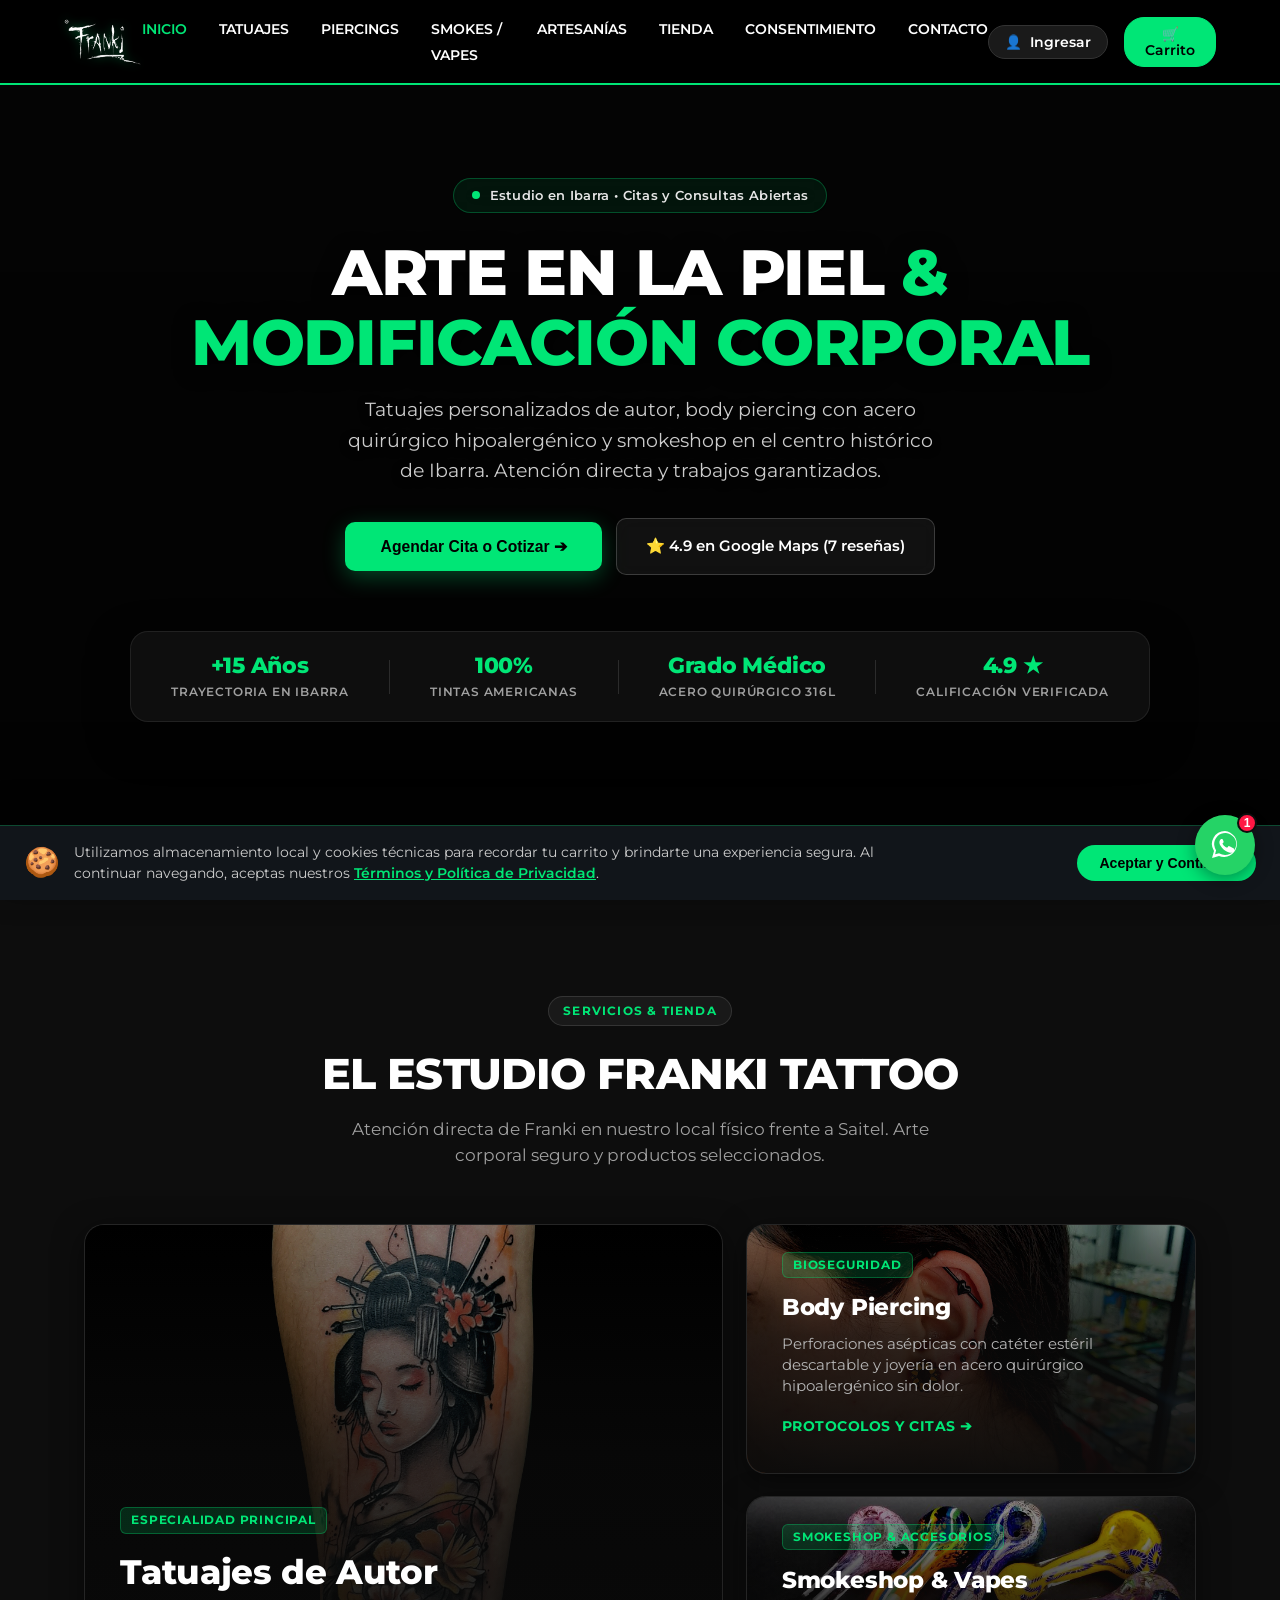
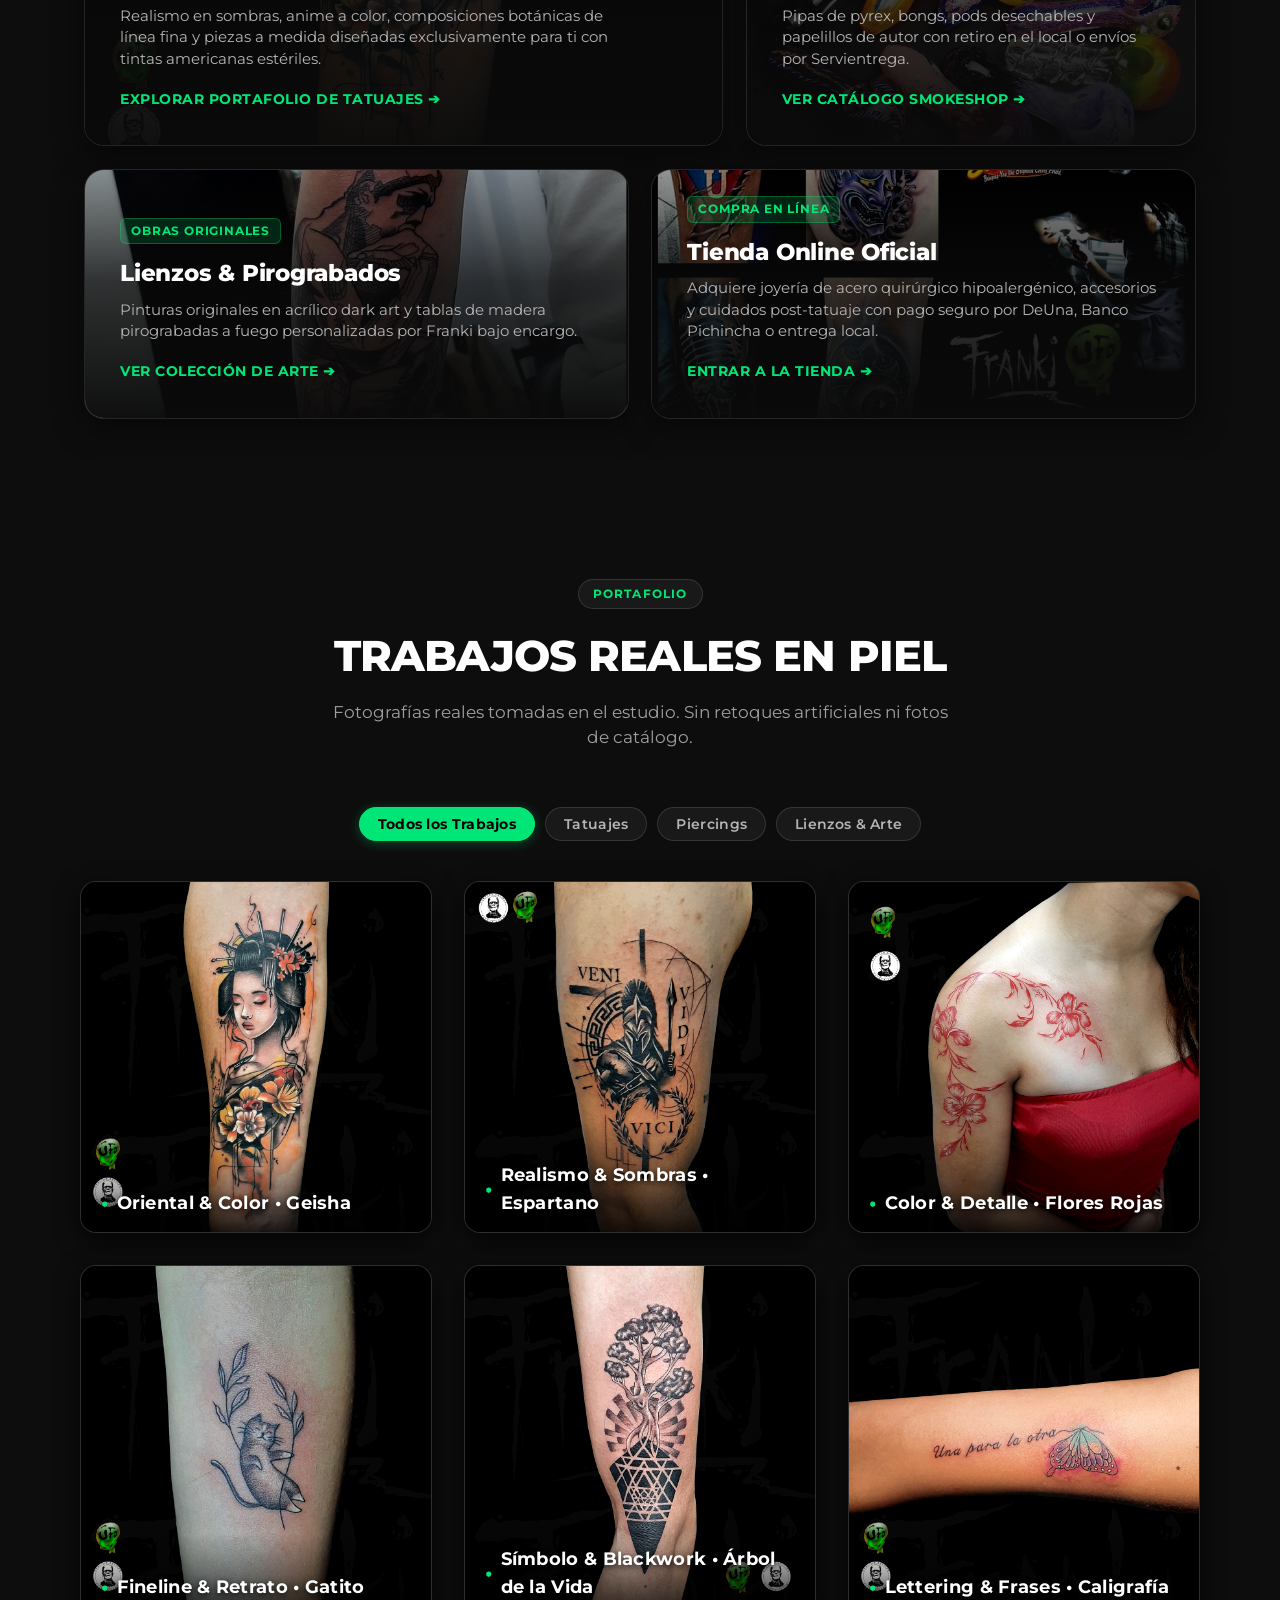
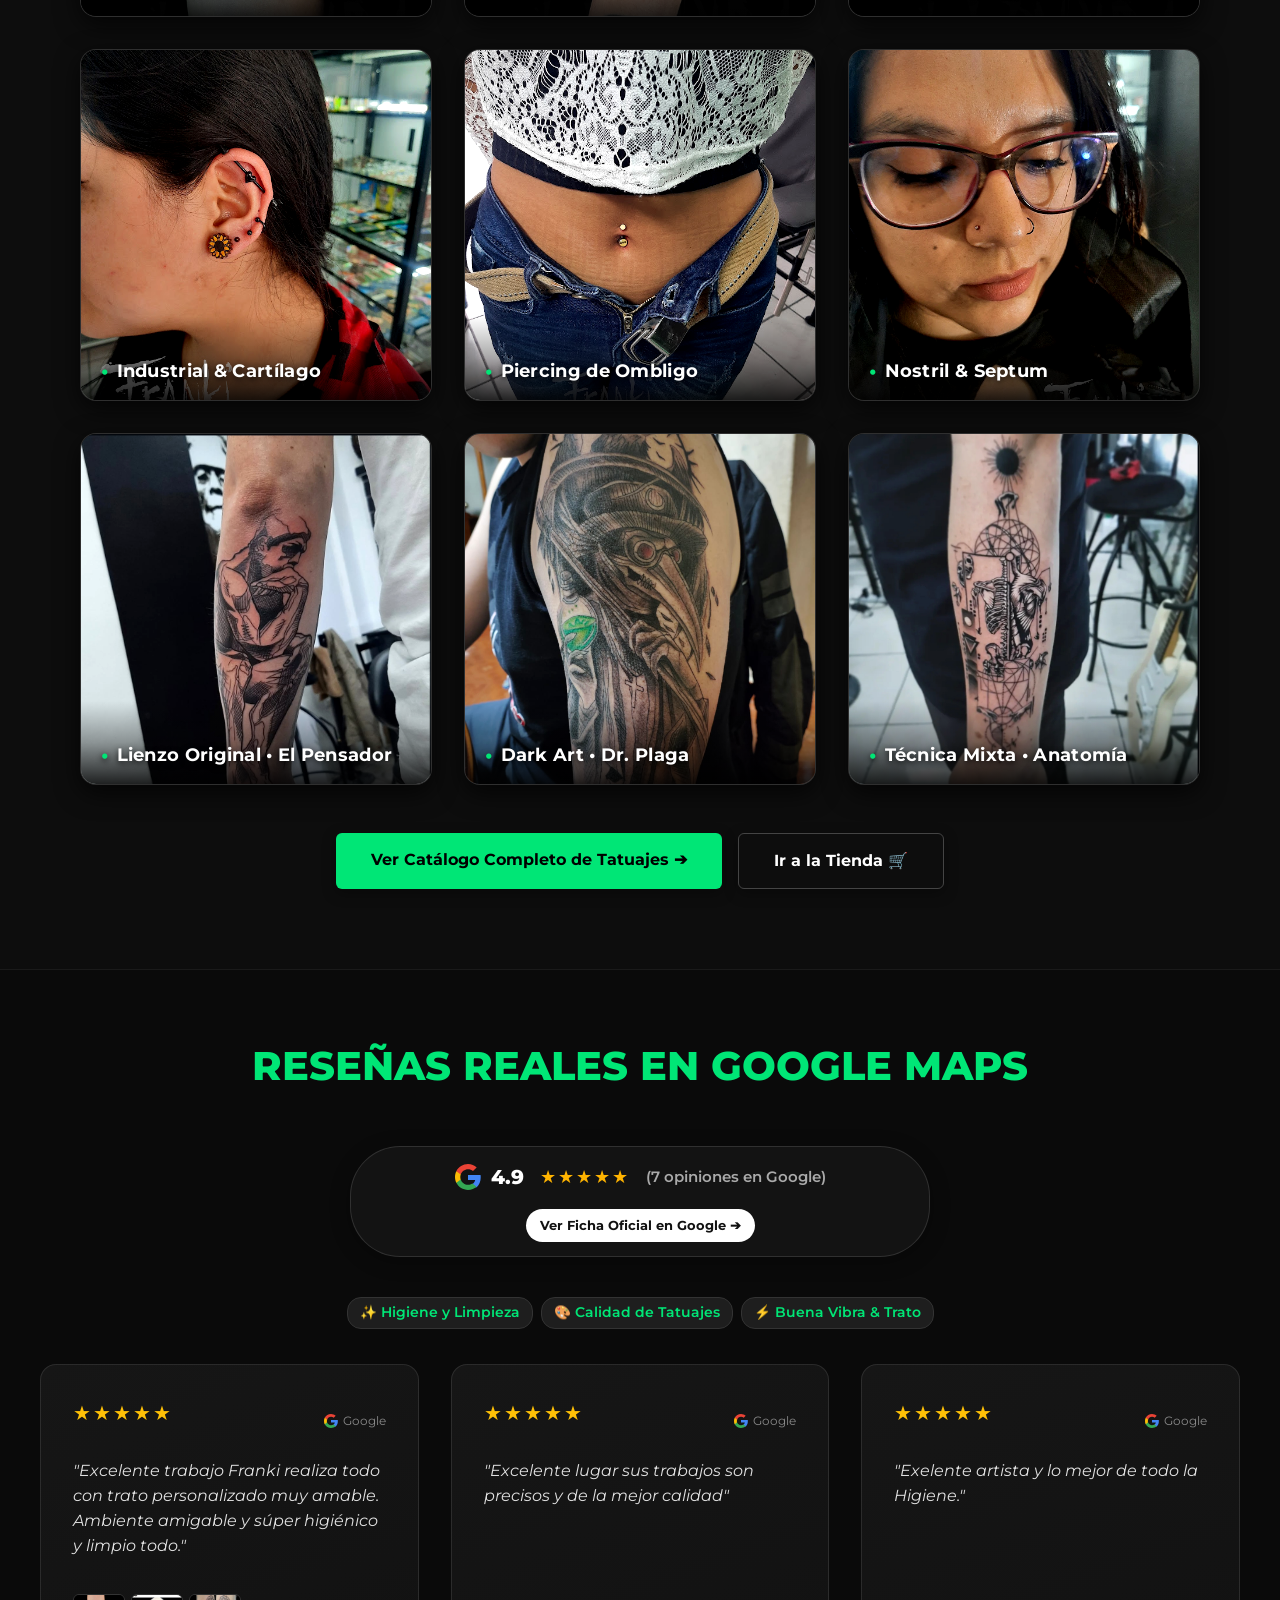
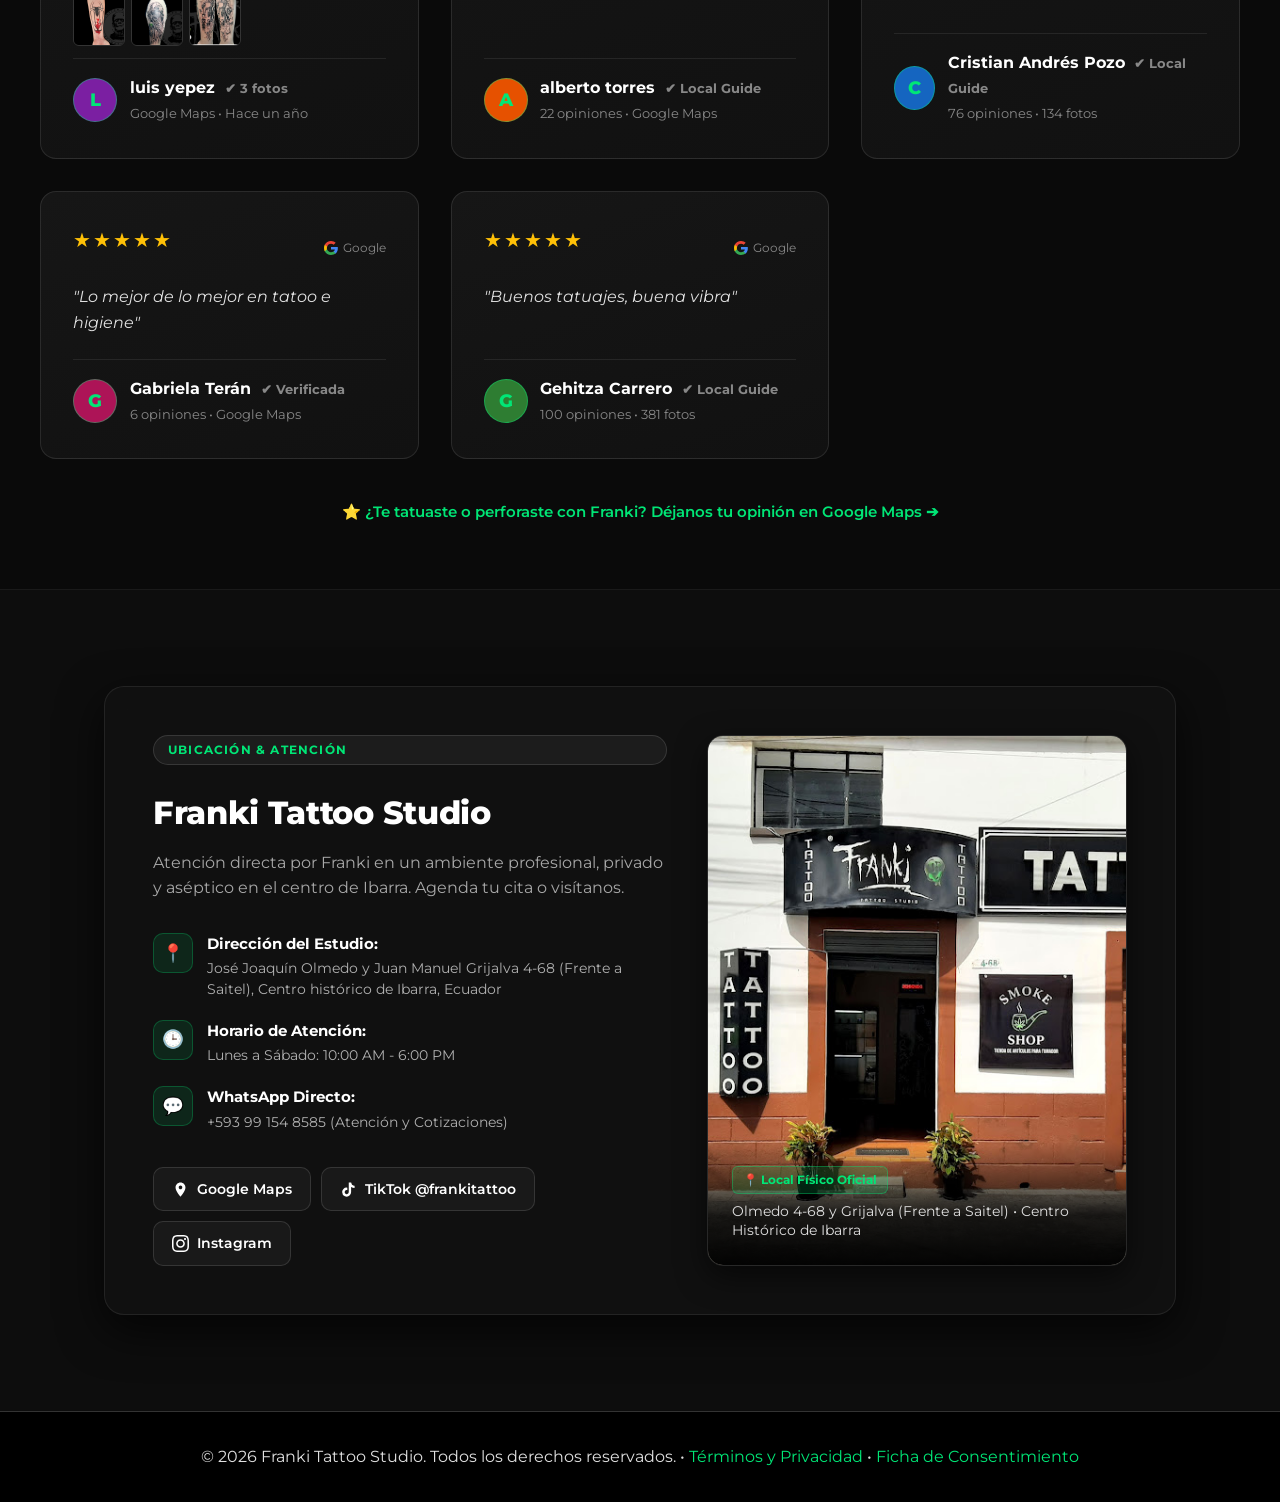
<file: wwwroot/index.html>
<!DOCTYPE html>
<html lang="es">
<head>
    <meta charset="UTF-8">
    <meta name="viewport" content="width=device-width, initial-scale=1.0">
    <meta name="referrer" content="no-referrer">
    <title>Franki Tattoo Studio | Tatuajes, Piercings y Smokeshop en Ibarra</title>
    <meta name="description" content="Estudio profesional de tatuajes y body piercing en Ibarra, Ecuador. Tatuajes de autor, joyería en acero quirúrgico hipoalergénico, vapes y smokeshop. ¡Agenda tu cita o cotiza online!">
    <meta name="keywords" content="tatuajes ibarra, tattoo ibarra, piercings ibarra, estudio de tatuajes ecuador, acero quirurgico hipoalergenico, smokeshop ibarra, vapes ecuador, franki tattoo">
    <link rel="canonical" href="https://franki-tattoo.onrender.com/">

    <!-- Performance: Preconnect & Fonts -->
    <link rel="preconnect" href="https://fonts.googleapis.com">
    <link rel="preconnect" href="https://fonts.gstatic.com" crossorigin>

    <!-- Open Graph / Redes Sociales & WhatsApp -->
    <meta property="og:type" content="business.business">
    <meta property="og:locale" content="es_EC">
    <meta property="og:site_name" content="Franki Tattoo Studio">
    <meta property="og:title" content="Franki Tattoo Studio | Tatuajes y Piercings en Ibarra">
    <meta property="og:description" content="Tatuajes de autor, body piercing aséptico con acero quirúrgico hipoalergénico y smokeshop en el centro histórico de Ibarra. Calificación 4.9⭐ en Google Maps.">
    <meta property="og:image" content="https://franki-tattoo.onrender.com/images/franki-promo-estudio.jpg">
    <meta property="og:image:width" content="1200">
    <meta property="og:image:height" content="630">
    <meta property="og:url" content="https://franki-tattoo.onrender.com">

    <!-- Twitter Cards -->
    <meta name="twitter:card" content="summary_large_image">
    <meta name="twitter:title" content="Franki Tattoo Studio | Ibarra, Ecuador">
    <meta name="twitter:description" content="Arte en la piel, body piercing aséptico y tienda oficial en Ibarra.">
    <meta name="twitter:image" content="https://franki-tattoo.onrender.com/images/franki-promo-estudio.jpg">

    <!-- Favicon & Styles -->
    <link rel="icon" type="image/png" href="images/franki-logo-transparent.png">
    <link href="https://fonts.googleapis.com/css2?family=Montserrat:wght@400;600;700;800&display=swap" rel="stylesheet">
    <link rel="stylesheet" href="css/public.css?v=15">

    <!-- Schema.org / JSON-LD: SEO Local Oficial para Google Search & Google Maps -->
    <script type="application/ld+json">
    {
      "@context": "https://schema.org",
      "@type": ["TattooShop", "LocalBusiness"],
      "@id": "https://franki-tattoo.onrender.com/#localbusiness",
      "name": "Franki Tattoo Studio",
      "alternateName": "Franki Tattoo Ibarra",
      "url": "https://franki-tattoo.onrender.com",
      "logo": "https://franki-tattoo.onrender.com/images/franki-logo-transparent.png",
      "image": [
        "https://franki-tattoo.onrender.com/images/franki-fachada-estudio.jpg",
        "https://franki-tattoo.onrender.com/images/franki-promo-estudio.jpg",
        "https://franki-tattoo.onrender.com/images/geishaaa.jpg"
      ],
      "description": "Estudio profesional de tatuajes personalizados, perforaciones corporales asépticas con joyería de acero quirúrgico hipoalergénico y tienda de smokeshop en el centro histórico de Ibarra, Ecuador.",
      "telephone": "+593991548585",
      "priceRange": "$$",
      "paymentAccepted": ["Cash", "Bank Transfer", "DeUna"],
      "currenciesAccepted": "USD",
      "address": {
        "@type": "PostalAddress",
        "streetAddress": "José Joaquín Olmedo y Juan Manuel Grijalva 4-68 (Frente a Saitel)",
        "addressLocality": "Ibarra",
        "addressRegion": "Imbabura",
        "postalCode": "100105",
        "addressCountry": "EC"
      },
      "geo": {
        "@type": "GeoCoordinates",
        "latitude": 0.3524,
        "longitude": -78.1226
      },
      "openingHoursSpecification": [
        {
          "@type": "OpeningHoursSpecification",
          "dayOfWeek": ["Monday", "Tuesday", "Wednesday", "Thursday", "Friday", "Saturday"],
          "opens": "10:00",
          "closes": "18:00"
        }
      ],
      "aggregateRating": {
        "@type": "AggregateRating",
        "ratingValue": "4.9",
        "reviewCount": "7",
        "bestRating": "5",
        "worstRating": "1"
      },
      "sameAs": [
        "https://www.google.com/maps?cid=12488049835997532476",
        "https://www.instagram.com/frankioficial",
        "https://www.tiktok.com/@frankitattoo"
      ]
    }
    </script>
</head>
<body>

    <header>
        <a href="index.html" class="logo" aria-label="Franki Tattoo Inicio">
            <img src="images/franki-logo-transparent.png" alt="Franki" class="logo-img" />
        </a>
        
        <div class="header-actions-mobile">
            <button id="ft-nav-user-btn-mobile" class="nav-action-btn user-btn" title="Iniciar sesión" aria-label="Mi Cuenta">
                <span class="ft-user-icon">👤</span>
            </button>
            <button id="ft-nav-cart-btn-mobile" class="nav-action-btn cart-btn" aria-label="Carrito" onclick="Cart.openDrawer()">
                🛒 <span class="ft-cart-badge" style="display:none;">0</span>
            </button>
            <button class="menu-toggle" aria-label="Abrir menú" aria-expanded="false">☰</button>
        </div>

        <nav>
            <ul>
                <li><a href="index.html" style="color:#00e676;">Inicio</a></li>
                <li><a href="tatuajes.html">Tatuajes</a></li>
                <li><a href="piercings.html">Piercings</a></li>
                <li><a href="vapes.html">Smokes / Vapes</a></li>
                <li><a href="artesanias.html">Artesanías</a></li>
                <li><a href="tienda.html">Tienda</a></li>
                <li><a href="consentimiento.html">Consentimiento</a></li>
                <li><a href="#contacto">Contacto</a></li>
            </ul>
        </nav>

        <div class="header-actions-desktop">
            <button id="ft-nav-user-btn" class="nav-action-btn user-btn" title="Iniciar sesión">
                <span class="ft-user-icon">👤</span>
                <span class="ft-user-name">Ingresar</span>
            </button>
            <button id="ft-nav-cart-btn" class="nav-action-btn cart-btn" title="Ver Carrito" onclick="Cart.openDrawer()">
                🛒 Carrito <span id="ft-nav-cart-badge" class="ft-cart-badge" style="display:none;">0</span>
            </button>
        </div>
    </header>

    <section id="inicio" class="hero">
        <div class="hero-status-pill">
            <span class="status-indicator-dot"></span>
            <span>Estudio en Ibarra • Citas y Consultas Abiertas</span>
        </div>
        <h1 class="hero-headline">Arte en la piel <span>& Modificación Corporal</span></h1>
        <p class="hero-subhead">Tatuajes personalizados de autor, body piercing con acero quirúrgico hipoalergénico y smokeshop en el centro histórico de Ibarra. Atención directa y trabajos garantizados.</p>
        
        <div class="hero-actions">
            <button type="button" class="btn-hero-primary" onclick="openChatbot()">Agendar Cita o Cotizar ➔</button>
            <a href="https://www.google.com/maps?cid=12488049835997532476" target="_blank" rel="noopener" class="btn-hero-secondary">
                ⭐ 4.9 en Google Maps (7 reseñas)
            </a>
        </div>

        <div class="studio-trust-bar">
            <div class="trust-stat">
                <span class="trust-num">+15 Años</span>
                <span class="trust-lbl">Trayectoria en Ibarra</span>
            </div>
            <div class="trust-sep"></div>
            <div class="trust-stat">
                <span class="trust-num">100%</span>
                <span class="trust-lbl">Tintas Americanas</span>
            </div>
            <div class="trust-sep"></div>
            <div class="trust-stat">
                <span class="trust-num">Grado Médico</span>
                <span class="trust-lbl">Acero Quirúrgico 316L</span>
            </div>
            <div class="trust-sep"></div>
            <div class="trust-stat">
                <span class="trust-num">4.9 ★</span>
                <span class="trust-lbl">Calificación Verificada</span>
            </div>
        </div>
    </section>

    <!-- Sección Bento Grid: Espacios y Servicios del Estudio -->
    <section id="estudio" class="bento-section">
        <div class="section-header-compact">
            <span class="section-badge-pill">Servicios & Tienda</span>
            <h2 class="section-title-clean">El Estudio Franki Tattoo</h2>
            <p class="section-desc-clean">Atención directa de Franki en nuestro local físico frente a Saitel. Arte corporal seguro y productos seleccionados.</p>
        </div>

        <div class="bento-grid">
            <!-- Card 1: Tatuajes de Autor (Card Destacada 7x2) -->
            <a href="tatuajes.html" class="bento-card bento-card-tattoo">
                <div class="bento-img-bg" style="background-image: url('images/geishaaa.jpg');"></div>
                <div class="bento-overlay-gradient"></div>
                <div class="bento-card-body">
                    <span class="bento-tag-pill">Especialidad Principal</span>
                    <h3>Tatuajes de Autor</h3>
                    <p>Realismo en sombras, anime a color, composiciones botánicas de línea fina y piezas a medida diseñadas exclusivamente para ti con tintas americanas estériles.</p>
                    <span class="bento-arrow-cta">Explorar Portafolio de Tatuajes ➔</span>
                </div>
            </a>

            <!-- Card 2: Body Piercing (5x1) -->
            <a href="piercings.html" class="bento-card bento-card-piercing">
                <div class="bento-img-bg" style="background-image: url('images/piercing-industrial-real.jpg');"></div>
                <div class="bento-overlay-gradient"></div>
                <div class="bento-card-body">
                    <span class="bento-tag-pill">Bioseguridad</span>
                    <h3>Body Piercing</h3>
                    <p>Perforaciones asépticas con catéter estéril descartable y joyería en acero quirúrgico hipoalergénico sin dolor.</p>
                    <span class="bento-arrow-cta">Protocolos y Citas ➔</span>
                </div>
            </a>

            <!-- Card 3: Smokeshop (5x1) -->
            <a href="vapes.html" class="bento-card bento-card-smokeshop">
                <div class="bento-img-bg" style="background-image: url('images/smokeshop-pipas-cristal.jpg');"></div>
                <div class="bento-overlay-gradient"></div>
                <div class="bento-card-body">
                    <span class="bento-tag-pill">Smokeshop & Accesorios</span>
                    <h3>Smokeshop & Vapes</h3>
                    <p>Pipas de pyrex, bongs, pods desechables y papelillos de autor con retiro en el local o envíos por Servientrega.</p>
                    <span class="bento-arrow-cta">Ver Catálogo Smokeshop ➔</span>
                </div>
            </a>

            <!-- Card 4: Artesanías & Obras (6x1) -->
            <a href="artesanias.html" class="bento-card bento-card-art">
                <div class="bento-img-bg" style="background-image: url('images/Pensador.jpeg');"></div>
                <div class="bento-overlay-gradient"></div>
                <div class="bento-card-body">
                    <span class="bento-tag-pill">Obras Originales</span>
                    <h3>Lienzos & Pirograbados</h3>
                    <p>Pinturas originales en acrílico dark art y tablas de madera pirograbadas a fuego personalizadas por Franki bajo encargo.</p>
                    <span class="bento-arrow-cta">Ver Colección de Arte ➔</span>
                </div>
            </a>

            <!-- Card 5: Tienda Online Oficial (6x1) -->
            <a href="tienda.html" class="bento-card bento-card-store">
                <div class="bento-img-bg" style="background-image: url('images/franki-promo-estudio.jpg');"></div>
                <div class="bento-overlay-gradient"></div>
                <div class="bento-card-body">
                    <span class="bento-tag-pill">Compra en Línea</span>
                    <h3>Tienda Online Oficial</h3>
                    <p>Adquiere joyería de acero quirúrgico hipoalergénico, accesorios y cuidados post-tatuaje con pago seguro por DeUna, Banco Pichincha o entrega local.</p>
                    <span class="bento-arrow-cta">Entrar a la Tienda ➔</span>
                </div>
            </a>
        </div>
    </section>

    <!-- Sección Trabajos Reales con Filtros Interactivos -->
    <section id="galeria" style="background-color: #0d0d0d;">
        <div class="section-header-compact">
            <span class="section-badge-pill">Portafolio</span>
            <h2 class="section-title-clean">Trabajos Reales en Piel</h2>
            <p class="section-desc-clean">Fotografías reales tomadas en el estudio. Sin retoques artificiales ni fotos de catálogo.</p>
        </div>

        <div class="portfolio-filter-bar">
            <button type="button" class="filter-chip active" data-filter="all">Todos los Trabajos</button>
            <button type="button" class="filter-chip" data-filter="tatuaje">Tatuajes</button>
            <button type="button" class="filter-chip" data-filter="piercing">Piercings</button>
            <button type="button" class="filter-chip" data-filter="arte">Lienzos & Arte</button>
        </div>

        <div class="gallery" id="featured-gallery-grid">
            <!-- Tatuajes Reales de Franki -->
            <a href="tatuajes.html" class="gallery-item" data-category="tatuaje">
                <img src="images/geishaaa.jpg" alt="Tatuaje Geisha Oriental a Color - Franki Tattoo" loading="lazy" />
                <div class="gallery-overlay">
                    <h3>Oriental & Color • Geisha</h3>
                </div>
            </a>
            <a href="tatuajes.html" class="gallery-item" data-category="tatuaje">
                <img src="images/espartano.jpg" alt="Tatuaje Guerrero Espartano Realismo y Sombras - Franki Tattoo" loading="lazy" />
                <div class="gallery-overlay">
                    <h3>Realismo & Sombras • Espartano</h3>
                </div>
            </a>
            <a href="tatuajes.html" class="gallery-item" data-category="tatuaje">
                <img src="images/floresrojas.jpg" alt="Tatuaje Flores Rojas a Color - Franki Tattoo" loading="lazy" />
                <div class="gallery-overlay">
                    <h3>Color & Detalle • Flores Rojas</h3>
                </div>
            </a>
            <a href="tatuajes.html" class="gallery-item" data-category="tatuaje">
                <img src="images/gatito.jpg" alt="Tatuaje Gatito Retrato Línea Fina - Franki Tattoo" loading="lazy" />
                <div class="gallery-overlay">
                    <h3>Fineline & Retrato • Gatito</h3>
                </div>
            </a>
            <a href="tatuajes.html" class="gallery-item" data-category="tatuaje">
                <img src="images/arbolvida.jpg" alt="Tatuaje Árbol de la Vida y Geometría - Franki Tattoo" loading="lazy" />
                <div class="gallery-overlay">
                    <h3>Símbolo & Blackwork • Árbol de la Vida</h3>
                </div>
            </a>
            <a href="tatuajes.html" class="gallery-item" data-category="tatuaje">
                <img src="images/frase-2.jpg" alt="Tatuaje Lettering y Caligrafía - Franki Tattoo" loading="lazy" />
                <div class="gallery-overlay">
                    <h3>Lettering & Frases • Caligrafía</h3>
                </div>
            </a>

            <!-- Piercings -->
            <a href="piercings.html" class="gallery-item" data-category="piercing">
                <img src="images/piercing-industrial-real.jpg" alt="Piercing Industrial y Oreja en Acero Quirúrgico" loading="lazy" />
                <div class="gallery-overlay">
                    <h3>Industrial & Cartílago</h3>
                </div>
            </a>
            <a href="piercings.html" class="gallery-item" data-category="piercing">
                <img src="images/piercing-ombligo-real.jpg" alt="Piercing de Ombligo en Acero Quirúrgico Franki Tattoo" loading="lazy" />
                <div class="gallery-overlay">
                    <h3>Piercing de Ombligo</h3>
                </div>
            </a>
            <a href="piercings.html" class="gallery-item" data-category="piercing">
                <img src="images/piercing-nostril-real.jpg" alt="Piercing Nostril y Septum Franki Tattoo" loading="lazy" />
                <div class="gallery-overlay">
                    <h3>Nostril & Septum</h3>
                </div>
            </a>

            <!-- Obras / Arte -->
            <a href="artesanias.html" class="gallery-item" data-category="arte">
                <img src="images/Pensador.jpeg" alt="Lienzo El Pensador Pintura Franki" loading="lazy" />
                <div class="gallery-overlay">
                    <h3>Lienzo Original • El Pensador</h3>
                </div>
            </a>
            <a href="artesanias.html" class="gallery-item" data-category="arte">
                <img src="images/DR PLAGA.jpeg" alt="Lienzo Dr Plaga Dark Art Franki" loading="lazy" />
                <div class="gallery-overlay">
                    <h3>Dark Art • Dr. Plaga</h3>
                </div>
            </a>
            <a href="artesanias.html" class="gallery-item" data-category="arte">
                <img src="images/Anatomia cosmica.jpeg" alt="Lienzo Anatomía Cósmica Franki" loading="lazy" />
                <div class="gallery-overlay">
                    <h3>Técnica Mixta • Anatomía</h3>
                </div>
            </a>
        </div>

        <div style="text-align: center; margin-top: 3rem; display: flex; justify-content: center; gap: 1rem; flex-wrap: wrap;">
            <a href="tatuajes.html" class="btn">Ver Catálogo Completo de Tatuajes ➔</a>
            <a href="tienda.html" class="btn" style="background: transparent; border: 1px solid #444; color: #fff;">Ir a la Tienda 🛒</a>
        </div>
    </section>

    <!-- Sección Testimonios y Reseñas REALES de Google -->
    <section class="testimonials-section">
        <h2 class="section-title">Reseñas Reales en Google Maps</h2>
        
        <div class="google-reviews-badge">
            <div class="google-badge-brand">
                <svg width="26" height="26" viewBox="0 0 24 24">
                    <path fill="#4285F4" d="M23.745 12.27c0-.7-.06-1.4-.19-2.07H12v4.51h6.6c-.29 1.52-1.14 2.82-2.4 3.68v3.05h3.88c2.27-2.09 3.665-5.17 3.665-9.17z"/>
                    <path fill="#34A853" d="M12 24c3.24 0 5.95-1.08 7.93-2.91l-3.88-3.05c-1.08.72-2.45 1.16-4.05 1.16-3.12 0-5.77-2.1-6.72-4.93H1.25v3.15C3.26 21.36 7.34 24 12 24z"/>
                    <path fill="#FBBC05" d="M5.28 14.27c-.25-.72-.38-1.49-.38-2.27s.13-1.55.38-2.27V6.58H1.25C.45 8.18 0 10.03 0 12s.45 3.82 1.25 5.42l4.03-3.15z"/>
                    <path fill="#EA4335" d="M12 4.75c1.77 0 3.35.61 4.6 1.8l3.42-3.42C17.95 1.19 15.24 0 12 0 7.34 0 3.26 2.64 1.25 6.58l4.03 3.15c.95-2.83 3.6-4.98 6.72-4.98z"/>
                </svg>
                <span class="google-badge-score">4.9</span>
            </div>
            <div class="google-badge-stars">★★★★★</div>
            <span style="color:#aaa; font-size: 0.95rem; font-weight:600;">(7 opiniones en Google)</span>
            <a href="https://www.google.com/maps?cid=12488049835997532476" target="_blank" rel="noopener" class="google-badge-cta">
                Ver Ficha Oficial en Google ➔
            </a>
        </div>

        <!-- Tags destacados de Google -->
        <div style="display:flex; justify-content:center; gap:8px; flex-wrap:wrap; margin-bottom: 2.2rem;">
            <span style="background:#1e1e1e; border:1px solid #333; color:#00e676; padding:4px 12px; border-radius:14px; font-size:0.85rem; font-weight:600;">✨ Higiene y Limpieza</span>
            <span style="background:#1e1e1e; border:1px solid #333; color:#00e676; padding:4px 12px; border-radius:14px; font-size:0.85rem; font-weight:600;">🎨 Calidad de Tatuajes</span>
            <span style="background:#1e1e1e; border:1px solid #333; color:#00e676; padding:4px 12px; border-radius:14px; font-size:0.85rem; font-weight:600;">⚡ Buena Vibra & Trato</span>
        </div>

        <div class="testimonials-grid">
            <!-- Review 1: Luis Yépez con fotos -->
            <div class="testimonial-card">
                <div class="testimonial-card-header">
                    <div class="testimonial-stars">★★★★★</div>
                    <span class="google-review-source">
                        <svg width="14" height="14" viewBox="0 0 24 24"><path fill="#4285F4" d="M23.745 12.27c0-.7-.06-1.4-.19-2.07H12v4.51h6.6c-.29 1.52-1.14 2.82-2.4 3.68v3.05h3.88c2.27-2.09 3.665-5.17 3.665-9.17z"/><path fill="#34A853" d="M12 24c3.24 0 5.95-1.08 7.93-2.91l-3.88-3.05c-1.08.72-2.45 1.16-4.05 1.16-3.12 0-5.77-2.1-6.72-4.93H1.25v3.15C3.26 21.36 7.34 24 12 24z"/><path fill="#FBBC05" d="M5.28 14.27c-.25-.72-.38-1.49-.38-2.27s.13-1.55.38-2.27V6.58H1.25C.45 8.18 0 10.03 0 12s.45 3.82 1.25 5.42l4.03-3.15z"/><path fill="#EA4335" d="M12 4.75c1.77 0 3.35.61 4.6 1.8l3.42-3.42C17.95 1.19 15.24 0 12 0 7.34 0 3.26 2.64 1.25 6.58l4.03 3.15c.95-2.83 3.6-4.98 6.72-4.98z"/></svg> Google
                    </span>
                </div>
                <div class="testimonial-quote">
                    "Excelente trabajo Franki realiza todo con trato personalizado muy amable. Ambiente amigable y súper higiénico y limpio todo."
                </div>
                <div style="display:flex; gap:6px; margin: 12px 0;">
                    <img src="images/tattoo-spiderman-real.jpg" alt="Tattoo Spiderman" style="width:52px; height:52px; object-fit:cover; border-radius:6px; border:1px solid #333;" />
                    <img src="images/tattoo-dr-plaga-hd.jpg" alt="Tattoo Dr Plaga" style="width:52px; height:52px; object-fit:cover; border-radius:6px; border:1px solid #333;" />
                    <img src="images/tattoo-geometria-esqueleto-hd.jpg" alt="Tattoo Geometría" style="width:52px; height:52px; object-fit:cover; border-radius:6px; border:1px solid #333;" />
                </div>
                <div class="testimonial-author">
                    <div class="testimonial-avatar" style="background:#7b1fa2;">L</div>
                    <div class="author-meta">
                        <h4>luis yepez <span class="verified-tag">✔ 3 fotos</span></h4>
                        <span>Google Maps • Hace un año</span>
                    </div>
                </div>
            </div>

            <!-- Review 2: Alberto Torres -->
            <div class="testimonial-card">
                <div class="testimonial-card-header">
                    <div class="testimonial-stars">★★★★★</div>
                    <span class="google-review-source">
                        <svg width="14" height="14" viewBox="0 0 24 24"><path fill="#4285F4" d="M23.745 12.27c0-.7-.06-1.4-.19-2.07H12v4.51h6.6c-.29 1.52-1.14 2.82-2.4 3.68v3.05h3.88c2.27-2.09 3.665-5.17 3.665-9.17z"/><path fill="#34A853" d="M12 24c3.24 0 5.95-1.08 7.93-2.91l-3.88-3.05c-1.08.72-2.45 1.16-4.05 1.16-3.12 0-5.77-2.1-6.72-4.93H1.25v3.15C3.26 21.36 7.34 24 12 24z"/><path fill="#FBBC05" d="M5.28 14.27c-.25-.72-.38-1.49-.38-2.27s.13-1.55.38-2.27V6.58H1.25C.45 8.18 0 10.03 0 12s.45 3.82 1.25 5.42l4.03-3.15z"/><path fill="#EA4335" d="M12 4.75c1.77 0 3.35.61 4.6 1.8l3.42-3.42C17.95 1.19 15.24 0 12 0 7.34 0 3.26 2.64 1.25 6.58l4.03 3.15c.95-2.83 3.6-4.98 6.72-4.98z"/></svg> Google
                    </span>
                </div>
                <div class="testimonial-quote">
                    "Excelente lugar sus trabajos son precisos y de la mejor calidad"
                </div>
                <div class="testimonial-author">
                    <div class="testimonial-avatar" style="background:#e65100;">A</div>
                    <div class="author-meta">
                        <h4>alberto torres <span class="verified-tag">✔ Local Guide</span></h4>
                        <span>22 opiniones • Google Maps</span>
                    </div>
                </div>
            </div>

            <!-- Review 3: Cristian Andrés Pozo -->
            <div class="testimonial-card">
                <div class="testimonial-card-header">
                    <div class="testimonial-stars">★★★★★</div>
                    <span class="google-review-source">
                        <svg width="14" height="14" viewBox="0 0 24 24"><path fill="#4285F4" d="M23.745 12.27c0-.7-.06-1.4-.19-2.07H12v4.51h6.6c-.29 1.52-1.14 2.82-2.4 3.68v3.05h3.88c2.27-2.09 3.665-5.17 3.665-9.17z"/><path fill="#34A853" d="M12 24c3.24 0 5.95-1.08 7.93-2.91l-3.88-3.05c-1.08.72-2.45 1.16-4.05 1.16-3.12 0-5.77-2.1-6.72-4.93H1.25v3.15C3.26 21.36 7.34 24 12 24z"/><path fill="#FBBC05" d="M5.28 14.27c-.25-.72-.38-1.49-.38-2.27s.13-1.55.38-2.27V6.58H1.25C.45 8.18 0 10.03 0 12s.45 3.82 1.25 5.42l4.03-3.15z"/><path fill="#EA4335" d="M12 4.75c1.77 0 3.35.61 4.6 1.8l3.42-3.42C17.95 1.19 15.24 0 12 0 7.34 0 3.26 2.64 1.25 6.58l4.03 3.15c.95-2.83 3.6-4.98 6.72-4.98z"/></svg> Google
                    </span>
                </div>
                <div class="testimonial-quote">
                    "Exelente artista y lo mejor de todo la Higiene."
                </div>
                <div class="testimonial-author">
                    <div class="testimonial-avatar" style="background:#1565c0;">C</div>
                    <div class="author-meta">
                        <h4>Cristian Andrés Pozo <span class="verified-tag">✔ Local Guide</span></h4>
                        <span>76 opiniones • 134 fotos</span>
                    </div>
                </div>
            </div>

            <!-- Review 4: Gabriela Terán -->
            <div class="testimonial-card">
                <div class="testimonial-card-header">
                    <div class="testimonial-stars">★★★★★</div>
                    <span class="google-review-source">
                        <svg width="14" height="14" viewBox="0 0 24 24"><path fill="#4285F4" d="M23.745 12.27c0-.7-.06-1.4-.19-2.07H12v4.51h6.6c-.29 1.52-1.14 2.82-2.4 3.68v3.05h3.88c2.27-2.09 3.665-5.17 3.665-9.17z"/><path fill="#34A853" d="M12 24c3.24 0 5.95-1.08 7.93-2.91l-3.88-3.05c-1.08.72-2.45 1.16-4.05 1.16-3.12 0-5.77-2.1-6.72-4.93H1.25v3.15C3.26 21.36 7.34 24 12 24z"/><path fill="#FBBC05" d="M5.28 14.27c-.25-.72-.38-1.49-.38-2.27s.13-1.55.38-2.27V6.58H1.25C.45 8.18 0 10.03 0 12s.45 3.82 1.25 5.42l4.03-3.15z"/><path fill="#EA4335" d="M12 4.75c1.77 0 3.35.61 4.6 1.8l3.42-3.42C17.95 1.19 15.24 0 12 0 7.34 0 3.26 2.64 1.25 6.58l4.03 3.15c.95-2.83 3.6-4.98 6.72-4.98z"/></svg> Google
                    </span>
                </div>
                <div class="testimonial-quote">
                    "Lo mejor de lo mejor en tatoo e higiene"
                </div>
                <div class="testimonial-author">
                    <div class="testimonial-avatar" style="background:#ad1457;">G</div>
                    <div class="author-meta">
                        <h4>Gabriela Terán <span class="verified-tag">✔ Verificada</span></h4>
                        <span>6 opiniones • Google Maps</span>
                    </div>
                </div>
            </div>

            <!-- Review 5: Gehitza Carrero -->
            <div class="testimonial-card">
                <div class="testimonial-card-header">
                    <div class="testimonial-stars">★★★★★</div>
                    <span class="google-review-source">
                        <svg width="14" height="14" viewBox="0 0 24 24"><path fill="#4285F4" d="M23.745 12.27c0-.7-.06-1.4-.19-2.07H12v4.51h6.6c-.29 1.52-1.14 2.82-2.4 3.68v3.05h3.88c2.27-2.09 3.665-5.17 3.665-9.17z"/><path fill="#34A853" d="M12 24c3.24 0 5.95-1.08 7.93-2.91l-3.88-3.05c-1.08.72-2.45 1.16-4.05 1.16-3.12 0-5.77-2.1-6.72-4.93H1.25v3.15C3.26 21.36 7.34 24 12 24z"/><path fill="#FBBC05" d="M5.28 14.27c-.25-.72-.38-1.49-.38-2.27s.13-1.55.38-2.27V6.58H1.25C.45 8.18 0 10.03 0 12s.45 3.82 1.25 5.42l4.03-3.15z"/><path fill="#EA4335" d="M12 4.75c1.77 0 3.35.61 4.6 1.8l3.42-3.42C17.95 1.19 15.24 0 12 0 7.34 0 3.26 2.64 1.25 6.58l4.03 3.15c.95-2.83 3.6-4.98 6.72-4.98z"/></svg> Google
                    </span>
                </div>
                <div class="testimonial-quote">
                    "Buenos tatuajes, buena vibra"
                </div>
                <div class="testimonial-author">
                    <div class="testimonial-avatar" style="background:#2e7d32;">G</div>
                    <div class="author-meta">
                        <h4>Gehitza Carrero <span class="verified-tag">✔ Local Guide</span></h4>
                        <span>100 opiniones • 381 fotos</span>
                    </div>
                </div>
            </div>
        </div>

        <div style="text-align: center; margin-top: 2.5rem;">
            <a href="https://www.google.com/maps?cid=12488049835997532476" target="_blank" rel="noopener" style="color: #00e676; text-decoration: none; font-size: 0.95rem; font-weight:600;">
                ⭐ ¿Te tatuaste o perforaste con Franki? Déjanos tu opinión en Google Maps ➔
            </a>
        </div>
    </section>

    <!-- Sección Contacto y Ubicación (Sin duplicados y con redes unificadas) -->
    <section id="contacto" class="contact-section-modern">
        <div class="contact-card-glass">
            <div class="contact-info-col">
                <span class="section-badge-pill">Ubicación & Atención</span>
                <h2 class="contact-heading">Franki Tattoo Studio</h2>
                <p class="contact-lead">Atención directa por Franki en un ambiente profesional, privado y aséptico en el centro de Ibarra. Agenda tu cita o visítanos.</p>

                <div class="contact-details-list">
                    <div class="contact-detail-row">
                        <div class="detail-icon-circle">📍</div>
                        <div>
                            <strong>Dirección del Estudio:</strong>
                            <p>José Joaquín Olmedo y Juan Manuel Grijalva 4-68 (Frente a Saitel), Centro histórico de Ibarra, Ecuador</p>
                        </div>
                    </div>
                    <div class="contact-detail-row">
                        <div class="detail-icon-circle">🕒</div>
                        <div>
                            <strong>Horario de Atención:</strong>
                            <p>Lunes a Sábado: 10:00 AM - 6:00 PM</p>
                        </div>
                    </div>
                    <div class="contact-detail-row">
                        <div class="detail-icon-circle">💬</div>
                        <div>
                            <strong>WhatsApp Directo:</strong>
                            <p>+593 99 154 8585 (Atención y Cotizaciones)</p>
                        </div>
                    </div>
                </div>

                <!-- Barra Única de Redes y Ubicación (Limpia y sin duplicados) -->
                <div class="contact-social-bar">
                    <a href="https://www.google.com/maps?cid=12488049835997532476" target="_blank" rel="noopener" class="social-chip chip-maps">
                        <svg viewBox="0 0 24 24"><path d="M12 2C8.13 2 5 5.13 5 9c0 5.25 7 13 7 13s7-7.75 7-13c0-3.87-3.13-7-7-7zm0 9.5c-1.38 0-2.5-1.12-2.5-2.5s1.12-2.5 2.5-2.5 2.5 1.12 2.5 2.5-1.12 2.5-2.5 2.5z"/></svg>
                        <span>Google Maps</span>
                    </a>
                    <a href="https://www.tiktok.com/@frankitattoo" target="_blank" rel="noopener" class="social-chip chip-tiktok">
                        <svg viewBox="0 0 24 24"><path d="M19.59 6.69a4.83 4.83 0 0 1-3.77-4.25V2h-3.45v13.67a2.89 2.89 0 0 1-5.2 1.74 2.89 2.89 0 0 1 2.31-4.64c.29 0 .58.04.85.12V9.4a6.33 6.33 0 0 0-1-.08A6.34 6.34 0 0 0 3 15.66a6.34 6.34 0 0 0 10.82 4.49 6.27 6.27 0 0 0 1.87-4.49V8.41a8.31 8.31 0 0 0 4.9 1.6V6.69z"/></svg>
                        <span>TikTok @frankitattoo</span>
                    </a>
                    <a href="https://www.instagram.com/frankioficial" target="_blank" rel="noopener" class="social-chip chip-instagram">
                        <svg viewBox="0 0 24 24"><path d="M12 2.163c3.204 0 3.584.012 4.85.07 3.252.148 4.771 1.691 4.919 4.919.058 1.265.069 1.645.069 4.849 0 3.205-.012 3.584-.069 4.849-.149 3.225-1.664 4.771-4.919 4.919-1.266.058-1.644.07-4.85.07-3.204 0-3.584-.012-4.849-.07-3.26-.149-4.771-1.699-4.919-4.92-.058-1.265-.07-1.644-.07-4.849 0-3.204.013-3.583.07-4.849.149-3.227 1.664-4.771 4.919-4.919 1.266-.057 1.645-.069 4.849-.069zm0-2.163c-3.259 0-3.667.014-4.947.072-4.358.2-6.78 2.618-6.98 6.98-.059 1.281-.073 1.689-.073 4.948 0 3.259.014 3.668.072 4.948.2 4.358 2.618 6.78 6.98 6.98 1.281.058 1.689.072 4.948.072 3.259 0 3.668-.014 4.948-.072 4.354-.2 6.782-2.618 6.979-6.98.059-1.28.073-1.689.073-4.948 0-3.259-.014-3.667-.072-4.947-.196-4.354-2.617-6.78-6.979-6.98-1.281-.059-1.69-.073-4.949-.073zm0 5.838c-3.403 0-6.162 2.759-6.162 6.162s2.759 6.163 6.162 6.163 6.162-2.759 6.162-6.163c0-3.403-2.759-6.162-6.162-6.162zm0 10.162c-2.209 0-4-1.79-4-4 0-2.209 1.791-4 4-4s4 1.791 4 4c0 2.21-1.791 4-4 4zm6.406-11.845c-.796 0-1.441.645-1.441 1.44s.645 1.44 1.441 1.44c.795 0 1.439-.645 1.439-1.44s-.644-1.44-1.439-1.44z"/></svg>
                        <span>Instagram</span>
                    </a>
                </div>
            </div>

            <div class="contact-map-col">
                <div class="studio-facade-card">
                    <img src="images/franki-fachada-estudio.jpg" alt="Fachada Franki Tattoo Studio en Ibarra" loading="lazy" />
                    <div class="facade-badge-overlay">
                        <span class="facade-status">📍 Local Físico Oficial</span>
                        <p>Olmedo 4-68 y Grijalva (Frente a Saitel) • Centro Histórico de Ibarra</p>
                    </div>
                </div>
            </div>
        </div>
    </section>

    <footer>
        <p>&copy; 2026 Franki Tattoo Studio. Todos los derechos reservados. • <a href="privacidad-terminos.html" style="color:#00e676; text-decoration:none;">Términos y Privacidad</a> • <a href="consentimiento.html" style="color:#00e676; text-decoration:none;">Ficha de Consentimiento</a></p>
    </footer>

    <!-- Barra Flotante de Acción Rápida para Celulares (Mobile Action Dock) -->
    <nav class="mobile-action-dock" aria-label="Acciones rápidas">
        <button type="button" class="dock-action-item dock-highlight" onclick="openChatbot()" aria-label="Cotizar o Agendar">
            <svg class="dock-icon-svg" viewBox="0 0 24 24"><path d="M20 2H4c-1.1 0-2 .9-2 2v18l4-4h14c1.1 0 2-.9 2-2V4c0-1.1-.9-2-2-2zm0 14H6l-2 2V4h16v12z"/></svg>
            <span>Cotizar</span>
        </button>
        <button type="button" class="dock-action-item" onclick="Cart.openDrawer()" aria-label="Carrito de compras">
            <svg class="dock-icon-svg" viewBox="0 0 24 24"><path d="M7 18c-1.1 0-1.99.9-1.99 2S5.9 22 7 22s2-.9 2-2-.9-2-2-2zM1 2v2h2l3.6 7.59-1.35 2.45c-.16.28-.25.61-.25.96 0 1.1.9 2 2 2h12v-2H7.42c-.14 0-.25-.11-.25-.25l.03-.12.9-1.63h7.45c.75 0 1.41-.41 1.75-1.03l3.58-6.49c.08-.14.12-.31.12-.48 0-.55-.45-1-1-1H5.21l-.94-2H1zm16 16c-1.1 0-1.99.9-1.99 2s.89 2 1.99 2 2-.9 2-2-.9-2-2-2z"/></svg>
            <span>Carrito</span>
            <span id="ft-dock-cart-badge" class="dock-cart-badge-count ft-cart-badge" style="display:none;">0</span>
        </button>
        <a href="https://www.google.com/maps?cid=12488049835997532476" target="_blank" rel="noopener" class="dock-action-item" aria-label="Ubicación en Google Maps">
            <svg class="dock-icon-svg" viewBox="0 0 24 24"><path d="M12 2C8.13 2 5 5.13 5 9c0 5.25 7 13 7 13s7-7.75 7-13c0-3.87-3.13-7-7-7zm0 9.5c-1.38 0-2.5-1.12-2.5-2.5s1.12-2.5 2.5-2.5 2.5 1.12 2.5 2.5-1.12 2.5-2.5 2.5z"/></svg>
            <span>Ubicación</span>
        </a>
    </nav>

    <!-- Scripts -->
    <script src="js/nav.js?v=2"></script>
    <script src="js/chatbot.js?v=4"></script>
    <script src="js/auth-modal.js"></script>
    <script src="js/cart.js?v=2"></script>
    <script src="js/lightbox.js?v=1"></script>

    <!-- Script de Filtro Interactivo de Portafolio y Sincronización del Dock Móvil -->
    <script>
        document.addEventListener('DOMContentLoaded', () => {
            // Filtros de Portafolio
            const chips = document.querySelectorAll('.filter-chip');
            const items = document.querySelectorAll('#featured-gallery-grid .gallery-item');
            chips.forEach(chip => {
                chip.addEventListener('click', () => {
                    chips.forEach(c => c.classList.remove('active'));
                    chip.classList.add('active');
                    const category = chip.getAttribute('data-filter');
                    items.forEach(item => {
                        if (category === 'all' || item.getAttribute('data-category') === category) {
                            item.style.display = 'block';
                        } else {
                            item.style.display = 'none';
                        }
                    });
                });
            });

            // Sincronizar badge de carrito en el dock inferior de móviles
            const syncBadges = () => {
                const headerBadge = document.getElementById('ft-nav-cart-badge') || document.querySelector('.header-actions-mobile .ft-cart-badge');
                const dockBadge = document.getElementById('ft-dock-cart-badge');
                if (headerBadge && dockBadge) {
                    const count = headerBadge.textContent.trim();
                    dockBadge.textContent = count;
                    dockBadge.style.display = (count && count !== '0' && headerBadge.style.display !== 'none') ? 'inline-flex' : 'none';
                }
            };
            setInterval(syncBadges, 600);
        });
    </script>
</body>
</html>
</file>
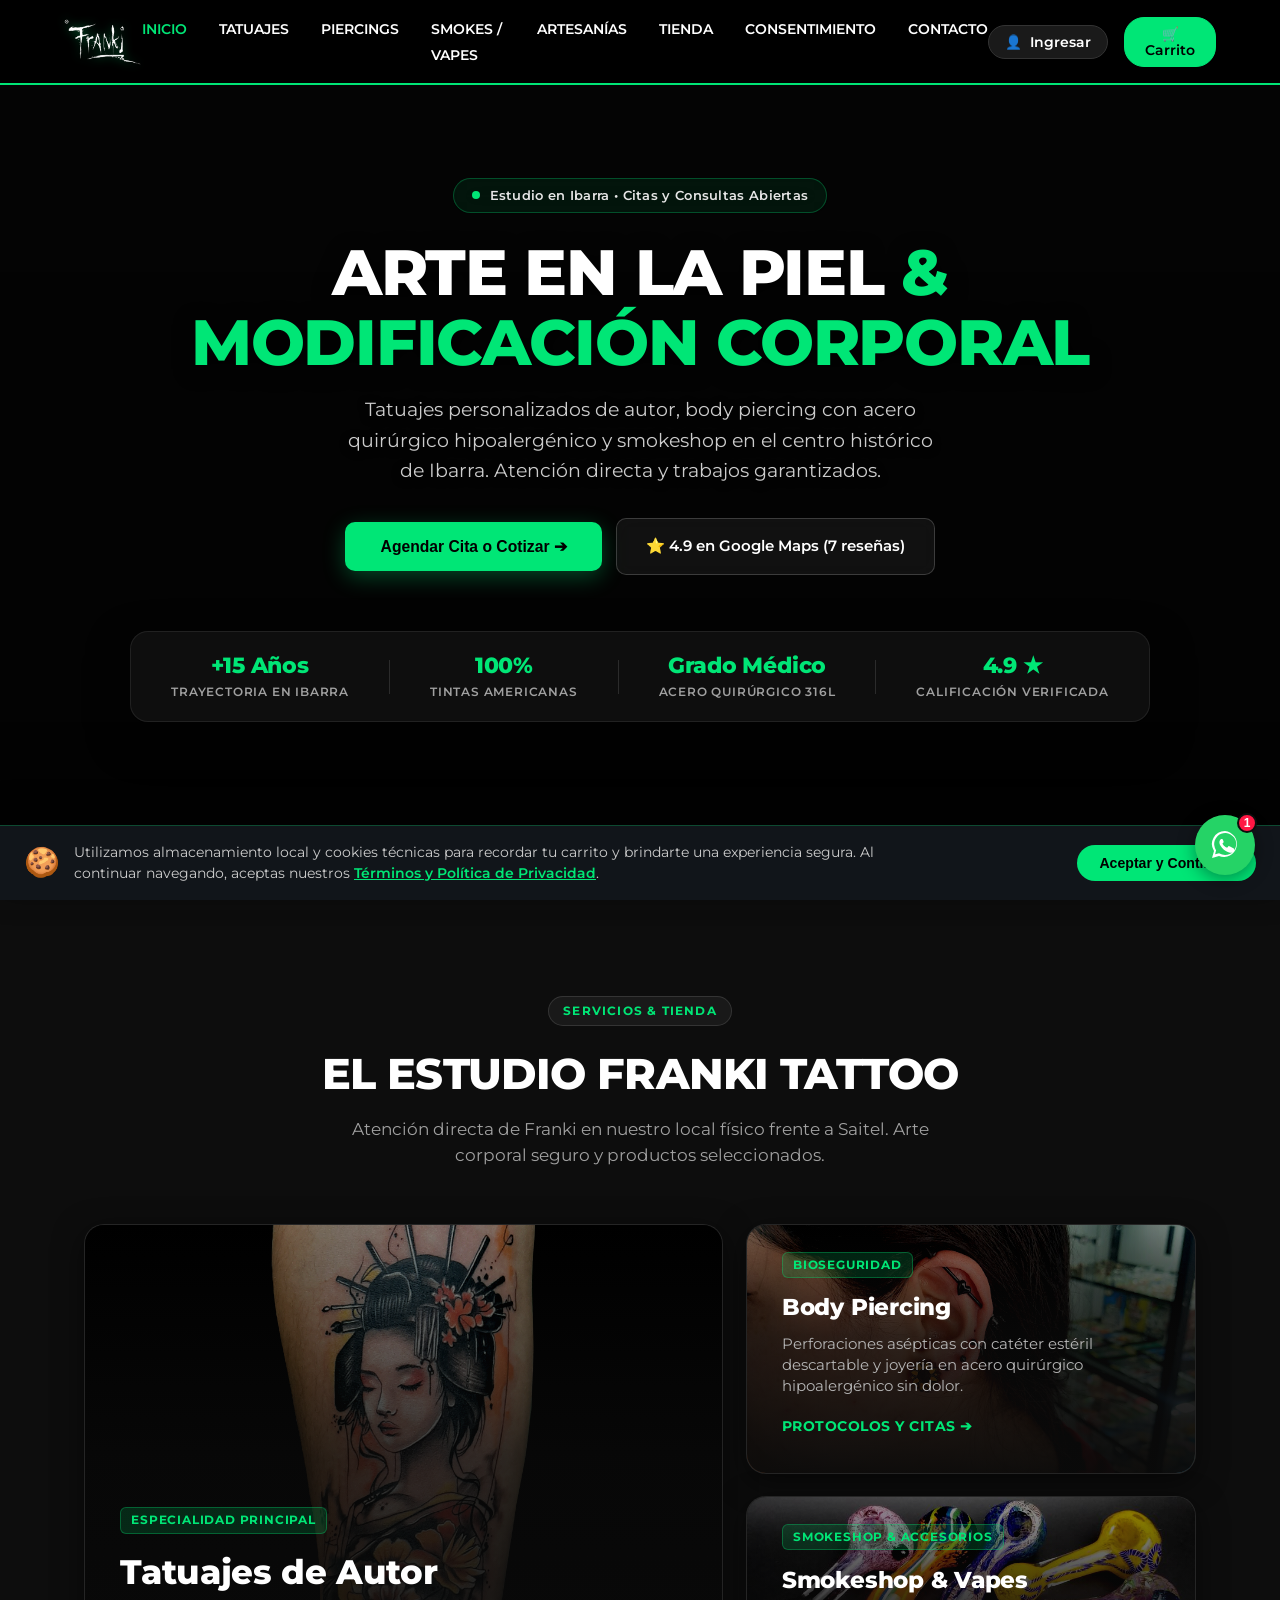
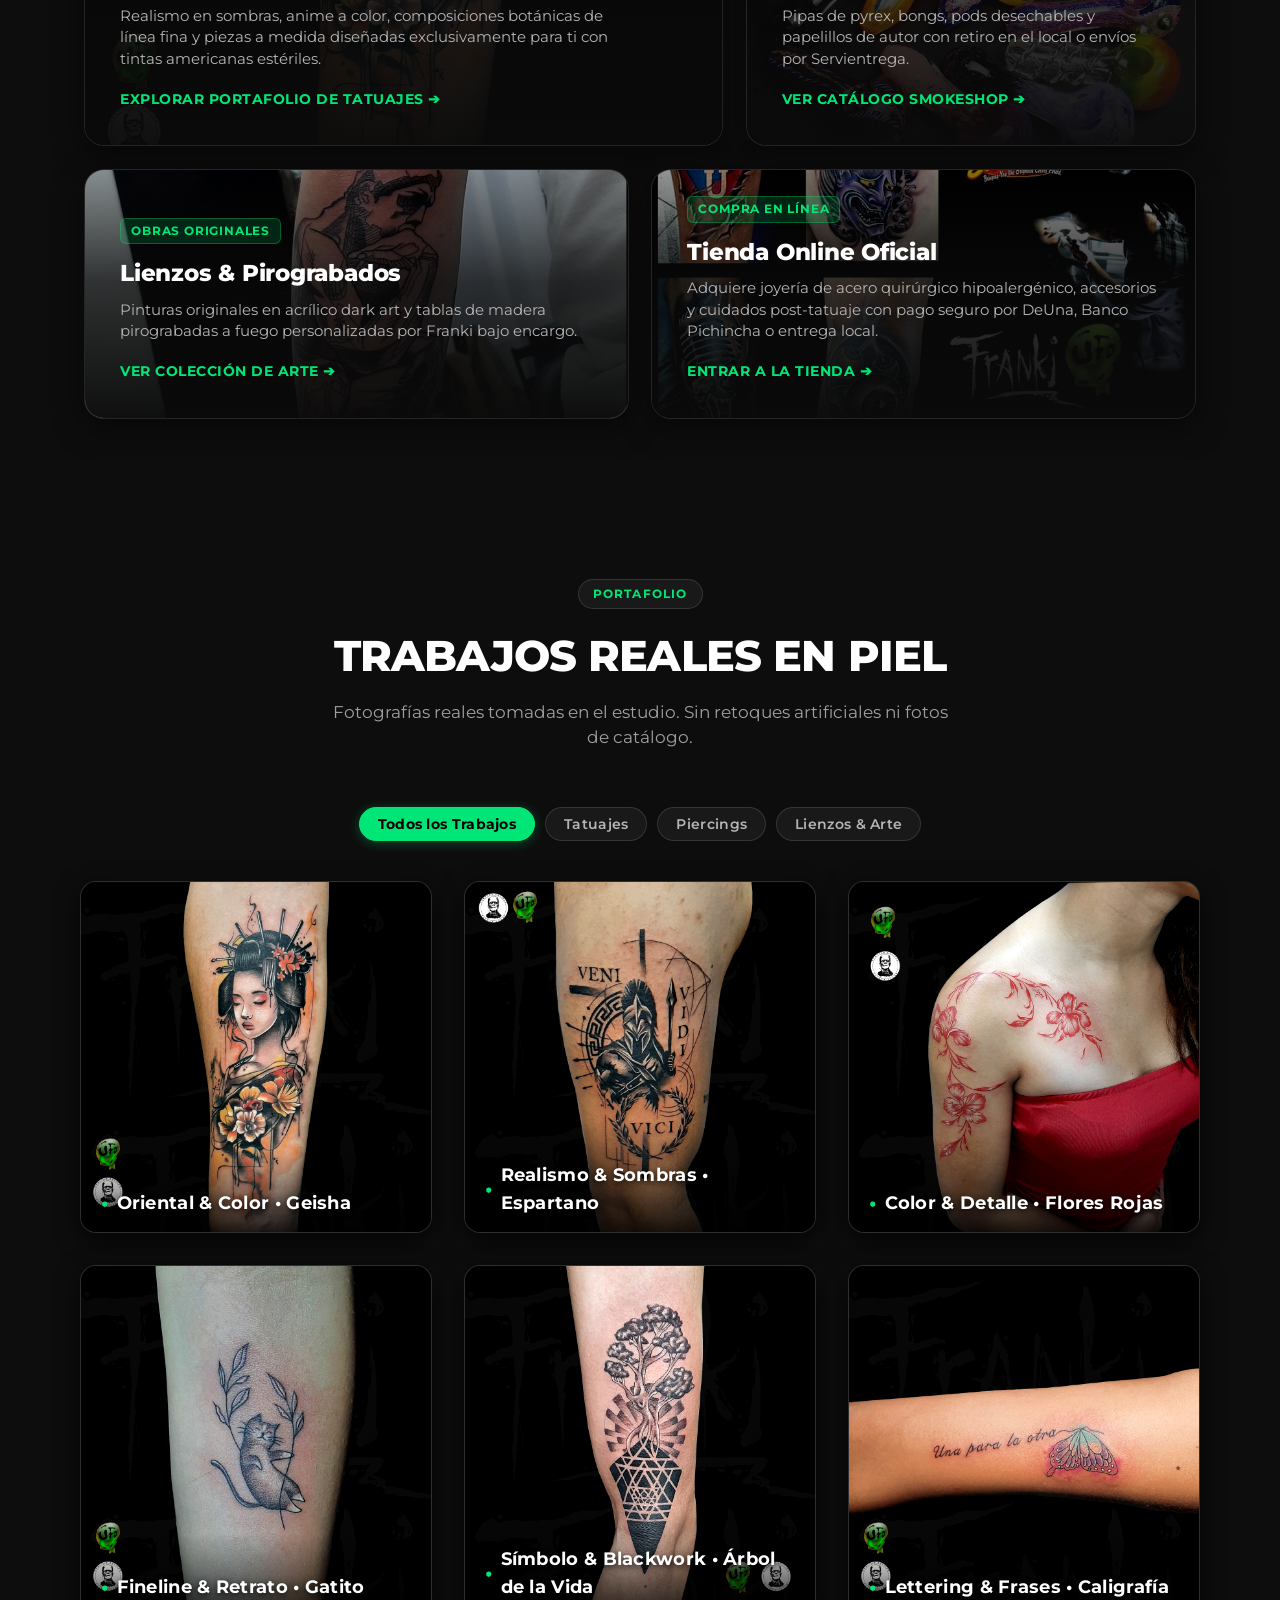
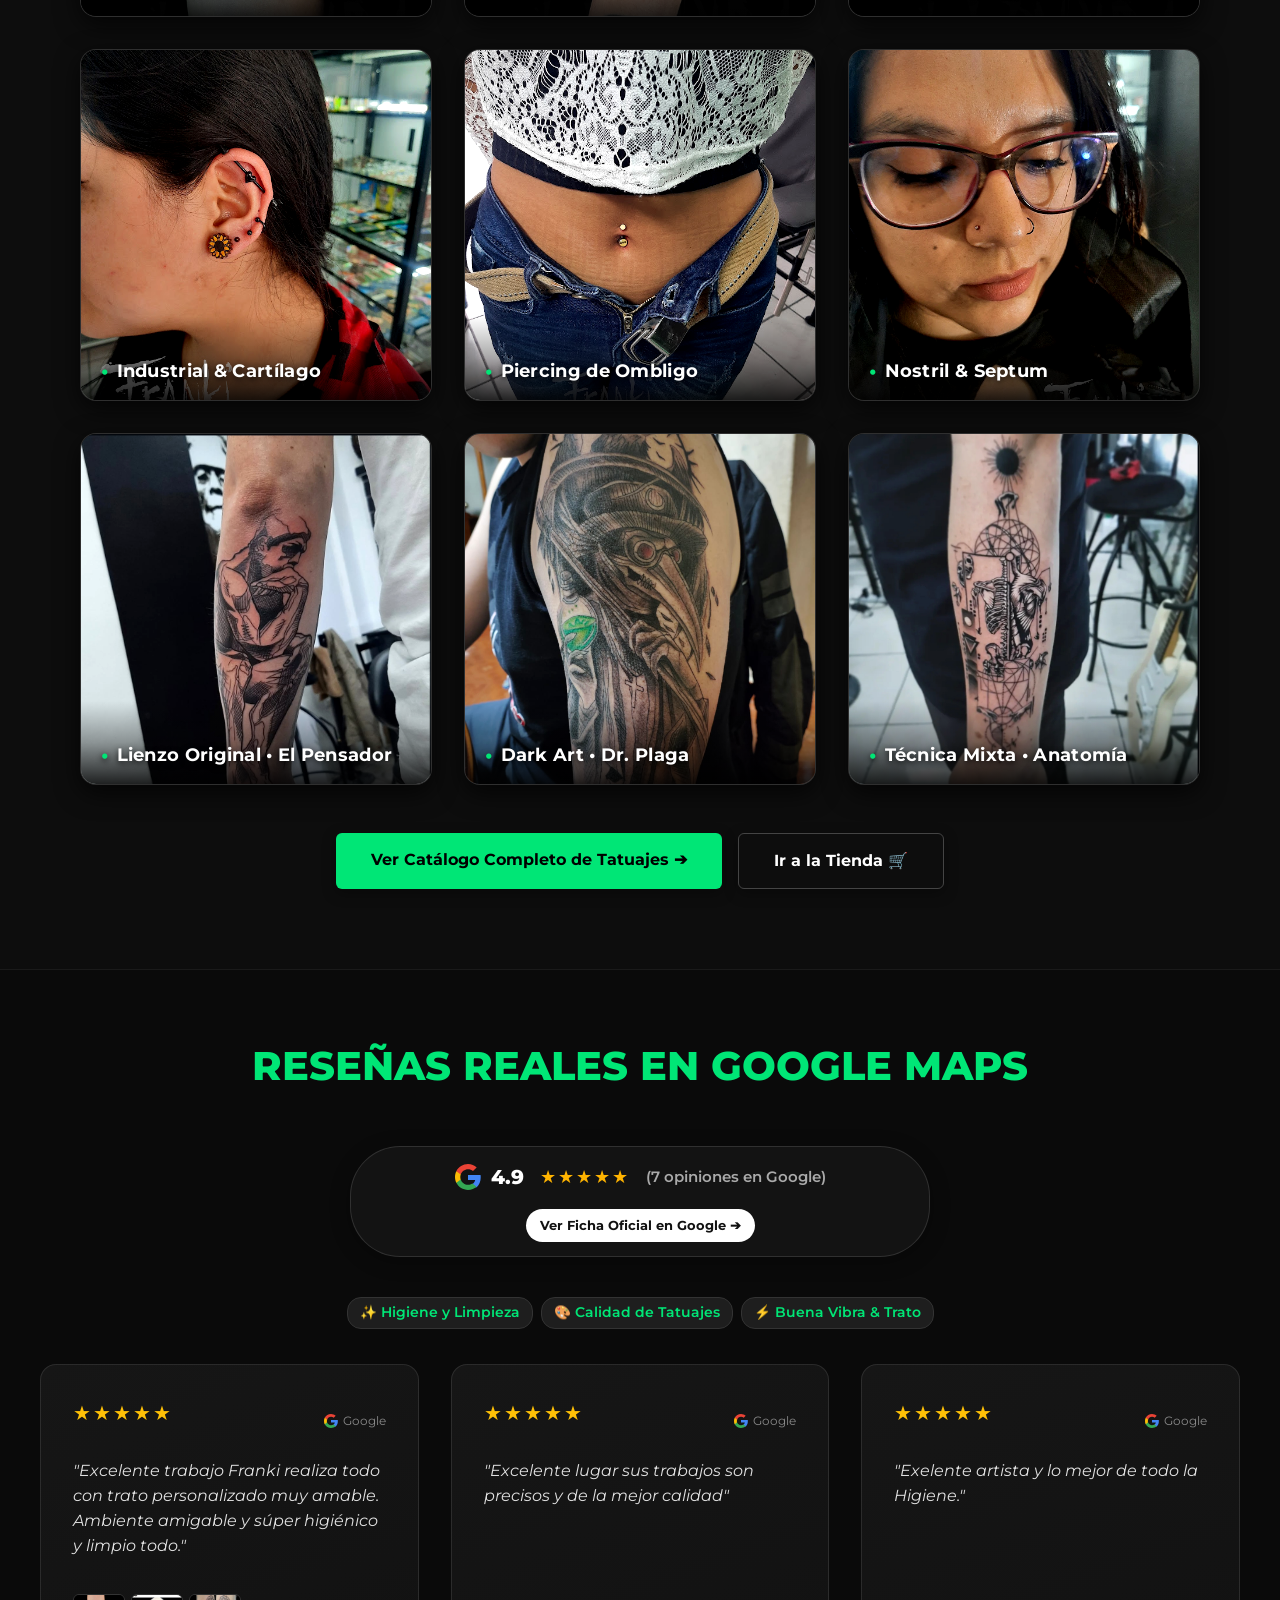
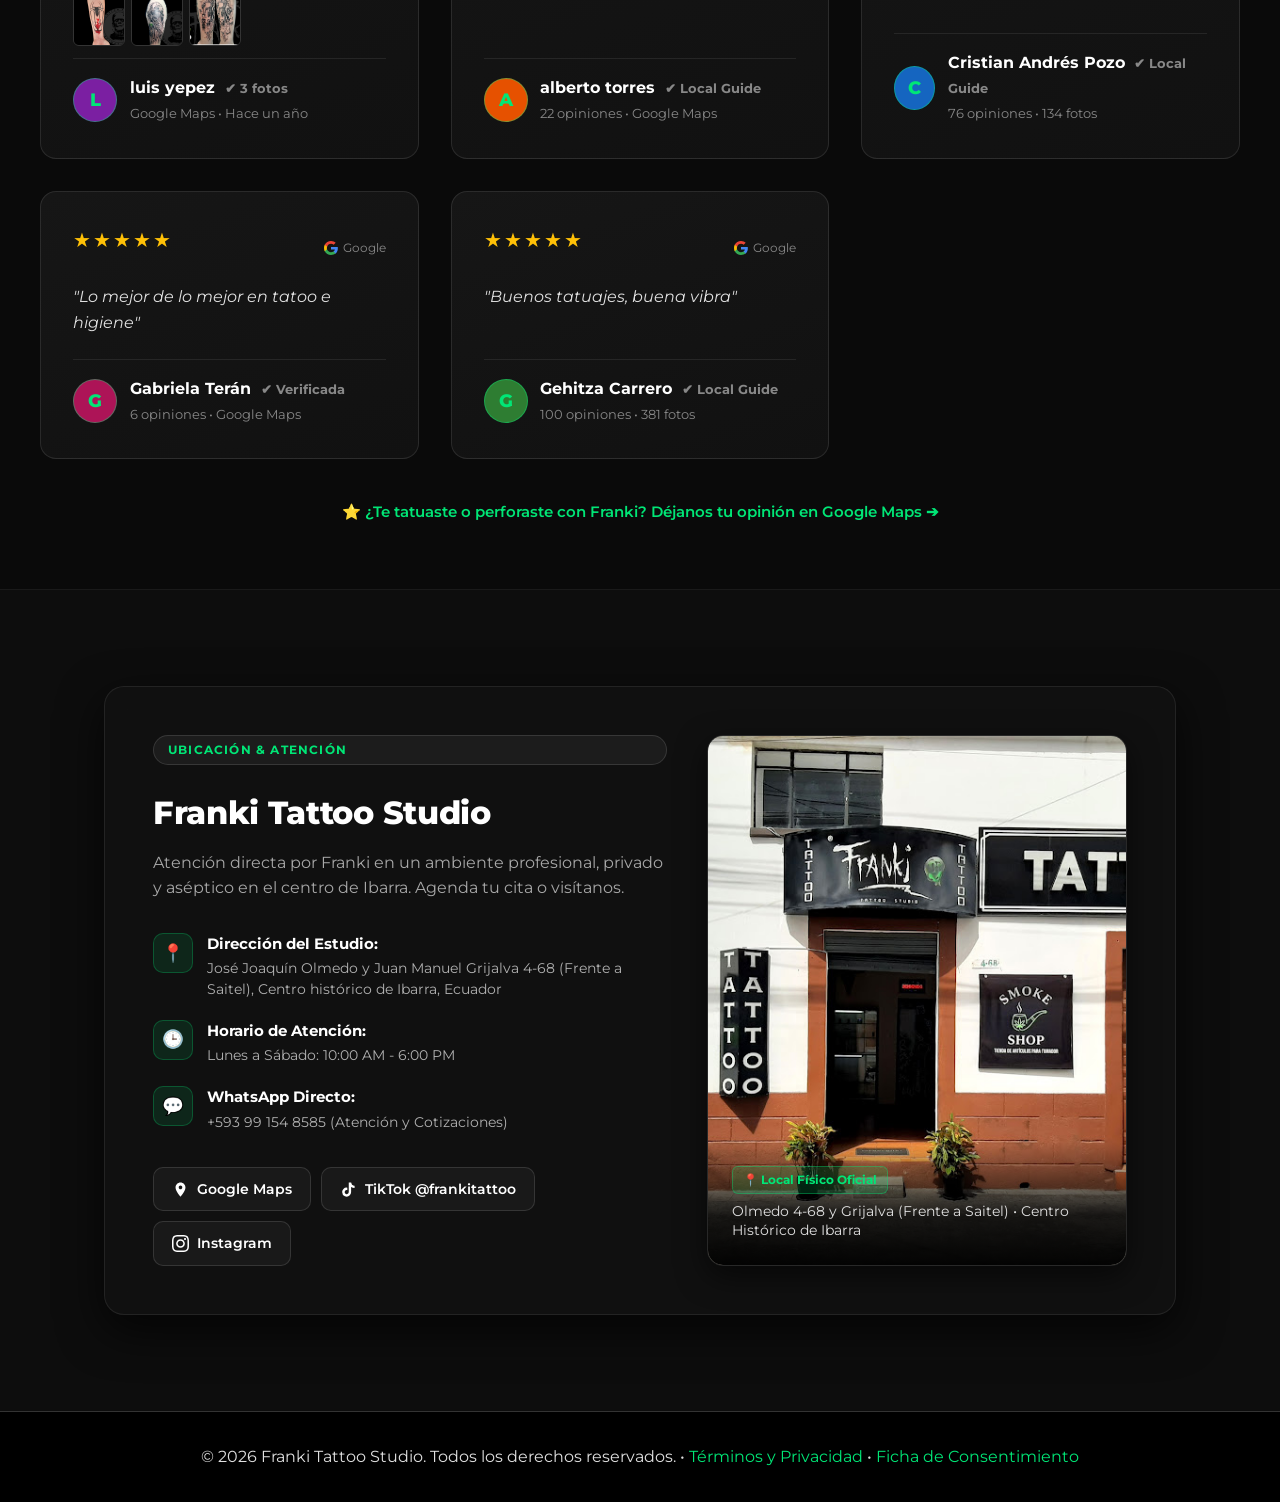
<file: wwwroot/admin.html>
<!DOCTYPE html>
<html lang="es">
<head>
    <meta charset="UTF-8" />
    <meta http-equiv="refresh" content="0; url=index.html" />
    <link rel="icon" type="image/jpeg" href="images/franki-logo.jpg">
    <script>window.location.replace("index.html");</script>
    <title>Redirigiendo...</title>
</head>
<body>
  <p>Redirigiendo a la página principal...</p>
</body>
</html>
</file>
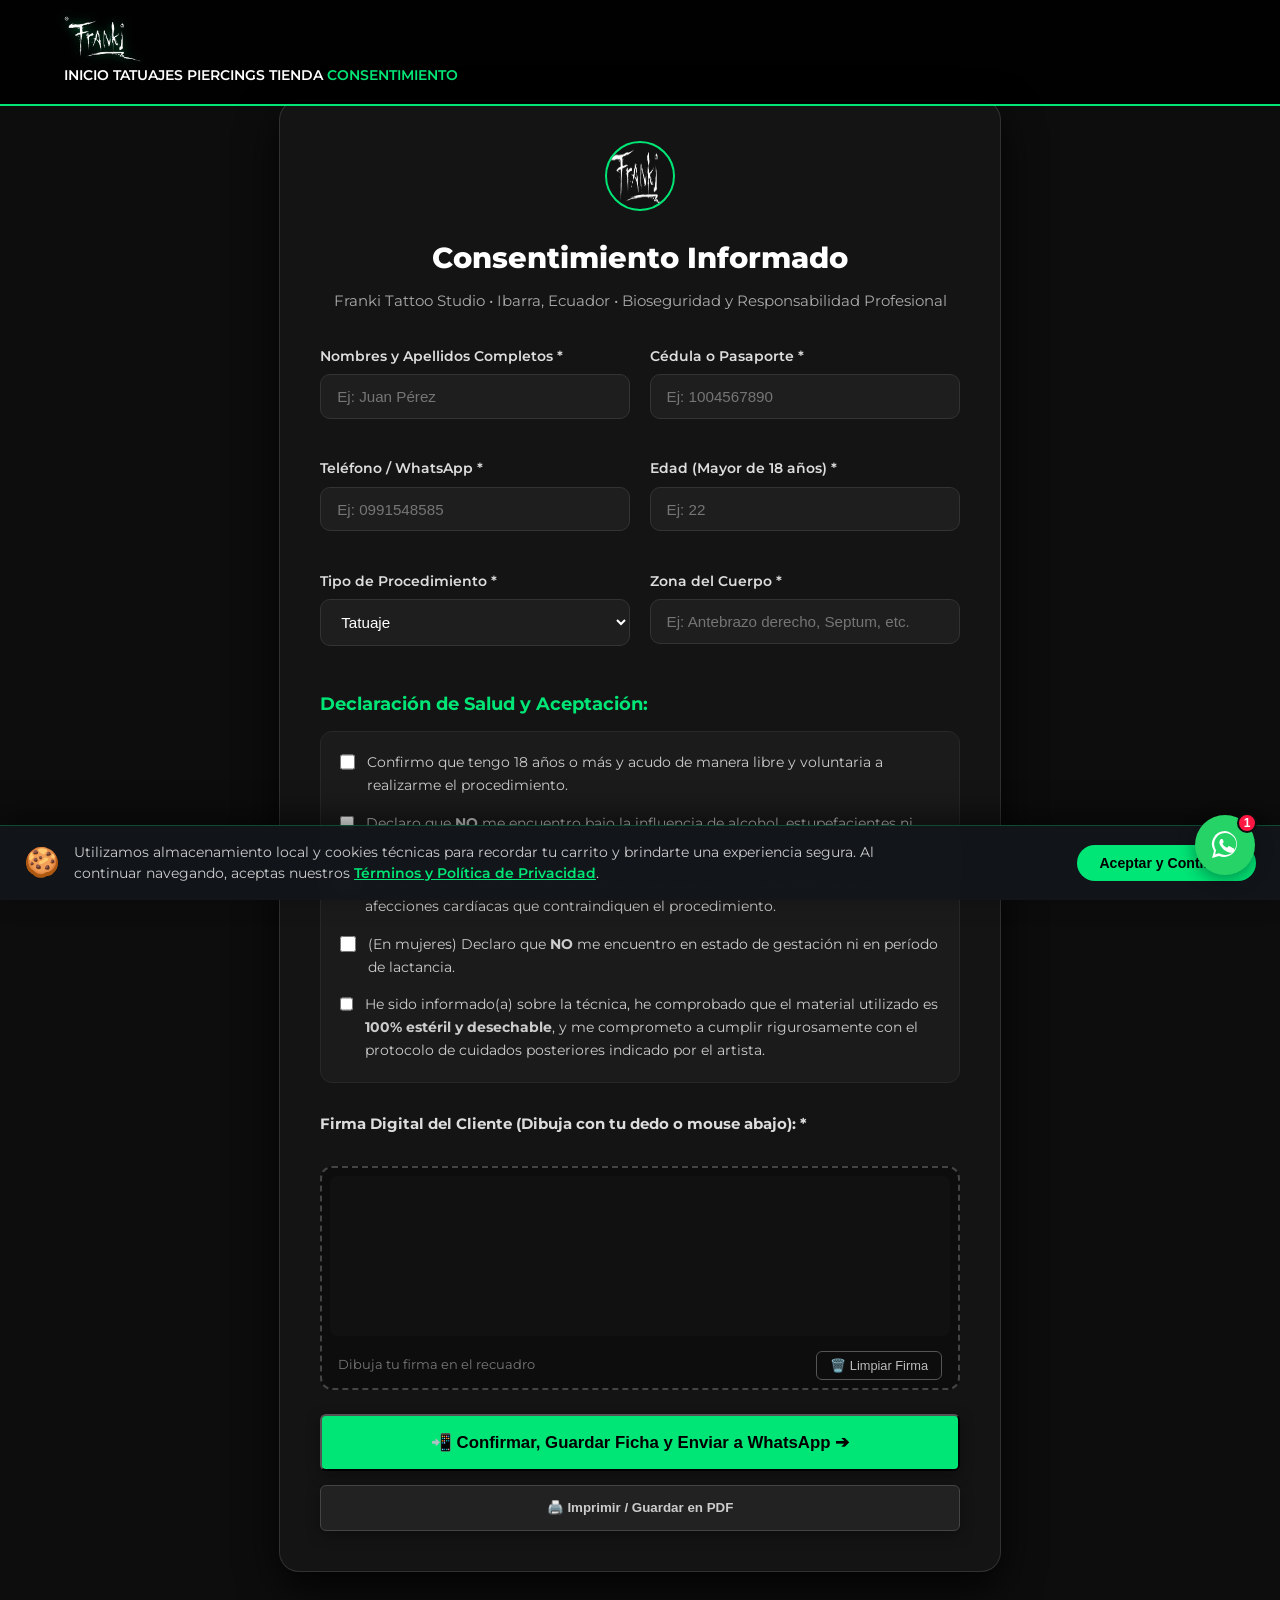
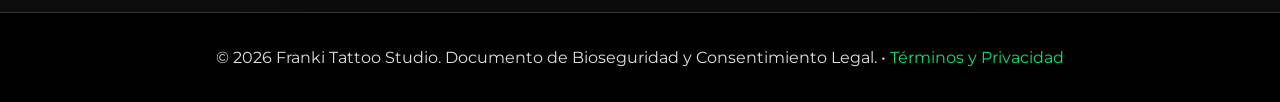
<file: wwwroot/consentimiento.html>
<!DOCTYPE html>
<html lang="es">
<head>
    <meta charset="UTF-8">
    <meta name="viewport" content="width=device-width, initial-scale=1.0">
    <title>Consentimiento Informado Digital | Franki Tattoo Studio</title>
    <meta name="description" content="Ficha digital de consentimiento informado y salud para procedimientos de tatuajes y body piercing en Franki Tattoo Studio, Ibarra.">
    <link rel="icon" type="image/jpeg" href="images/franki-logo.jpg">
    <link href="https://fonts.googleapis.com/css2?family=Montserrat:wght@400;600;700;800&display=swap" rel="stylesheet">
    <link rel="stylesheet" href="css/public.css?v=13">
    <style>
        @media print {
            header, footer, .sig-actions, #btn-send-whatsapp, .btn-print-doc {
                display: none !important;
            }
            body {
                background: #fff !important;
                color: #000 !important;
            }
            .consent-card {
                border: 1px solid #000 !important;
                box-shadow: none !important;
                background: #fff !important;
                color: #000 !important;
            }
            .consent-title, .consent-field label, .checklist-item {
                color: #000 !important;
            }
            .consent-field input, .consent-field select {
                background: #fff !important;
                color: #000 !important;
                border: 1px solid #999 !important;
            }
            .sig-canvas {
                background: #fff !important;
                border: 1px solid #000 !important;
            }
        }
    </style>
</head>
<body>
    <!-- Encabezado de Navegación -->
    <header>
        <div class="nav-container">
            <a href="index.html" class="logo">
                <img src="images/franki-logo-transparent.png" alt="Franki" class="logo-img" />
            </a>
            <div class="menu-toggle" id="mobile-menu-btn">
                <span></span><span></span><span></span>
            </div>
            <nav id="nav-menu">
                <a href="index.html">Inicio</a>
                <a href="tatuajes.html">Tatuajes</a>
                <a href="piercings.html">Piercings</a>
                <a href="tienda.html">Tienda</a>
                <a href="consentimiento.html" class="active" style="color:#00e676;">Consentimiento</a>
            </nav>
        </div>
    </header>

    <div style="margin-top: 100px;"></div>

    <main class="consent-container">
        <div class="consent-card">
            <div style="text-align: center; margin-bottom: 1rem;">
                <img src="images/franki-logo-transparent.png" alt="Logo" style="width: 70px; height: 70px; border-radius: 50%; border: 2px solid #00e676; background:#121212;" />
            </div>
            <h1 class="consent-title">Consentimiento Informado</h1>
            <p class="consent-subtitle">Franki Tattoo Studio • Ibarra, Ecuador • Bioseguridad y Responsabilidad Profesional</p>

            <form id="consent-form">
                <!-- Datos del Cliente -->
                <div class="consent-form-row">
                    <div class="consent-field">
                        <label for="c-nombre">Nombres y Apellidos Completos *</label>
                        <input type="text" id="c-nombre" required placeholder="Ej: Juan Pérez" />
                    </div>
                    <div class="consent-field">
                        <label for="c-cedula">Cédula o Pasaporte *</label>
                        <input type="text" id="c-cedula" required placeholder="Ej: 1004567890" />
                    </div>
                </div>

                <div class="consent-form-row">
                    <div class="consent-field">
                        <label for="c-telefono">Teléfono / WhatsApp *</label>
                        <input type="tel" id="c-telefono" required placeholder="Ej: 0991548585" />
                    </div>
                    <div class="consent-field">
                        <label for="c-edad">Edad (Mayor de 18 años) *</label>
                        <input type="number" id="c-edad" min="18" max="99" required placeholder="Ej: 22" />
                    </div>
                </div>

                <div class="consent-form-row">
                    <div class="consent-field">
                        <label for="c-procedimiento">Tipo de Procedimiento *</label>
                        <select id="c-procedimiento" required>
                            <option value="Tatuaje">Tatuaje</option>
                            <option value="Piercing / Perforación">Piercing / Perforación</option>
                            <option value="Tatuaje y Piercing">Ambos</option>
                        </select>
                    </div>
                    <div class="consent-field">
                        <label for="c-zona">Zona del Cuerpo *</label>
                        <input type="text" id="c-zona" required placeholder="Ej: Antebrazo derecho, Septum, etc." />
                    </div>
                </div>

                <!-- Declaración de Salud y Consentimiento -->
                <h3 style="color:#00e676; font-size:1.15rem; margin: 1.5rem 0 0.8rem 0;">Declaración de Salud y Aceptación:</h3>
                <div class="consent-checklist">
                    <label class="checklist-item">
                        <input type="checkbox" required />
                        <span>Confirmo que tengo 18 años o más y acudo de manera libre y voluntaria a realizarme el procedimiento.</span>
                    </label>
                    <label class="checklist-item">
                        <input type="checkbox" required />
                        <span>Declaro que <strong>NO</strong> me encuentro bajo la influencia de alcohol, estupefacientes ni medicamentos anticoagulantes.</span>
                    </label>
                    <label class="checklist-item">
                        <input type="checkbox" required />
                        <span>Declaro que no padezco de hemofilia, cicatrización con queloides severos, ni afecciones cardíacas que contraindiquen el procedimiento.</span>
                    </label>
                    <label class="checklist-item">
                        <input type="checkbox" required />
                        <span>(En mujeres) Declaro que <strong>NO</strong> me encuentro en estado de gestación ni en período de lactancia.</span>
                    </label>
                    <label class="checklist-item">
                        <input type="checkbox" required />
                        <span>He sido informado(a) sobre la técnica, he comprobado que el material utilizado es <strong>100% estéril y desechable</strong>, y me comprometo a cumplir rigurosamente con el protocolo de cuidados posteriores indicado por el artista.</span>
                    </label>
                </div>

                <!-- Lienzo de Firma Digital -->
                <label style="color:#ddd; font-weight:700; font-size:0.95rem;">Firma Digital del Cliente (Dibuja con tu dedo o mouse abajo): *</label>
                <div class="signature-wrapper">
                    <canvas id="sig-canvas" class="sig-canvas"></canvas>
                    <div class="sig-actions">
                        <span style="color:#777; font-size:0.8rem;">Dibuja tu firma en el recuadro</span>
                        <button type="button" id="btn-clear-sig" class="sig-clear-btn">🗑️ Limpiar Firma</button>
                    </div>
                </div>

                <!-- Estado y Notificaciones -->
                <div id="consent-status-banner" style="display:none; margin-top:1.5rem; padding:1.1rem; border-radius:10px; font-weight:600; font-size:0.95rem; text-align:center;"></div>

                <!-- Botones de Acción -->
                <div style="margin-top: 1.5rem; display: flex; flex-direction: column; gap: 0.9rem;">
                    <button type="submit" id="btn-send-whatsapp" class="btn btn-cta-main" style="width: 100%; font-size: 1.05rem; padding: 1rem;">
                        📲 Confirmar, Guardar Ficha y Enviar a WhatsApp ➔
                    </button>
                    <button type="button" onclick="window.print()" class="btn btn-print-doc" style="background:#222; color:#ccc; width: 100%; border: 1px solid #444;">
                        🖨️ Imprimir / Guardar en PDF
                    </button>
                </div>
            </form>
        </div>
    </main>

    <footer>
        <p>&copy; 2026 Franki Tattoo Studio. Documento de Bioseguridad y Consentimiento Legal. • <a href="privacidad-terminos.html" style="color:#00e676; text-decoration:none;">Términos y Privacidad</a></p>
    </footer>

    <!-- Scripts -->
    <script src="js/nav.js?v=2"></script>
    <script src="js/chatbot.js?v=4"></script>
    <script>
        // Inicialización y manejo de la firma en Canvas
        document.addEventListener("DOMContentLoaded", () => {
            const canvas = document.getElementById("sig-canvas");
            const ctx = canvas.getContext("2d");
            let isDrawing = false;
            let hasSigned = false;

            function resizeCanvas() {
                const rect = canvas.getBoundingClientRect();
                canvas.width = rect.width;
                canvas.height = rect.height;
                ctx.lineWidth = 2.5;
                ctx.lineCap = "round";
                ctx.lineJoin = "round";
                ctx.strokeStyle = "#00e676";
            }
            resizeCanvas();
            window.addEventListener("resize", resizeCanvas);

            function getPos(e) {
                const rect = canvas.getBoundingClientRect();
                const clientX = e.touches ? e.touches[0].clientX : e.clientX;
                const clientY = e.touches ? e.touches[0].clientY : e.clientY;
                return {
                    x: clientX - rect.left,
                    y: clientY - rect.top
                };
            }

            function startDraw(e) {
                isDrawing = true;
                hasSigned = true;
                const pos = getPos(e);
                ctx.beginPath();
                ctx.moveTo(pos.x, pos.y);
            }

            function draw(e) {
                if (!isDrawing) return;
                e.preventDefault();
                const pos = getPos(e);
                ctx.lineTo(pos.x, pos.y);
                ctx.stroke();
            }

            function stopDraw() {
                isDrawing = false;
            }

            // Mouse events
            canvas.addEventListener("mousedown", startDraw);
            canvas.addEventListener("mousemove", draw);
            window.addEventListener("mouseup", stopDraw);

            // Touch events
            canvas.addEventListener("touchstart", startDraw, { passive: false });
            canvas.addEventListener("touchmove", draw, { passive: false });
            window.addEventListener("touchend", stopDraw);

            document.getElementById("btn-clear-sig").addEventListener("click", () => {
                ctx.clearRect(0, 0, canvas.width, canvas.height);
                hasSigned = false;
            });

            // Form Submit, Guardado en Base de Datos y Envío a WhatsApp
            const consentForm = document.getElementById("consent-form");
            const submitBtn = document.getElementById("btn-send-whatsapp");
            const statusBanner = document.getElementById("consent-status-banner");

            consentForm.addEventListener("submit", async (e) => {
                e.preventDefault();

                if (!hasSigned) {
                    alert("Por favor estampa tu firma en el recuadro antes de continuar.");
                    return;
                }

                const nombre = document.getElementById("c-nombre").value.trim();
                const cedula = document.getElementById("c-cedula").value.trim();
                const telefono = document.getElementById("c-telefono").value.trim();
                const edad = parseInt(document.getElementById("c-edad").value.trim(), 10);
                const proc = document.getElementById("c-procedimiento").value;
                const zona = document.getElementById("c-zona").value.trim();
                const fecha = new Date().toLocaleDateString("es-EC", { dateStyle: "medium" });

                // Obtener firma digital en Base64 PNG
                const signatureData = canvas.toDataURL("image/png");

                // Verificar si vino con parámetro de cita en la URL (?cita=X o ?appointmentId=X)
                const urlParams = new URLSearchParams(window.location.search);
                const apptId = urlParams.get("cita") || urlParams.get("appointmentId");

                const payload = {
                    clientName: nombre,
                    identificationNumber: cedula,
                    phone: telefono,
                    age: edad,
                    procedureType: proc,
                    bodyArea: zona,
                    isAdultConfirmed: true,
                    noAlcoholOrDrugs: true,
                    noSevereConditions: true,
                    notPregnantOrNursing: true,
                    acceptsCareProtocol: true,
                    signatureData: signatureData,
                    appointmentId: apptId ? parseInt(apptId, 10) : null
                };

                submitBtn.disabled = true;
                const originalBtnText = submitBtn.innerHTML;
                submitBtn.innerHTML = `⏳ Guardando y archivando firma...`;

                let recordId = null;

                try {
                    const response = await fetch("/api/consents", {
                        method: "POST",
                        headers: { "Content-Type": "application/json" },
                        body: JSON.stringify(payload)
                    });

                    if (response.ok) {
                        const resData = await response.json();
                        recordId = resData.id;
                        statusBanner.style.display = "block";
                        statusBanner.style.background = "rgba(0, 230, 118, 0.12)";
                        statusBanner.style.border = "1px solid #00e676";
                        statusBanner.style.color = "#00e676";
                        statusBanner.innerHTML = `✅ <strong>Ficha de Consentimiento registrada y archivada exitosamente.</strong><br><span style="color:#ccc; font-size:0.85rem;">Registro oficial del estudio: <strong>#F-${resData.id}</strong> • Vinculado a tu expediente en Franki Tattoo.</span>`;
                    } else {
                        const err = await response.text();
                        console.warn("Fallo al guardar consentimiento en API:", err);
                        statusBanner.style.display = "block";
                        statusBanner.style.background = "rgba(255, 152, 0, 0.12)";
                        statusBanner.style.border = "1px solid #ff9800";
                        statusBanner.style.color = "#ff9800";
                        statusBanner.innerHTML = `⚠️ Ficha lista para enviar a WhatsApp. (Aviso: no se pudo sincronizar temporalmente con la nube).`;
                    }
                } catch (err) {
                    console.warn("Error de red al guardar consentimiento:", err);
                } finally {
                    submitBtn.disabled = false;
                    submitBtn.innerHTML = `✅ Ficha Lista y Enviada a WhatsApp`;
                }

                // Generar mensaje estructurado para WhatsApp
                const numRef = recordId ? ` (Registro #${recordId})` : "";
                const msg = `📋 *CONSENTIMIENTO INFORMADO DIGITAL — FRANKI TATTOO*${numRef}\n\n` +
                    `📅 *Fecha:* ${fecha}\n` +
                    `👤 *Cliente:* ${nombre}\n` +
                    `🆔 *Cédula/Pasaporte:* ${cedula}\n` +
                    `📞 *Teléfono:* ${telefono}\n` +
                    `🎂 *Edad:* ${edad} años\n` +
                    `🖋️ *Procedimiento:* ${proc}\n` +
                    `📍 *Zona del Cuerpo:* ${zona}\n\n` +
                    `✅ *Declaración de Salud:* Aprobada y aceptada.\n` +
                    `✅ *Mayoría de edad:* Verificada.\n` +
                    `✅ *Protocolo de bioseguridad:* Aceptado.\n` +
                    `✍️ *Firma Digital:* Registrada y archivada en sistema de Franki Tattoo Studio.\n\n` +
                    `_Documento legal archivado para control sanitario y respaldo del cliente._`;

                const url = `https://wa.me/593991548585?text=${encodeURIComponent(msg)}`;
                window.open(url, "_blank");
            });
        });
    </script>
</body>
</html>
</file>
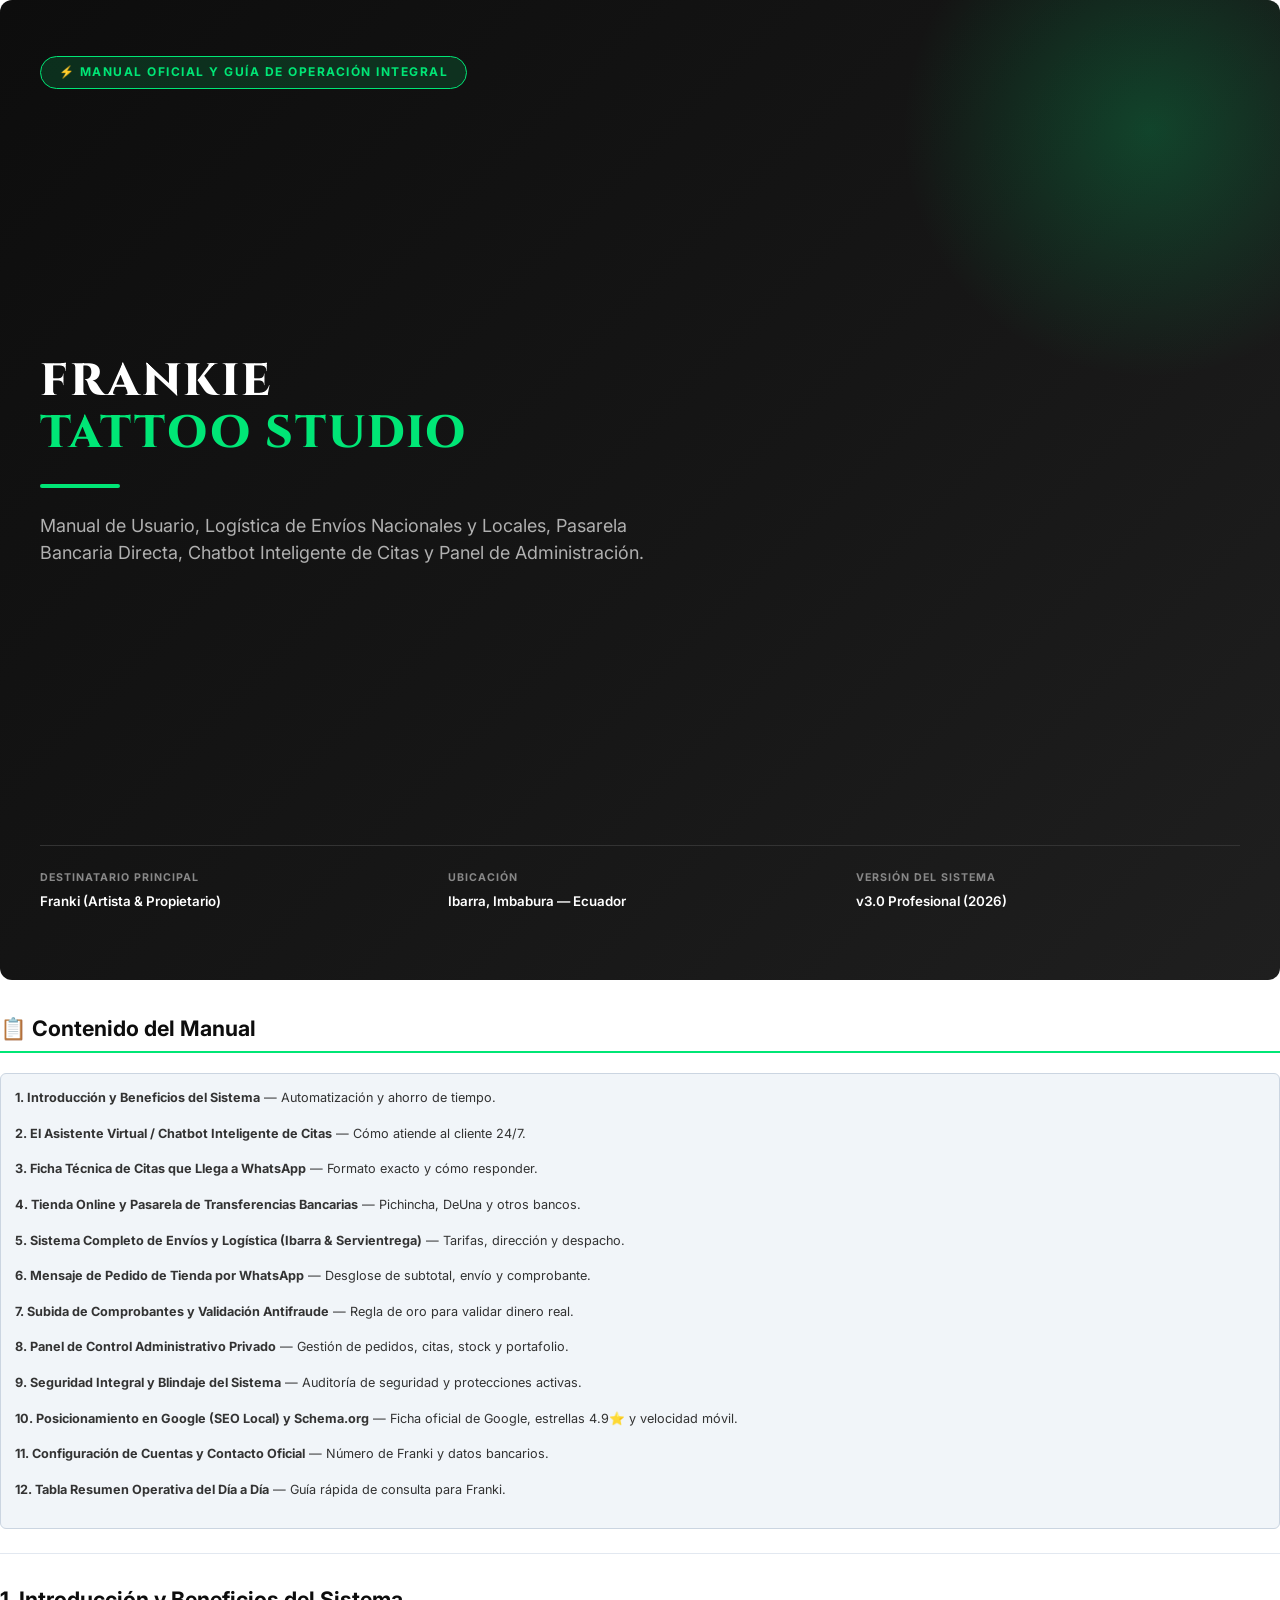
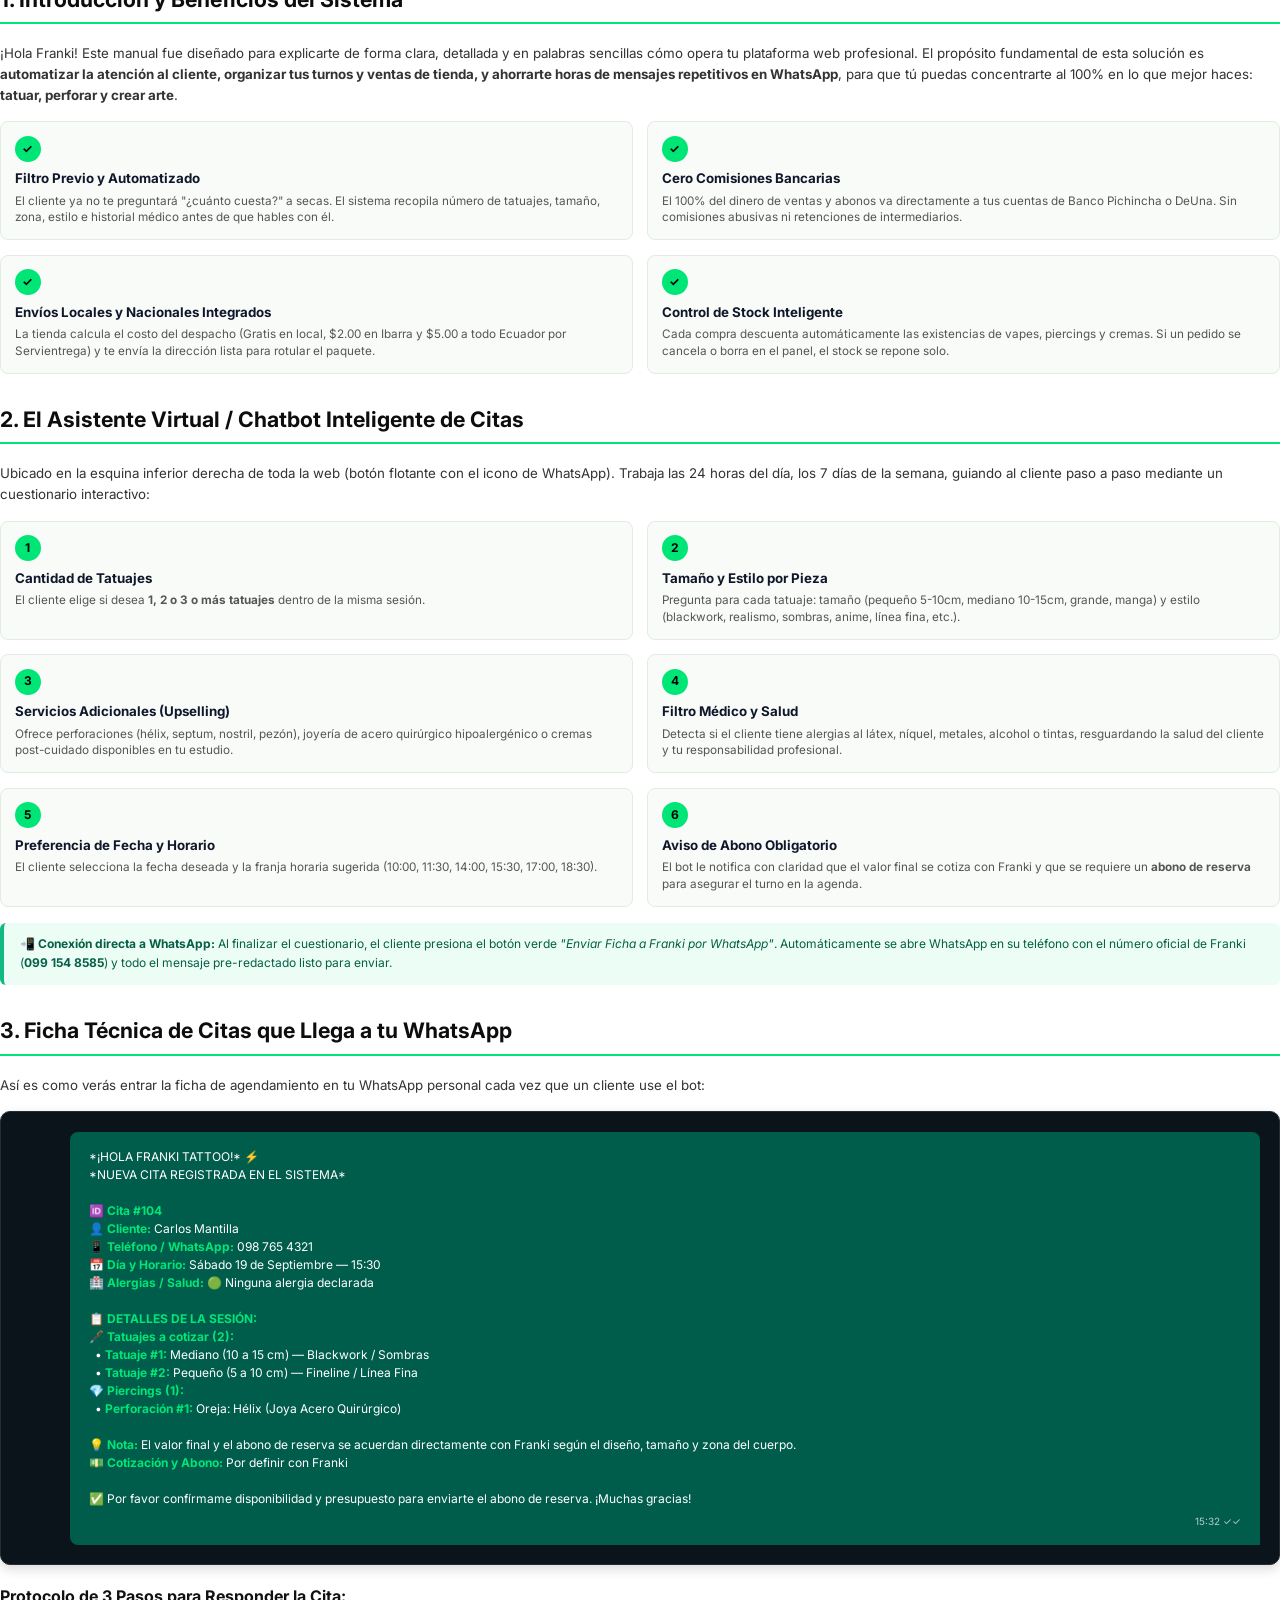
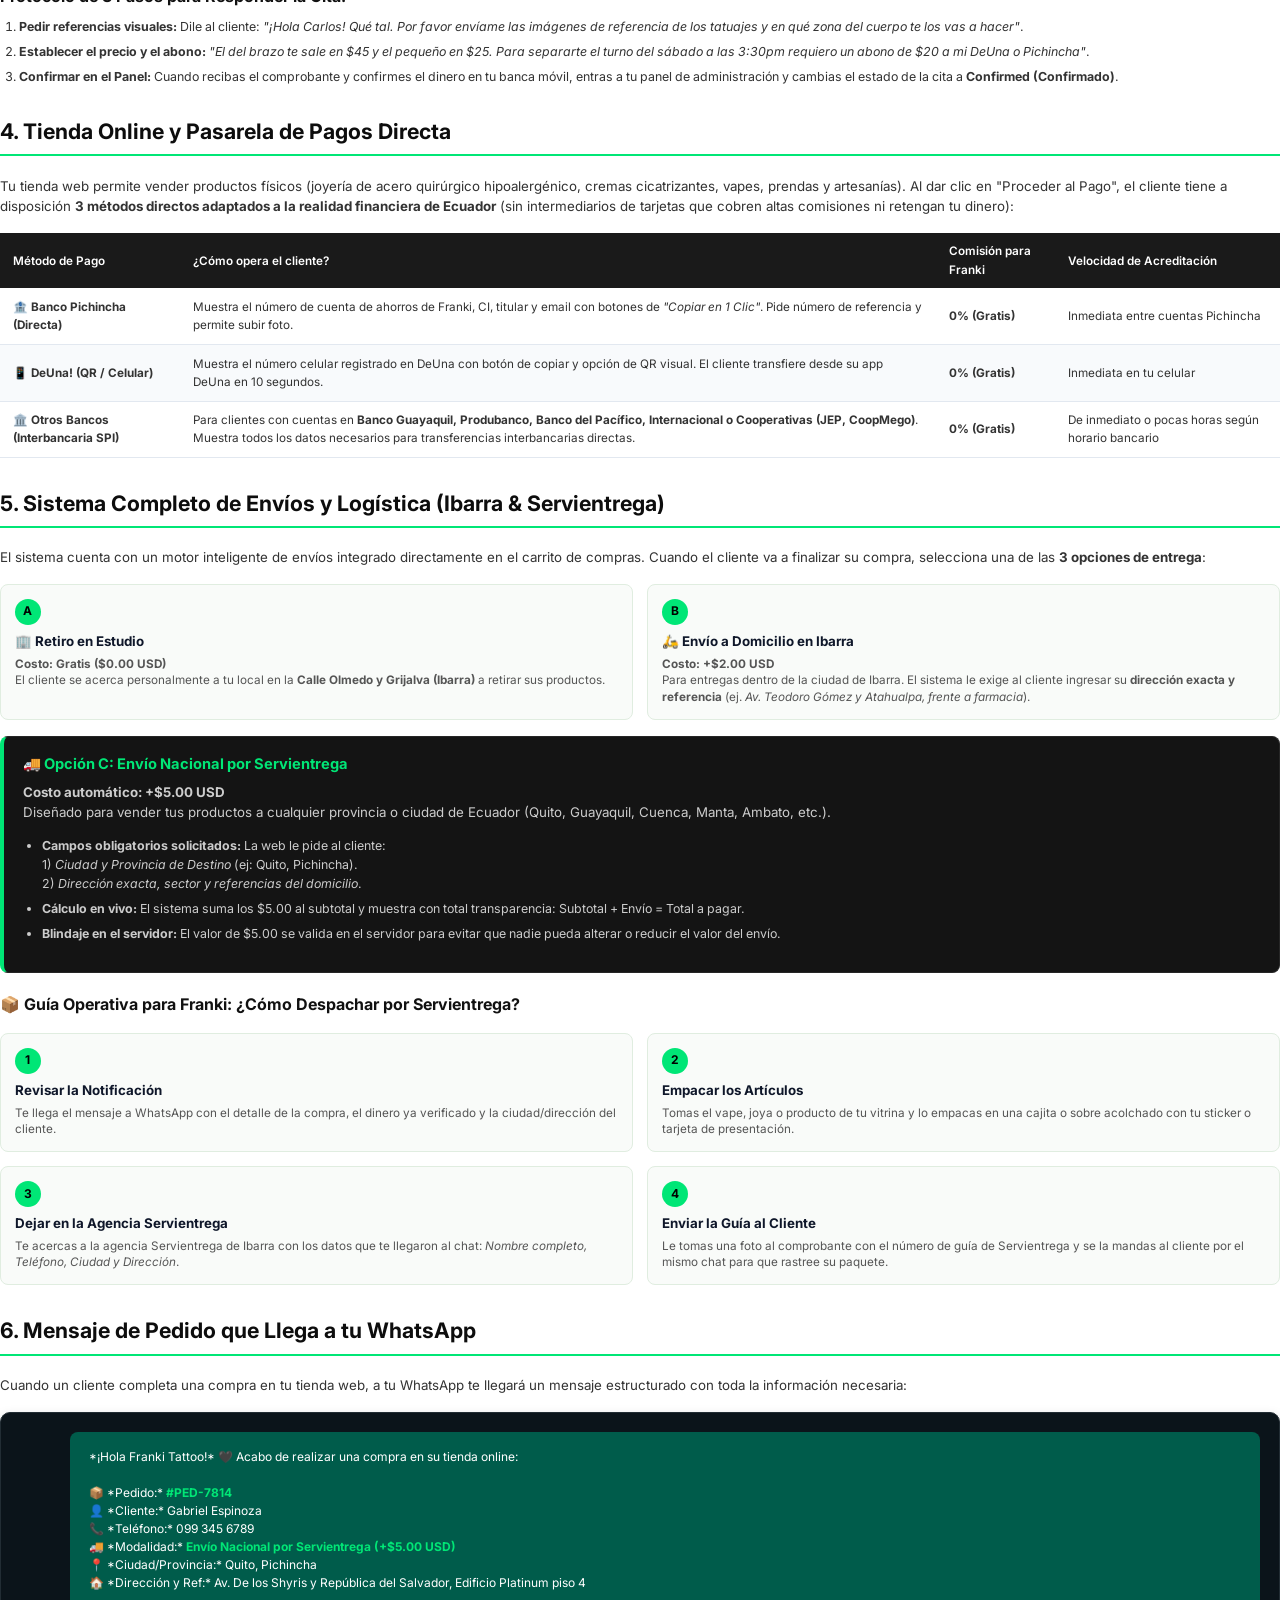
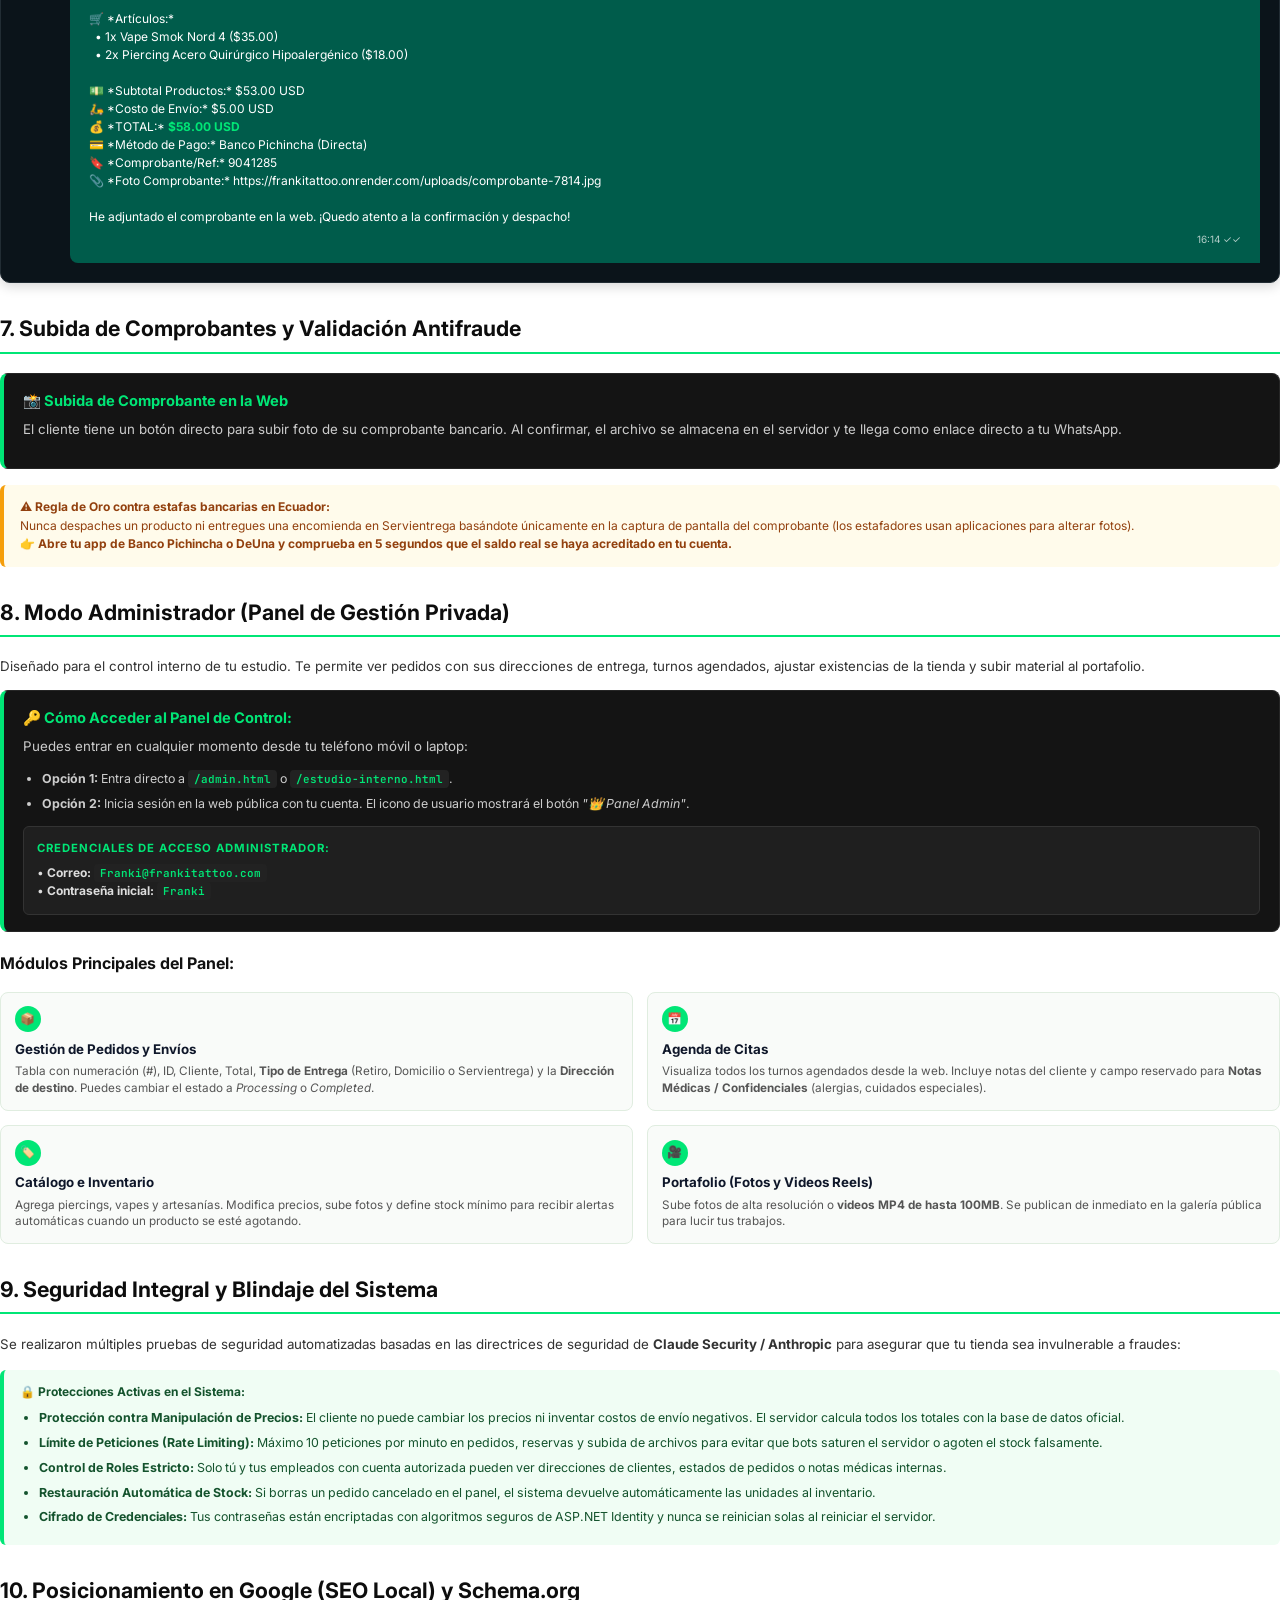
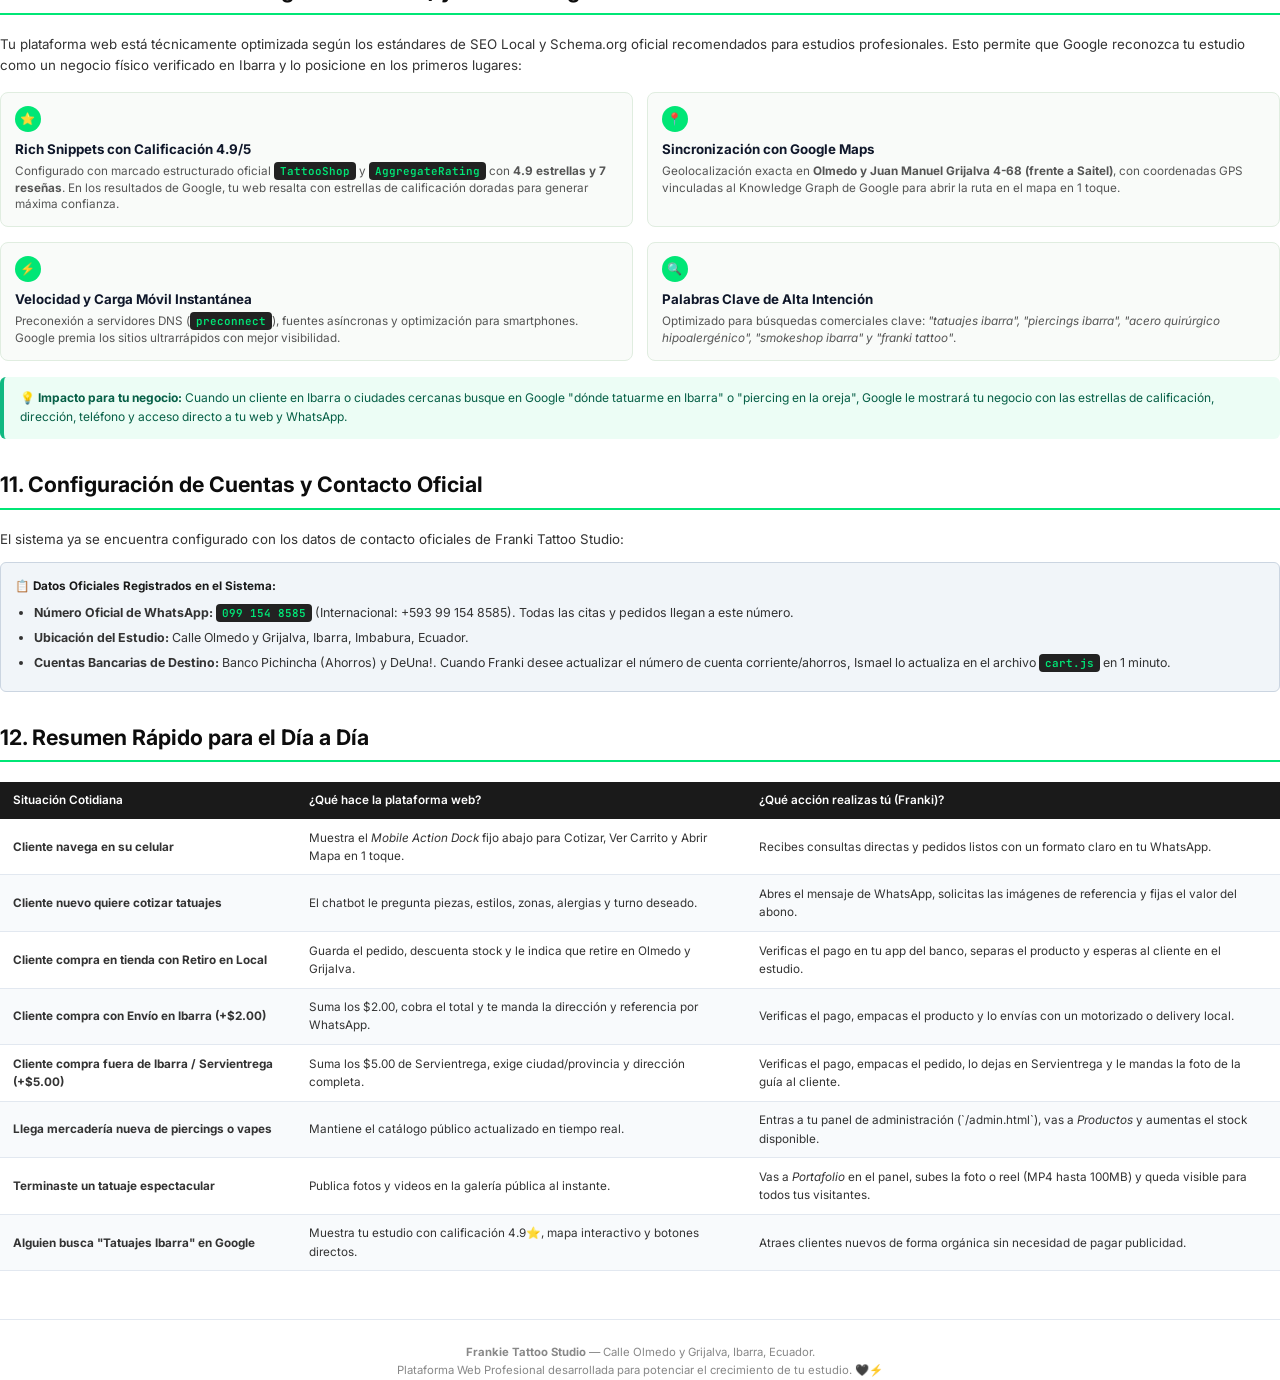
<file: wwwroot/MANUAL_DE_USUARIO_FRANKI_TATTOO.html>
<!DOCTYPE html>
<html lang="es">
<head>
  <meta charset="UTF-8">
  <title>Manual de Usuario y Operación — Frankie Tattoo Studio</title>
  <style>
    @import url('https://fonts.googleapis.com/css2?family=Inter:wght@300;400;500;600;700;800&family=Cinzel:wght@600;700;800&family=JetBrains+Mono:wght@400;600&display=swap');

    @page {
      size: A4;
      margin: 1.5cm 1.3cm;
      @bottom-right {
        content: counter(page);
      }
    }

    * {
      box-sizing: border-box;
      margin: 0;
      padding: 0;
    }

    body {
      font-family: 'Inter', -apple-system, BlinkMacSystemFont, 'Segoe UI', Roboto, sans-serif;
      color: #1a1a1a;
      background: #ffffff;
      line-height: 1.55;
      font-size: 10pt;
    }

    .page-break {
      page-break-before: always;
    }

    /* PORTADA */
    .cover-page {
      min-height: 980px;
      height: 100vh;
      display: flex;
      flex-direction: column;
      justify-content: space-between;
      padding: 3.5rem 2.5rem;
      background: linear-gradient(135deg, #0d0d0d 0%, #161616 55%, #1f1f1f 100%);
      color: #ffffff;
      border-radius: 12px;
      position: relative;
      overflow: hidden;
      margin-bottom: 2rem;
    }

    .cover-page::before {
      content: "";
      position: absolute;
      top: -120px;
      right: -120px;
      width: 500px;
      height: 500px;
      background: radial-gradient(circle, rgba(0, 230, 118, 0.22) 0%, rgba(0, 230, 118, 0) 70%);
      border-radius: 50%;
    }

    .cover-badge {
      display: inline-block;
      align-self: flex-start;
      background: rgba(0, 230, 118, 0.15);
      border: 1px solid #00e676;
      color: #00e676;
      padding: 0.4rem 1.1rem;
      border-radius: 20px;
      font-size: 9pt;
      font-weight: 700;
      letter-spacing: 1.5px;
      text-transform: uppercase;
    }

    .cover-main {
      margin-top: 4rem;
      margin-bottom: 4rem;
    }

    .cover-title {
      font-family: 'Cinzel', serif;
      font-size: 34pt;
      font-weight: 800;
      letter-spacing: 2px;
      color: #ffffff;
      line-height: 1.15;
      margin-bottom: 0.8rem;
    }

    .cover-title span {
      color: #00e676;
    }

    .cover-subtitle {
      font-size: 13.5pt;
      color: #b0b0b0;
      font-weight: 400;
      max-width: 620px;
      line-height: 1.5;
    }

    .cover-divider {
      width: 80px;
      height: 4px;
      background: #00e676;
      margin: 1.5rem 0;
      border-radius: 2px;
    }

    .cover-meta {
      display: grid;
      grid-template-columns: repeat(3, 1fr);
      gap: 1.5rem;
      border-top: 1px solid #333333;
      padding-top: 1.5rem;
    }

    .cover-meta-item h5 {
      font-size: 8pt;
      color: #888888;
      text-transform: uppercase;
      letter-spacing: 1px;
      margin-bottom: 0.25rem;
    }

    .cover-meta-item p {
      font-size: 10pt;
      color: #ffffff;
      font-weight: 600;
    }

    /* ENCABEZADOS Y SECCIONES */
    h1, h2, h3, h4 {
      color: #0d0d0d;
      font-weight: 700;
    }

    h2 {
      font-size: 16pt;
      border-bottom: 2px solid #00e676;
      padding-bottom: 0.4rem;
      margin-top: 1.8rem;
      margin-bottom: 1.2rem;
      display: flex;
      align-items: center;
      gap: 0.5rem;
    }

    h3 {
      font-size: 12pt;
      margin-top: 1.2rem;
      margin-bottom: 0.5rem;
      color: #111111;
    }

    p {
      margin-bottom: 0.8rem;
      color: #333333;
    }

    /* CAJAS Y TARJETAS */
    .feature-card {
      background: #f8fafc;
      border: 1px solid #e2e8f0;
      border-left: 4px solid #00e676;
      border-radius: 8px;
      padding: 1rem 1.2rem;
      margin-bottom: 1rem;
    }

    .feature-card.dark {
      background: #141414;
      color: #f1f1f1;
      border: 1px solid #262626;
      border-left: 4px solid #00e676;
    }

    .feature-card.dark p {
      color: #cccccc;
    }

    .feature-card.dark h4 {
      color: #00e676;
      margin-bottom: 0.4rem;
      font-size: 11pt;
    }

    .step-grid {
      display: grid;
      grid-template-columns: repeat(2, 1fr);
      gap: 0.9rem;
      margin: 1rem 0;
    }

    .step-box {
      background: #f9fbf9;
      border: 1px solid #e0ede0;
      border-radius: 8px;
      padding: 0.85rem;
    }

    .step-num {
      display: inline-flex;
      align-items: center;
      justify-content: center;
      width: 26px;
      height: 26px;
      background: #00e676;
      color: #000000;
      font-weight: 700;
      font-size: 9pt;
      border-radius: 50%;
      margin-bottom: 0.4rem;
    }

    .step-box h4 {
      font-size: 10pt;
      margin-bottom: 0.25rem;
      color: #0f172a;
    }

    .step-box p {
      font-size: 8.8pt;
      color: #555555;
      margin-bottom: 0;
      line-height: 1.4;
    }

    /* SIMULACIÓN DE WHATSAPP */
    .whatsapp-box {
      background: #0b141a;
      border-radius: 10px;
      padding: 1.2rem;
      color: #e9edef;
      font-family: 'Inter', sans-serif;
      font-size: 9pt;
      margin: 1rem 0;
      border: 1px solid #222d34;
      box-shadow: 0 4px 12px rgba(0,0,0,0.15);
    }

    .whatsapp-bubble {
      background: #005c4b;
      padding: 1rem 1.2rem;
      border-radius: 8px 8px 0 8px;
      max-width: 96%;
      margin-left: auto;
      line-height: 1.5;
      color: #ffffff;
    }

    .whatsapp-bubble strong {
      color: #00e676;
    }

    .whatsapp-meta {
      font-size: 7.5pt;
      color: rgba(255,255,255,0.7);
      text-align: right;
      margin-top: 0.4rem;
    }

    /* TABLAS */
    table {
      width: 100%;
      border-collapse: collapse;
      margin: 1rem 0;
      font-size: 8.8pt;
    }

    table th {
      background: #1a1a1a;
      color: #ffffff;
      padding: 0.6rem 0.8rem;
      text-align: left;
      font-weight: 600;
    }

    table td {
      padding: 0.6rem 0.8rem;
      border-bottom: 1px solid #e2e8f0;
      color: #333333;
    }

    table tr:nth-child(even) td {
      background: #f8fafc;
    }

    /* BADGES Y ALERTAS */
    .alert-tip {
      background: #ecfdf5;
      border-left: 4px solid #10b981;
      padding: 0.8rem 1rem;
      border-radius: 6px;
      font-size: 9pt;
      color: #065f46;
      margin: 1rem 0;
    }

    .alert-warn {
      background: #fffbeb;
      border-left: 4px solid #f59e0b;
      padding: 0.8rem 1rem;
      border-radius: 6px;
      font-size: 9pt;
      color: #92400e;
      margin: 1rem 0;
    }

    .alert-sec {
      background: #f0fdf4;
      border-left: 4px solid #00e676;
      padding: 0.8rem 1rem;
      border-radius: 6px;
      font-size: 9pt;
      color: #14532d;
      margin: 1rem 0;
    }

    .code-pill {
      font-family: 'JetBrains Mono', monospace;
      background: #222;
      color: #00e676;
      padding: 2px 6px;
      border-radius: 4px;
      font-size: 8.2pt;
      font-weight: 600;
    }

    ul, ol {
      margin-left: 1.2rem;
      margin-bottom: 0.8rem;
      font-size: 9.3pt;
      color: #333333;
    }

    li {
      margin-bottom: 0.35rem;
    }

    .highlight-box {
      background: #f1f5f9;
      border: 1px solid #cbd5e1;
      padding: 0.85rem;
      border-radius: 6px;
      font-size: 8.8pt;
      margin-bottom: 0.8rem;
    }

    .status-badge {
      display: inline-block;
      padding: 0.2rem 0.5rem;
      border-radius: 4px;
      font-size: 8pt;
      font-weight: 700;
    }
    .badge-pickup { background: #e0f2fe; color: #0369a1; }
    .badge-local { background: #dcfce7; color: #15803d; }
    .badge-servi { background: #fef3c7; color: #b45309; }
  </style>
</head>
<body>

  <!-- ==================== PORTADA ==================== -->
  <div class="cover-page">
    <div class="cover-badge">⚡ Manual Oficial y Guía de Operación Integral</div>
    
    <div class="cover-main">
      <h1 class="cover-title">FRANKIE<br><span>TATTOO STUDIO</span></h1>
      <div class="cover-divider"></div>
      <p class="cover-subtitle">
        Manual de Usuario, Logística de Envíos Nacionales y Locales, Pasarela Bancaria Directa, Chatbot Inteligente de Citas y Panel de Administración.
      </p>
    </div>

    <div class="cover-meta">
      <div class="cover-meta-item">
        <h5>Destinatario Principal</h5>
        <p>Franki (Artista & Propietario)</p>
      </div>
      <div class="cover-meta-item">
        <h5>Ubicación</h5>
        <p>Ibarra, Imbabura — Ecuador</p>
      </div>
      <div class="cover-meta-item">
        <h5>Versión del Sistema</h5>
        <p>v3.0 Profesional (2026)</p>
      </div>
    </div>
  </div>

  <div class="page-break"></div>

  <!-- ==================== ÍNDICE GENERAL ==================== -->
  <h2>📋 Contenido del Manual</h2>
  <div class="highlight-box" style="font-size:9.5pt; line-height:1.8;">
    <p><strong>1. Introducción y Beneficios del Sistema</strong> — Automatización y ahorro de tiempo.</p>
    <p><strong>2. El Asistente Virtual / Chatbot Inteligente de Citas</strong> — Cómo atiende al cliente 24/7.</p>
    <p><strong>3. Ficha Técnica de Citas que Llega a WhatsApp</strong> — Formato exacto y cómo responder.</p>
    <p><strong>4. Tienda Online y Pasarela de Transferencias Bancarias</strong> — Pichincha, DeUna y otros bancos.</p>
    <p><strong>5. Sistema Completo de Envíos y Logística (Ibarra & Servientrega)</strong> — Tarifas, dirección y despacho.</p>
    <p><strong>6. Mensaje de Pedido de Tienda por WhatsApp</strong> — Desglose de subtotal, envío y comprobante.</p>
    <p><strong>7. Subida de Comprobantes y Validación Antifraude</strong> — Regla de oro para validar dinero real.</p>
    <p><strong>8. Panel de Control Administrativo Privado</strong> — Gestión de pedidos, citas, stock y portafolio.</p>
    <p><strong>9. Seguridad Integral y Blindaje del Sistema</strong> — Auditoría de seguridad y protecciones activas.</p>
    <p><strong>10. Posicionamiento en Google (SEO Local) y Schema.org</strong> — Ficha oficial de Google, estrellas 4.9⭐ y velocidad móvil.</p>
    <p><strong>11. Configuración de Cuentas y Contacto Oficial</strong> — Número de Franki y datos bancarios.</p>
    <p><strong>12. Tabla Resumen Operativa del Día a Día</strong> — Guía rápida de consulta para Franki.</p>
  </div>

  <hr style="border:0; border-top:1px solid #e2e8f0; margin:1.5rem 0;">

  <!-- ==================== SECCIÓN 1: INTRODUCCIÓN ==================== -->
  <h2>1. Introducción y Beneficios del Sistema</h2>
  <p>
    ¡Hola Franki! Este manual fue diseñado para explicarte de forma clara, detallada y en palabras sencillas cómo opera tu plataforma web profesional. El propósito fundamental de esta solución es <strong>automatizar la atención al cliente, organizar tus turnos y ventas de tienda, y ahorrarte horas de mensajes repetitivos en WhatsApp</strong>, para que tú puedas concentrarte al 100% en lo que mejor haces: <strong>tatuar, perforar y crear arte</strong>.
  </p>

  <div class="step-grid">
    <div class="step-box">
      <div class="step-num">✓</div>
      <h4>Filtro Previo y Automatizado</h4>
      <p>El cliente ya no te preguntará "¿cuánto cuesta?" a secas. El sistema recopila número de tatuajes, tamaño, zona, estilo e historial médico antes de que hables con él.</p>
    </div>
    <div class="step-box">
      <div class="step-num">✓</div>
      <h4>Cero Comisiones Bancarias</h4>
      <p>El 100% del dinero de ventas y abonos va directamente a tus cuentas de Banco Pichincha o DeUna. Sin comisiones abusivas ni retenciones de intermediarios.</p>
    </div>
    <div class="step-box">
      <div class="step-num">✓</div>
      <h4>Envíos Locales y Nacionales Integrados</h4>
      <p>La tienda calcula el costo del despacho (Gratis en local, $2.00 en Ibarra y $5.00 a todo Ecuador por Servientrega) y te envía la dirección lista para rotular el paquete.</p>
    </div>
    <div class="step-box">
      <div class="step-num">✓</div>
      <h4>Control de Stock Inteligente</h4>
      <p>Cada compra descuenta automáticamente las existencias de vapes, piercings y cremas. Si un pedido se cancela o borra en el panel, el stock se repone solo.</p>
    </div>
  </div>

  <div class="page-break"></div>

  <!-- ==================== SECCIÓN 2: EL CHATBOT ==================== -->
  <h2>2. El Asistente Virtual / Chatbot Inteligente de Citas</h2>
  <p>
    Ubicado en la esquina inferior derecha de toda la web (botón flotante con el icono de WhatsApp). Trabaja las 24 horas del día, los 7 días de la semana, guiando al cliente paso a paso mediante un cuestionario interactivo:
  </p>

  <div class="step-grid">
    <div class="step-box">
      <div class="step-num">1</div>
      <h4>Cantidad de Tatuajes</h4>
      <p>El cliente elige si desea <strong>1, 2 o 3 o más tatuajes</strong> dentro de la misma sesión.</p>
    </div>
    <div class="step-box">
      <div class="step-num">2</div>
      <h4>Tamaño y Estilo por Pieza</h4>
      <p>Pregunta para cada tatuaje: tamaño (pequeño 5-10cm, mediano 10-15cm, grande, manga) y estilo (blackwork, realismo, sombras, anime, línea fina, etc.).</p>
    </div>
    <div class="step-box">
      <div class="step-num">3</div>
      <h4>Servicios Adicionales (Upselling)</h4>
      <p>Ofrece perforaciones (hélix, septum, nostril, pezón), joyería de acero quirúrgico hipoalergénico o cremas post-cuidado disponibles en tu estudio.</p>
    </div>
    <div class="step-box">
      <div class="step-num">4</div>
      <h4>Filtro Médico y Salud</h4>
      <p>Detecta si el cliente tiene alergias al látex, níquel, metales, alcohol o tintas, resguardando la salud del cliente y tu responsabilidad profesional.</p>
    </div>
    <div class="step-box">
      <div class="step-num">5</div>
      <h4>Preferencia de Fecha y Horario</h4>
      <p>El cliente selecciona la fecha deseada y la franja horaria sugerida (10:00, 11:30, 14:00, 15:30, 17:00, 18:30).</p>
    </div>
    <div class="step-box">
      <div class="step-num">6</div>
      <h4>Aviso de Abono Obligatorio</h4>
      <p>El bot le notifica con claridad que el valor final se cotiza con Franki y que se requiere un <strong>abono de reserva</strong> para asegurar el turno en la agenda.</p>
    </div>
  </div>

  <div class="alert-tip">
    📲 <strong>Conexión directa a WhatsApp:</strong> Al finalizar el cuestionario, el cliente presiona el botón verde <em>"Enviar Ficha a Franki por WhatsApp"</em>. Automáticamente se abre WhatsApp en su teléfono con el número oficial de Franki (<strong>099 154 8585</strong>) y todo el mensaje pre-redactado listo para enviar.
  </div>

  <!-- ==================== SECCIÓN 3: FICHA DE CITAS WHATSAPP ==================== -->
  <h2>3. Ficha Técnica de Citas que Llega a tu WhatsApp</h2>
  <p>
    Así es como verás entrar la ficha de agendamiento en tu WhatsApp personal cada vez que un cliente use el bot:
  </p>

  <div class="whatsapp-box">
    <div class="whatsapp-bubble">
      *¡HOLA FRANKI TATTOO!* ⚡<br>
      *NUEVA CITA REGISTRADA EN EL SISTEMA*<br><br>
      🆔 <strong>Cita #104</strong><br>
      👤 <strong>Cliente:</strong> Carlos Mantilla<br>
      📱 <strong>Teléfono / WhatsApp:</strong> 098 765 4321<br>
      📅 <strong>Día y Horario:</strong> Sábado 19 de Septiembre — 15:30<br>
      🏥 <strong>Alergias / Salud:</strong> 🟢 Ninguna alergia declarada<br><br>
      📋 <strong>DETALLES DE LA SESIÓN:</strong><br>
      🖋️ <strong>Tatuajes a cotizar (2):</strong><br>
      &nbsp;&nbsp;• <strong>Tatuaje #1:</strong> Mediano (10 a 15 cm) — Blackwork / Sombras<br>
      &nbsp;&nbsp;• <strong>Tatuaje #2:</strong> Pequeño (5 a 10 cm) — Fineline / Línea Fina<br>
      💎 <strong>Piercings (1):</strong><br>
      &nbsp;&nbsp;• <strong>Perforación #1:</strong> Oreja: Hélix (Joya Acero Quirúrgico)<br><br>
      💡 <strong>Nota:</strong> El valor final y el abono de reserva se acuerdan directamente con Franki según el diseño, tamaño y zona del cuerpo.<br>
      💵 <strong>Cotización y Abono:</strong> Por definir con Franki<br><br>
      ✅ Por favor confírmame disponibilidad y presupuesto para enviarte el abono de reserva. ¡Muchas gracias!
      <div class="whatsapp-meta">15:32 ✓✓</div>
    </div>
  </div>

  <h3>Protocolo de 3 Pasos para Responder la Cita:</h3>
  <ol>
    <li><strong>Pedir referencias visuales:</strong> Dile al cliente: <em>"¡Hola Carlos! Qué tal. Por favor envíame las imágenes de referencia de los tatuajes y en qué zona del cuerpo te los vas a hacer"</em>.</li>
    <li><strong>Establecer el precio y el abono:</strong> <em>"El del brazo te sale en $45 y el pequeño en $25. Para separarte el turno del sábado a las 3:30pm requiero un abono de $20 a mi DeUna o Pichincha"</em>.</li>
    <li><strong>Confirmar en el Panel:</strong> Cuando recibas el comprobante y confirmes el dinero en tu banca móvil, entras a tu panel de administración y cambias el estado de la cita a <strong>Confirmed (Confirmado)</strong>.</li>
  </ol>

  <div class="page-break"></div>

  <!-- ==================== SECCIÓN 4: TIENDA Y MÉTODOS DE PAGO ==================== -->
  <h2>4. Tienda Online y Pasarela de Pagos Directa</h2>
  <p>
    Tu tienda web permite vender productos físicos (joyería de acero quirúrgico hipoalergénico, cremas cicatrizantes, vapes, prendas y artesanías). Al dar clic en "Proceder al Pago", el cliente tiene a disposición <strong>3 métodos directos adaptados a la realidad financiera de Ecuador</strong> (sin intermediarios de tarjetas que cobren altas comisiones ni retengan tu dinero):
  </p>

  <table>
    <thead>
      <tr>
        <th>Método de Pago</th>
        <th>¿Cómo opera el cliente?</th>
        <th>Comisión para Franki</th>
        <th>Velocidad de Acreditación</th>
      </tr>
    </thead>
    <tbody>
      <tr>
        <td><strong>🏦 Banco Pichincha (Directa)</strong></td>
        <td>Muestra el número de cuenta de ahorros de Franki, CI, titular y email con botones de <em>"Copiar en 1 Clic"</em>. Pide número de referencia y permite subir foto.</td>
        <td><strong>0% (Gratis)</strong></td>
        <td>Inmediata entre cuentas Pichincha</td>
      </tr>
      <tr>
        <td><strong>📱 DeUna! (QR / Celular)</strong></td>
        <td>Muestra el número celular registrado en DeUna con botón de copiar y opción de QR visual. El cliente transfiere desde su app DeUna en 10 segundos.</td>
        <td><strong>0% (Gratis)</strong></td>
        <td>Inmediata en tu celular</td>
      </tr>
      <tr>
        <td><strong>🏛️ Otros Bancos (Interbancaria SPI)</strong></td>
        <td>Para clientes con cuentas en <strong>Banco Guayaquil, Produbanco, Banco del Pacífico, Internacional o Cooperativas (JEP, CoopMego)</strong>. Muestra todos los datos necesarios para transferencias interbancarias directas.</td>
        <td><strong>0% (Gratis)</strong></td>
        <td>De inmediato o pocas horas según horario bancario</td>
      </tr>
    </tbody>
  </table>

  <!-- ==================== SECCIÓN 5: LOGÍSTICA Y ENVÍOS ==================== -->
  <h2>5. Sistema Completo de Envíos y Logística (Ibarra & Servientrega)</h2>
  <p>
    El sistema cuenta con un motor inteligente de envíos integrado directamente en el carrito de compras. Cuando el cliente va a finalizar su compra, selecciona una de las <strong>3 opciones de entrega</strong>:
  </p>

  <div class="step-grid">
    <div class="step-box">
      <div class="step-num">A</div>
      <h4>🏢 Retiro en Estudio</h4>
      <p><strong>Costo: Gratis ($0.00 USD)</strong><br>
      El cliente se acerca personalmente a tu local en la <strong>Calle Olmedo y Grijalva (Ibarra)</strong> a retirar sus productos.</p>
    </div>
    <div class="step-box">
      <div class="step-num">B</div>
      <h4>🛵 Envío a Domicilio en Ibarra</h4>
      <p><strong>Costo: +$2.00 USD</strong><br>
      Para entregas dentro de la ciudad de Ibarra. El sistema le exige al cliente ingresar su <strong>dirección exacta y referencia</strong> (ej. <em>Av. Teodoro Gómez y Atahualpa, frente a farmacia</em>).</p>
    </div>
  </div>

  <div class="feature-card dark" style="margin-top:0.8rem;">
    <h4>🚚 Opción C: Envío Nacional por Servientrega</h4>
    <p>
      <strong>Costo automático: +$5.00 USD</strong><br>
      Diseñado para vender tus productos a cualquier provincia o ciudad de Ecuador (Quito, Guayaquil, Cuenca, Manta, Ambato, etc.).
    </p>
    <ul style="margin-top:0.5rem; color:#ccc;">
      <li><strong>Campos obligatorios solicitados:</strong> La web le pide al cliente:
        <br>1) <em>Ciudad y Provincia de Destino</em> (ej: Quito, Pichincha).
        <br>2) <em>Dirección exacta, sector y referencias del domicilio</em>.
      </li>
      <li><strong>Cálculo en vivo:</strong> El sistema suma los $5.00 al subtotal y muestra con total transparencia: Subtotal + Envío = Total a pagar.</li>
      <li><strong>Blindaje en el servidor:</strong> El valor de $5.00 se valida en el servidor para evitar que nadie pueda alterar o reducir el valor del envío.</li>
    </ul>
  </div>

  <div class="page-break"></div>

  <!-- ==================== CÓMO DESPACHAR CON SERVIENTREGA ==================== -->
  <h3>📦 Guía Operativa para Franki: ¿Cómo Despachar por Servientrega?</h3>
  <div class="step-grid">
    <div class="step-box">
      <div class="step-num">1</div>
      <h4>Revisar la Notificación</h4>
      <p>Te llega el mensaje a WhatsApp con el detalle de la compra, el dinero ya verificado y la ciudad/dirección del cliente.</p>
    </div>
    <div class="step-box">
      <div class="step-num">2</div>
      <h4>Empacar los Artículos</h4>
      <p>Tomas el vape, joya o producto de tu vitrina y lo empacas en una cajita o sobre acolchado con tu sticker o tarjeta de presentación.</p>
    </div>
    <div class="step-box">
      <div class="step-num">3</div>
      <h4>Dejar en la Agencia Servientrega</h4>
      <p>Te acercas a la agencia Servientrega de Ibarra con los datos que te llegaron al chat: <em>Nombre completo, Teléfono, Ciudad y Dirección</em>.</p>
    </div>
    <div class="step-box">
      <div class="step-num">4</div>
      <h4>Enviar la Guía al Cliente</h4>
      <p>Le tomas una foto al comprobante con el número de guía de Servientrega y se la mandas al cliente por el mismo chat para que rastree su paquete.</p>
    </div>
  </div>

  <!-- ==================== SECCIÓN 6: MENSAJE WHATSAPP DE PEDIDO ==================== -->
  <h2>6. Mensaje de Pedido que Llega a tu WhatsApp</h2>
  <p>
    Cuando un cliente completa una compra en tu tienda web, a tu WhatsApp te llegará un mensaje estructurado con toda la información necesaria:
  </p>

  <div class="whatsapp-box">
    <div class="whatsapp-bubble">
      *¡Hola Franki Tattoo!* 🖤 Acabo de realizar una compra en su tienda online:<br><br>
      📦 *Pedido:* <strong>#PED-7814</strong><br>
      👤 *Cliente:* Gabriel Espinoza<br>
      📞 *Teléfono:* 099 345 6789<br>
      🚚 *Modalidad:* <strong>Envío Nacional por Servientrega (+$5.00 USD)</strong><br>
      📍 *Ciudad/Provincia:* Quito, Pichincha<br>
      🏠 *Dirección y Ref:* Av. De los Shyris y República del Salvador, Edificio Platinum piso 4<br><br>
      🛒 *Artículos:*<br>
      &nbsp;&nbsp;• 1x Vape Smok Nord 4 ($35.00)<br>
      &nbsp;&nbsp;• 2x Piercing Acero Quirúrgico Hipoalergénico ($18.00)<br><br>
      💵 *Subtotal Productos:* $53.00 USD<br>
      🛵 *Costo de Envío:* $5.00 USD<br>
      💰 *TOTAL:* <strong>$58.00 USD</strong><br>
      💳 *Método de Pago:* Banco Pichincha (Directa)<br>
      🔖 *Comprobante/Ref:* 9041285<br>
      📎 *Foto Comprobante:* https://frankitattoo.onrender.com/uploads/comprobante-7814.jpg<br><br>
      He adjuntado el comprobante en la web. ¡Quedo atento a la confirmación y despacho!
      <div class="whatsapp-meta">16:14 ✓✓</div>
    </div>
  </div>

  <!-- ==================== SECCIÓN 7: COMPROBANTES Y ANTIFRAUDE ==================== -->
  <h2>7. Subida de Comprobantes y Validación Antifraude</h2>
  
  <div class="feature-card dark">
    <h4>📸 Subida de Comprobante en la Web</h4>
    <p>
      El cliente tiene un botón directo para subir foto de su comprobante bancario. Al confirmar, el archivo se almacena en el servidor y te llega como enlace directo a tu WhatsApp.
    </p>
  </div>

  <div class="alert-warn">
    ⚠️ <strong>Regla de Oro contra estafas bancarias en Ecuador:</strong><br>
    Nunca despaches un producto ni entregues una encomienda en Servientrega basándote únicamente en la captura de pantalla del comprobante (los estafadores usan aplicaciones para alterar fotos).<br>
    👉 <strong>Abre tu app de Banco Pichincha o DeUna y comprueba en 5 segundos que el saldo real se haya acreditado en tu cuenta.</strong>
  </div>

  <div class="page-break"></div>

  <!-- ==================== SECCIÓN 8: PANEL DE ADMINISTRACIÓN ==================== -->
  <h2>8. Modo Administrador (Panel de Gestión Privada)</h2>
  <p>
    Diseñado para el control interno de tu estudio. Te permite ver pedidos con sus direcciones de entrega, turnos agendados, ajustar existencias de la tienda y subir material al portafolio.
  </p>

  <div class="feature-card dark">
    <h4>🔑 Cómo Acceder al Panel de Control:</h4>
    <p>
      Puedes entrar en cualquier momento desde tu teléfono móvil o laptop:
    </p>
    <ul style="margin-top:0.4rem; color:#ccc;">
      <li><strong>Opción 1:</strong> Entra directo a <span class="code-pill">/admin.html</span> o <span class="code-pill">/estudio-interno.html</span>.</li>
      <li><strong>Opción 2:</strong> Inicia sesión en la web pública con tu cuenta. El icono de usuario mostrará el botón <em>"👑 Panel Admin"</em>.</li>
    </ul>

    <div style="background:#1f1f1f; border:1px solid #333; border-radius:6px; padding:0.8rem; margin-top:0.8rem;">
      <h5 style="color:#00e676; margin-bottom:0.4rem; font-size:8.5pt; text-transform:uppercase; letter-spacing:1px;">Credenciales de Acceso Administrador:</h5>
      <p style="margin:0; font-size:9pt; color:#ddd;">
        • <strong>Correo:</strong> <span class="code-pill">Franki@frankitattoo.com</span><br>
        • <strong>Contraseña inicial:</strong> <span class="code-pill">Franki</span>
      </p>
    </div>
  </div>

  <h3>Módulos Principales del Panel:</h3>

  <div class="step-grid">
    <div class="step-box">
      <div class="step-num">📦</div>
      <h4>Gestión de Pedidos y Envíos</h4>
      <p>Tabla con numeración (#), ID, Cliente, Total, <strong>Tipo de Entrega</strong> (Retiro, Domicilio o Servientrega) y la <strong>Dirección de destino</strong>. Puedes cambiar el estado a <em>Processing</em> o <em>Completed</em>.</p>
    </div>
    <div class="step-box">
      <div class="step-num">📅</div>
      <h4>Agenda de Citas</h4>
      <p>Visualiza todos los turnos agendados desde la web. Incluye notas del cliente y campo reservado para <strong>Notas Médicas / Confidenciales</strong> (alergias, cuidados especiales).</p>
    </div>
    <div class="step-box">
      <div class="step-num">🏷️</div>
      <h4>Catálogo e Inventario</h4>
      <p>Agrega piercings, vapes y artesanías. Modifica precios, sube fotos y define stock mínimo para recibir alertas automáticas cuando un producto se esté agotando.</p>
    </div>
    <div class="step-box">
      <div class="step-num">🎥</div>
      <h4>Portafolio (Fotos y Videos Reels)</h4>
      <p>Sube fotos de alta resolución o <strong>videos MP4 de hasta 100MB</strong>. Se publican de inmediato en la galería pública para lucir tus trabajos.</p>
    </div>
  </div>

  <!-- ==================== SECCIÓN 9: SEGURIDAD DEL SISTEMA ==================== -->
  <h2>9. Seguridad Integral y Blindaje del Sistema</h2>
  <p>
    Se realizaron múltiples pruebas de seguridad automatizadas basadas en las directrices de seguridad de <strong>Claude Security / Anthropic</strong> para asegurar que tu tienda sea invulnerable a fraudes:
  </p>

  <div class="alert-sec">
    🔒 <strong>Protecciones Activas en el Sistema:</strong>
    <ul style="margin-top:0.4rem; margin-bottom:0; color:#14532d;">
      <li><strong>Protección contra Manipulación de Precios:</strong> El cliente no puede cambiar los precios ni inventar costos de envío negativos. El servidor calcula todos los totales con la base de datos oficial.</li>
      <li><strong>Límite de Peticiones (Rate Limiting):</strong> Máximo 10 peticiones por minuto en pedidos, reservas y subida de archivos para evitar que bots saturen el servidor o agoten el stock falsamente.</li>
      <li><strong>Control de Roles Estricto:</strong> Solo tú y tus empleados con cuenta autorizada pueden ver direcciones de clientes, estados de pedidos o notas médicas internas.</li>
      <li><strong>Restauración Automática de Stock:</strong> Si borras un pedido cancelado en el panel, el sistema devuelve automáticamente las unidades al inventario.</li>
      <li><strong>Cifrado de Credenciales:</strong> Tus contraseñas están encriptadas con algoritmos seguros de ASP.NET Identity y nunca se reinician solas al reiniciar el servidor.</li>
    </ul>
  </div>

  <div class="page-break"></div>

  <!-- ==================== SECCIÓN 10: POSICIONAMIENTO LOCAL GOOGLE ==================== -->
  <h2>10. Posicionamiento en Google (SEO Local) y Schema.org</h2>
  <p>
    Tu plataforma web está técnicamente optimizada según los estándares de SEO Local y Schema.org oficial recomendados para estudios profesionales. Esto permite que Google reconozca tu estudio como un negocio físico verificado en Ibarra y lo posicione en los primeros lugares:
  </p>

  <div class="step-grid">
    <div class="step-box">
      <div class="step-num">⭐</div>
      <h4>Rich Snippets con Calificación 4.9/5</h4>
      <p>Configurado con marcado estructurado oficial <span class="code-pill">TattooShop</span> y <span class="code-pill">AggregateRating</span> con <strong>4.9 estrellas y 7 reseñas</strong>. En los resultados de Google, tu web resalta con estrellas de calificación doradas para generar máxima confianza.</p>
    </div>
    <div class="step-box">
      <div class="step-num">📍</div>
      <h4>Sincronización con Google Maps</h4>
      <p>Geolocalización exacta en <strong>Olmedo y Juan Manuel Grijalva 4-68 (frente a Saitel)</strong>, con coordenadas GPS vinculadas al Knowledge Graph de Google para abrir la ruta en el mapa en 1 toque.</p>
    </div>
    <div class="step-box">
      <div class="step-num">⚡</div>
      <h4>Velocidad y Carga Móvil Instantánea</h4>
      <p>Preconexión a servidores DNS (<span class="code-pill">preconnect</span>), fuentes asíncronas y optimización para smartphones. Google premia los sitios ultrarrápidos con mejor visibilidad.</p>
    </div>
    <div class="step-box">
      <div class="step-num">🔍</div>
      <h4>Palabras Clave de Alta Intención</h4>
      <p>Optimizado para búsquedas comerciales clave: <em>"tatuajes ibarra", "piercings ibarra", "acero quirúrgico hipoalergénico", "smokeshop ibarra" y "franki tattoo"</em>.</p>
    </div>
  </div>

  <div class="alert-tip">
    💡 <strong>Impacto para tu negocio:</strong> Cuando un cliente en Ibarra o ciudades cercanas busque en Google "dónde tatuarme en Ibarra" o "piercing en la oreja", Google le mostrará tu negocio con las estrellas de calificación, dirección, teléfono y acceso directo a tu web y WhatsApp.
  </div>

  <div class="page-break"></div>

  <!-- ==================== SECCIÓN 11: CONFIGURACIÓN CUENTAS ==================== -->
  <h2>11. Configuración de Cuentas y Contacto Oficial</h2>
  <p>
    El sistema ya se encuentra configurado con los datos de contacto oficiales de Franki Tattoo Studio:
  </p>

  <div class="highlight-box">
    <strong>📋 Datos Oficiales Registrados en el Sistema:</strong>
    <ul style="margin-top:0.5rem; margin-bottom:0;">
      <li><strong>Número Oficial de WhatsApp:</strong> <span class="code-pill">099 154 8585</span> (Internacional: +593 99 154 8585). Todas las citas y pedidos llegan a este número.</li>
      <li><strong>Ubicación del Estudio:</strong> Calle Olmedo y Grijalva, Ibarra, Imbabura, Ecuador.</li>
      <li><strong>Cuentas Bancarias de Destino:</strong> Banco Pichincha (Ahorros) y DeUna!. Cuando Franki desee actualizar el número de cuenta corriente/ahorros, Ismael lo actualiza en el archivo <span class="code-pill">cart.js</span> en 1 minuto.</li>
    </ul>
  </div>

  <!-- ==================== SECCIÓN 12: RESUMEN DÍA A DÍA ==================== -->
  <h2>12. Resumen Rápido para el Día a Día</h2>
  <table>
    <thead>
      <tr>
        <th>Situación Cotidiana</th>
        <th>¿Qué hace la plataforma web?</th>
        <th>¿Qué acción realizas tú (Franki)?</th>
      </tr>
    </thead>
    <tbody>
      <tr>
        <td><strong>Cliente navega en su celular</strong></td>
        <td>Muestra el <em>Mobile Action Dock</em> fijo abajo para Cotizar, Ver Carrito y Abrir Mapa en 1 toque.</td>
        <td>Recibes consultas directas y pedidos listos con un formato claro en tu WhatsApp.</td>
      </tr>
      <tr>
        <td><strong>Cliente nuevo quiere cotizar tatuajes</strong></td>
        <td>El chatbot le pregunta piezas, estilos, zonas, alergias y turno deseado.</td>
        <td>Abres el mensaje de WhatsApp, solicitas las imágenes de referencia y fijas el valor del abono.</td>
      </tr>
      <tr>
        <td><strong>Cliente compra en tienda con Retiro en Local</strong></td>
        <td>Guarda el pedido, descuenta stock y le indica que retire en Olmedo y Grijalva.</td>
        <td>Verificas el pago en tu app del banco, separas el producto y esperas al cliente en el estudio.</td>
      </tr>
      <tr>
        <td><strong>Cliente compra con Envío en Ibarra (+$2.00)</strong></td>
        <td>Suma los $2.00, cobra el total y te manda la dirección y referencia por WhatsApp.</td>
        <td>Verificas el pago, empacas el producto y lo envías con un motorizado o delivery local.</td>
      </tr>
      <tr>
        <td><strong>Cliente compra fuera de Ibarra / Servientrega (+$5.00)</strong></td>
        <td>Suma los $5.00 de Servientrega, exige ciudad/provincia y dirección completa.</td>
        <td>Verificas el pago, empacas el pedido, lo dejas en Servientrega y le mandas la foto de la guía al cliente.</td>
      </tr>
      <tr>
        <td><strong>Llega mercadería nueva de piercings o vapes</strong></td>
        <td>Mantiene el catálogo público actualizado en tiempo real.</td>
        <td>Entras a tu panel de administración (`/admin.html`), vas a <em>Productos</em> y aumentas el stock disponible.</td>
      </tr>
      <tr>
        <td><strong>Terminaste un tatuaje espectacular</strong></td>
        <td>Publica fotos y videos en la galería pública al instante.</td>
        <td>Vas a <em>Portafolio</em> en el panel, subes la foto o reel (MP4 hasta 100MB) y queda visible para todos tus visitantes.</td>
      </tr>
      <tr>
        <td><strong>Alguien busca "Tatuajes Ibarra" en Google</strong></td>
        <td>Muestra tu estudio con calificación 4.9⭐, mapa interactivo y botones directos.</td>
        <td>Atraes clientes nuevos de forma orgánica sin necesidad de pagar publicidad.</td>
      </tr>
    </tbody>
  </table>

  <div style="text-align:center; margin-top:3rem; padding-top:1.5rem; border-top:1px solid #e2e8f0; color:#888; font-size:8.5pt;">
    <strong>Frankie Tattoo Studio</strong> — Calle Olmedo y Grijalva, Ibarra, Ecuador.<br>
    Plataforma Web Profesional desarrollada para potenciar el crecimiento de tu estudio. 🖤⚡
  </div>

</body>
</html>
</file>
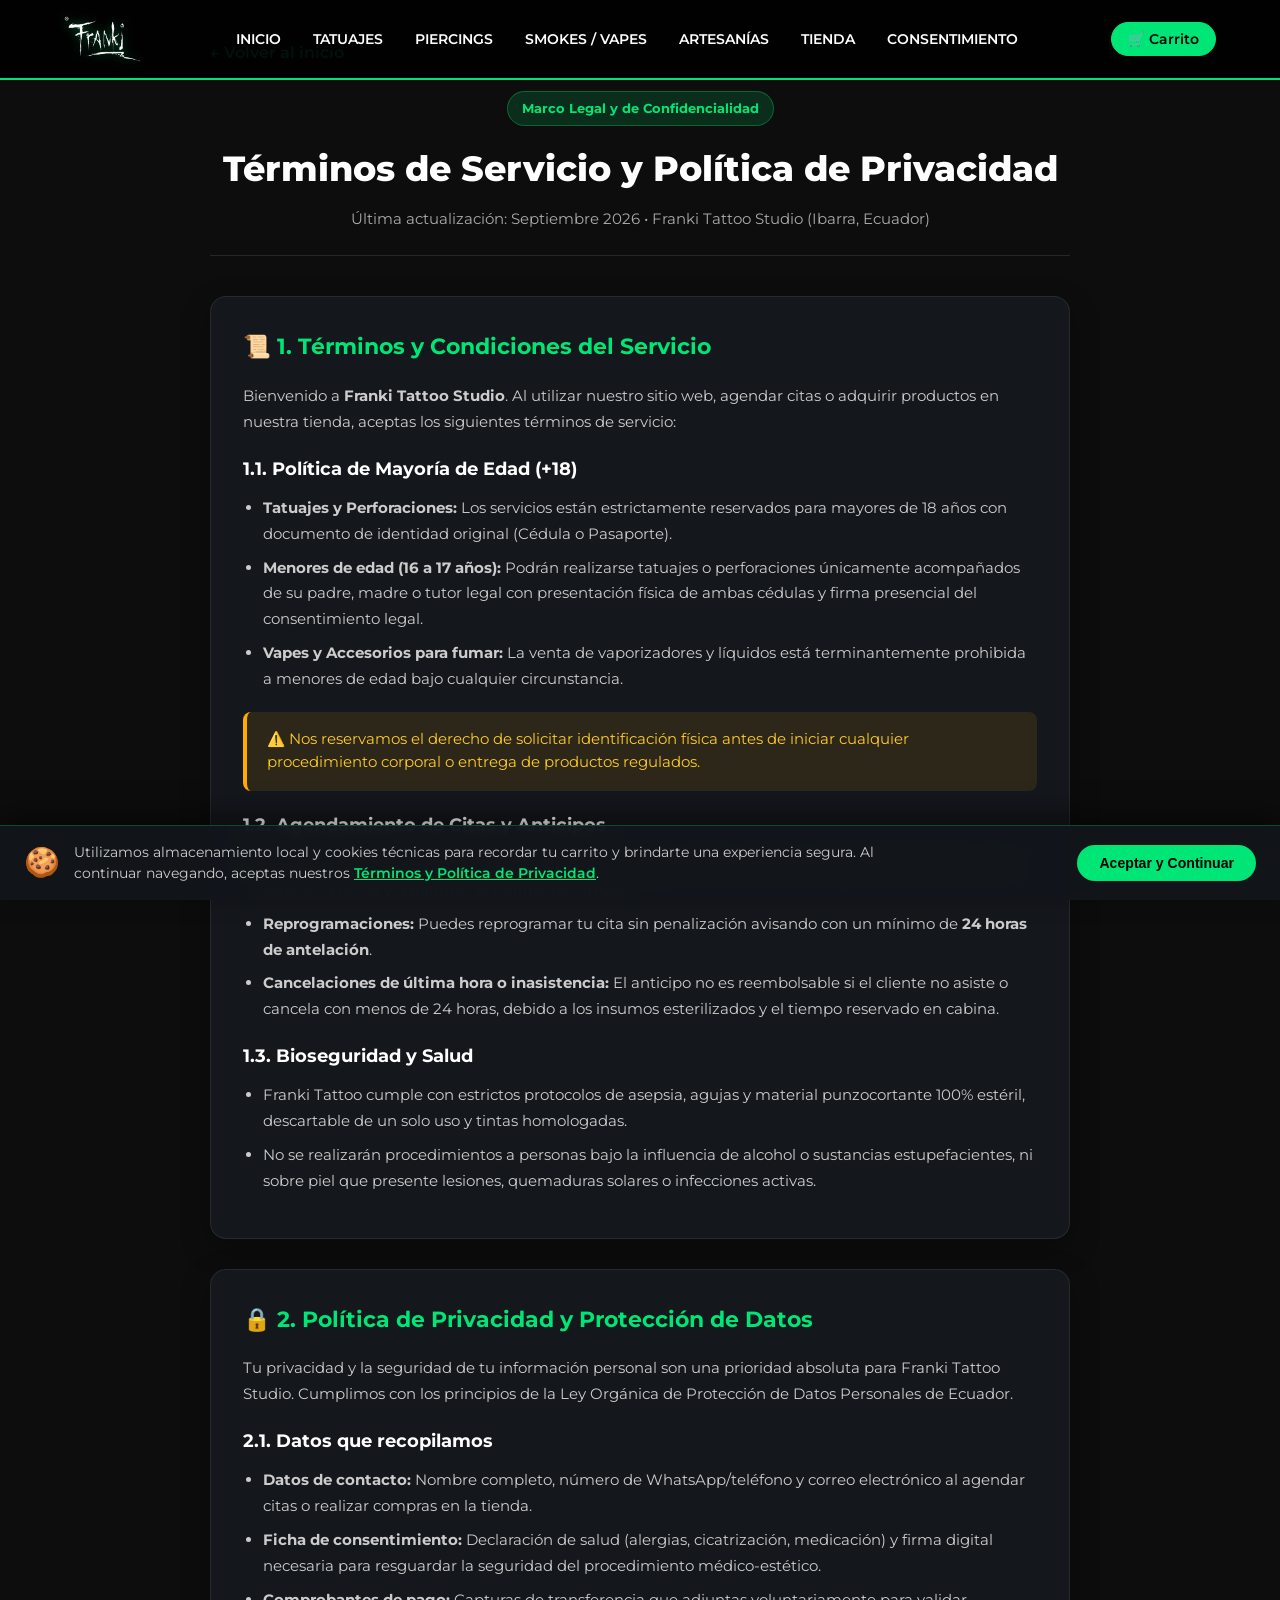
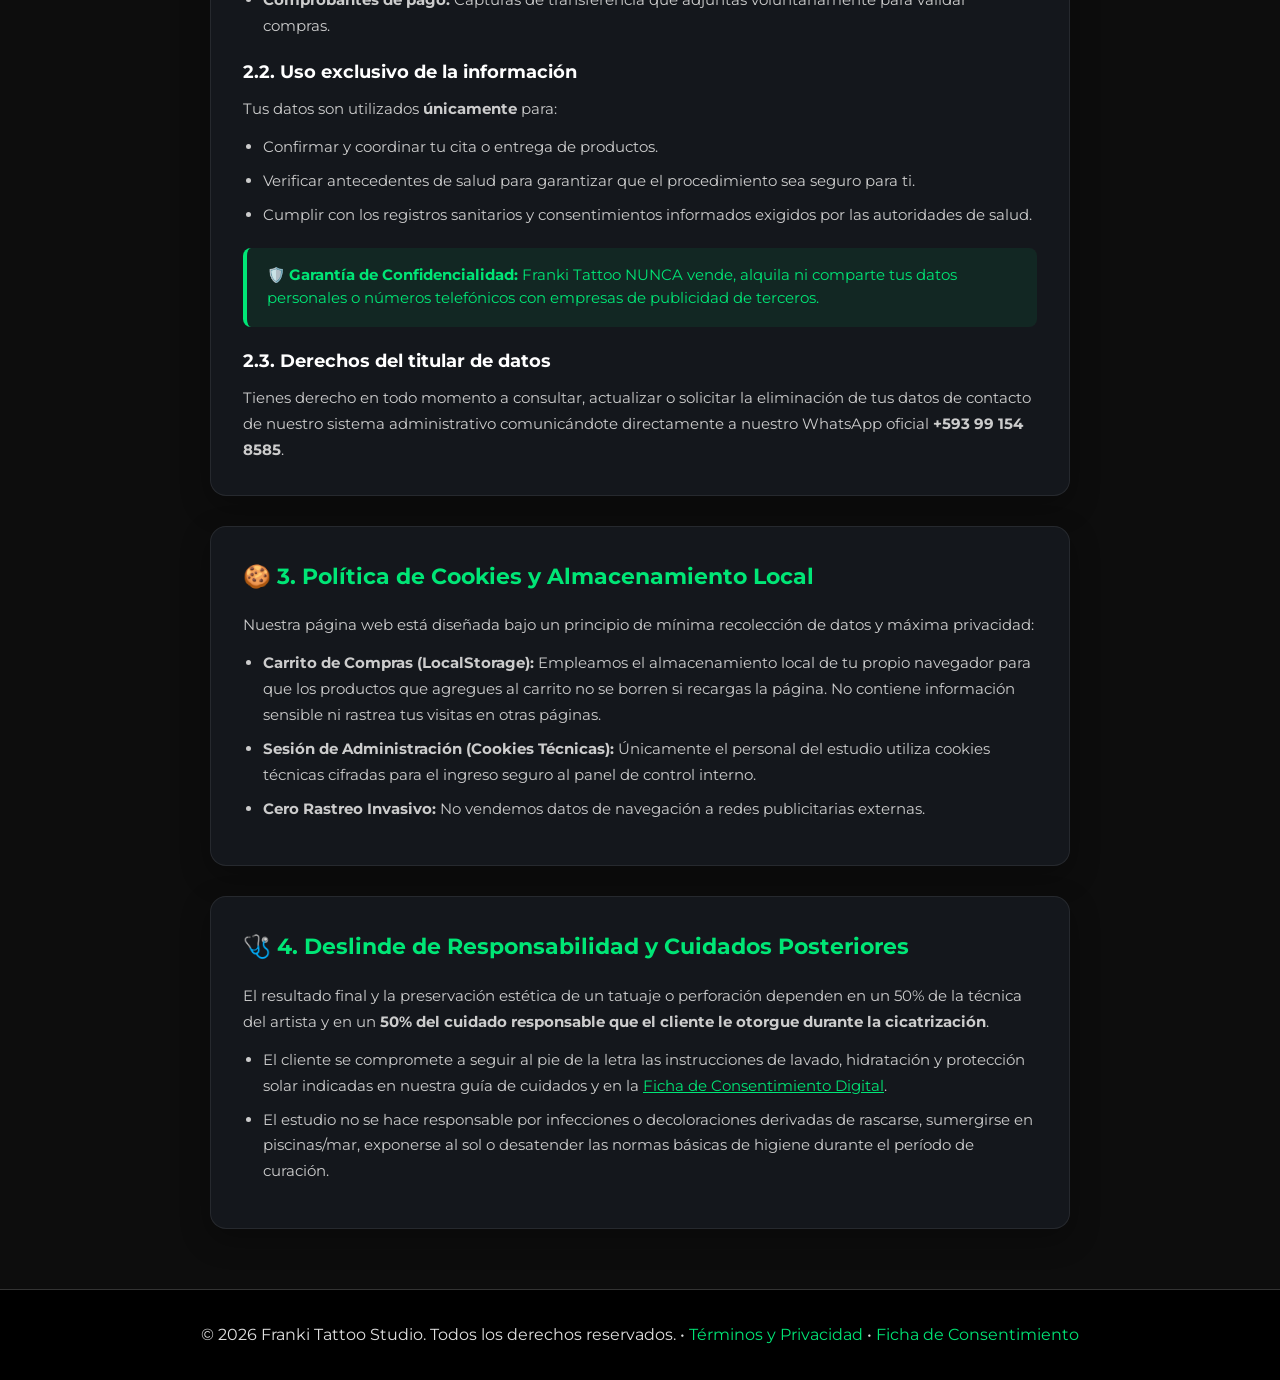
<file: wwwroot/privacidad-terminos.html>
<!DOCTYPE html>
<html lang="es">
<head>
    <meta charset="UTF-8">
    <meta name="viewport" content="width=device-width, initial-scale=1.0">
    <title>Términos, Privacidad y Cookies | Franki Tattoo Studio</title>
    <meta name="description" content="Términos de servicio, política de privacidad y protección de datos personales de Franki Tattoo Studio en Ibarra, Ecuador.">
    <link rel="icon" type="image/jpeg" href="images/franki-logo.jpg">
    <link href="https://fonts.googleapis.com/css2?family=Montserrat:wght@400;600;700;800&display=swap" rel="stylesheet">
    <link rel="stylesheet" href="css/public.css?v=13">
    <style>
        .legal-page {
            max-width: 900px;
            margin: 40px auto 60px;
            padding: 0 20px;
        }
        .legal-header {
            text-align: center;
            margin-bottom: 40px;
            padding-bottom: 24px;
            border-bottom: 1px solid rgba(255, 255, 255, 0.1);
        }
        .legal-header h1 {
            font-size: 2.2rem;
            color: #fff;
            margin-bottom: 10px;
            font-weight: 800;
        }
        .legal-header p {
            color: #aaa;
            font-size: 0.95rem;
        }
        .legal-badge {
            display: inline-block;
            background: rgba(0, 230, 118, 0.15);
            color: #00e676;
            padding: 6px 14px;
            border-radius: 20px;
            font-size: 0.82rem;
            font-weight: 700;
            margin-bottom: 15px;
            border: 1px solid rgba(0, 230, 118, 0.3);
        }
        .legal-card {
            background: #14171c;
            border: 1px solid rgba(255, 255, 255, 0.08);
            border-radius: 16px;
            padding: 32px;
            margin-bottom: 30px;
            box-shadow: 0 10px 30px rgba(0,0,0,0.3);
        }
        .legal-card h2 {
            color: #00e676;
            font-size: 1.4rem;
            margin-bottom: 18px;
            display: flex;
            align-items: center;
            gap: 10px;
        }
        .legal-card h3 {
            color: #fff;
            font-size: 1.1rem;
            margin: 20px 0 10px;
        }
        .legal-card p, .legal-card li {
            color: #ccc;
            font-size: 0.95rem;
            line-height: 1.7;
        }
        .legal-card ul {
            padding-left: 20px;
            margin: 12px 0;
        }
        .legal-card li {
            margin-bottom: 8px;
        }
        .alert-box {
            background: rgba(255, 171, 0, 0.1);
            border-left: 4px solid #ffab00;
            padding: 16px 20px;
            border-radius: 8px;
            margin: 20px 0;
            color: #ffca28;
            font-size: 0.92rem;
        }
        .back-nav-btn {
            display: inline-flex;
            align-items: center;
            gap: 8px;
            color: #00e676;
            text-decoration: none;
            font-weight: 600;
            margin-bottom: 25px;
            transition: transform 0.2s;
        }
        .back-nav-btn:hover {
            transform: translateX(-4px);
        }
    </style>
</head>
<body>

    <header>
        <a href="index.html" class="logo">
            <img src="images/franki-logo-transparent.png" alt="Franki" class="logo-img" />
        </a>
        
        <div class="header-actions-mobile">
            <button id="ft-nav-cart-btn-mobile" class="nav-action-btn cart-btn" aria-label="Carrito" onclick="Cart.openDrawer()">
                🛒 <span class="ft-cart-badge" style="display:none;">0</span>
            </button>
            <button class="menu-toggle" aria-label="Abrir menú" aria-expanded="false">☰</button>
        </div>

        <nav>
            <ul>
                <li><a href="index.html">Inicio</a></li>
                <li><a href="tatuajes.html">Tatuajes</a></li>
                <li><a href="piercings.html">Piercings</a></li>
                <li><a href="vapes.html">Smokes / Vapes</a></li>
                <li><a href="artesanias.html">Artesanías</a></li>
                <li><a href="tienda.html">Tienda</a></li>
                <li><a href="consentimiento.html">Consentimiento</a></li>
            </ul>
        </nav>

        <div class="header-actions-desktop">
            <button id="ft-nav-cart-btn" class="nav-action-btn cart-btn" title="Ver Carrito" onclick="Cart.openDrawer()">
                🛒 Carrito <span id="ft-nav-cart-badge" class="ft-cart-badge" style="display:none;">0</span>
            </button>
        </div>
    </header>

    <main class="legal-page">
        <a href="index.html" class="back-nav-btn">← Volver al inicio</a>

        <div class="legal-header">
            <span class="legal-badge">Marco Legal y de Confidencialidad</span>
            <h1>Términos de Servicio y Política de Privacidad</h1>
            <p>Última actualización: Septiembre 2026 • Franki Tattoo Studio (Ibarra, Ecuador)</p>
        </div>

        <!-- 1. TÉRMINOS Y CONDICIONES -->
        <section class="legal-card" id="terminos">
            <h2>📜 1. Términos y Condiciones del Servicio</h2>
            <p>Bienvenido a <strong>Franki Tattoo Studio</strong>. Al utilizar nuestro sitio web, agendar citas o adquirir productos en nuestra tienda, aceptas los siguientes términos de servicio:</p>

            <h3>1.1. Política de Mayoría de Edad (+18)</h3>
            <ul>
                <li><strong>Tatuajes y Perforaciones:</strong> Los servicios están estrictamente reservados para mayores de 18 años con documento de identidad original (Cédula o Pasaporte).</li>
                <li><strong>Menores de edad (16 a 17 años):</strong> Podrán realizarse tatuajes o perforaciones únicamente acompañados de su padre, madre o tutor legal con presentación física de ambas cédulas y firma presencial del consentimiento legal.</li>
                <li><strong>Vapes y Accesorios para fumar:</strong> La venta de vaporizadores y líquidos está terminantemente prohibida a menores de edad bajo cualquier circunstancia.</li>
            </ul>

            <div class="alert-box">
                ⚠️ Nos reservamos el derecho de solicitar identificación física antes de iniciar cualquier procedimiento corporal o entrega de productos regulados.
            </div>

            <h3>1.2. Agendamiento de Citas y Anticipos</h3>
            <ul>
                <li>Las reservas de citas a través del sitio web o WhatsApp pueden requerir un depósito de anticipo para separar la fecha y garantizar el tiempo del artista.</li>
                <li><strong>Reprogramaciones:</strong> Puedes reprogramar tu cita sin penalización avisando con un mínimo de <strong>24 horas de antelación</strong>.</li>
                <li><strong>Cancelaciones de última hora o inasistencia:</strong> El anticipo no es reembolsable si el cliente no asiste o cancela con menos de 24 horas, debido a los insumos esterilizados y el tiempo reservado en cabina.</li>
            </ul>

            <h3>1.3. Bioseguridad y Salud</h3>
            <ul>
                <li>Franki Tattoo cumple con estrictos protocolos de asepsia, agujas y material punzocortante 100% estéril, descartable de un solo uso y tintas homologadas.</li>
                <li>No se realizarán procedimientos a personas bajo la influencia de alcohol o sustancias estupefacientes, ni sobre piel que presente lesiones, quemaduras solares o infecciones activas.</li>
            </ul>
        </section>

        <!-- 2. POLÍTICA DE PRIVACIDAD -->
        <section class="legal-card" id="privacidad">
            <h2>🔒 2. Política de Privacidad y Protección de Datos</h2>
            <p>Tu privacidad y la seguridad de tu información personal son una prioridad absoluta para Franki Tattoo Studio. Cumplimos con los principios de la Ley Orgánica de Protección de Datos Personales de Ecuador.</p>

            <h3>2.1. Datos que recopilamos</h3>
            <ul>
                <li><strong>Datos de contacto:</strong> Nombre completo, número de WhatsApp/teléfono y correo electrónico al agendar citas o realizar compras en la tienda.</li>
                <li><strong>Ficha de consentimiento:</strong> Declaración de salud (alergias, cicatrización, medicación) y firma digital necesaria para resguardar la seguridad del procedimiento médico-estético.</li>
                <li><strong>Comprobantes de pago:</strong> Capturas de transferencia que adjuntas voluntariamente para validar compras.</li>
            </ul>

            <h3>2.2. Uso exclusivo de la información</h3>
            <p>Tus datos son utilizados <strong>únicamente</strong> para:</p>
            <ul>
                <li>Confirmar y coordinar tu cita o entrega de productos.</li>
                <li>Verificar antecedentes de salud para garantizar que el procedimiento sea seguro para ti.</li>
                <li>Cumplir con los registros sanitarios y consentimientos informados exigidos por las autoridades de salud.</li>
            </ul>

            <div class="alert-box" style="border-left-color: #00e676; background: rgba(0, 230, 118, 0.08); color: #00e676;">
                🛡️ <strong>Garantía de Confidencialidad:</strong> Franki Tattoo NUNCA vende, alquila ni comparte tus datos personales o números telefónicos con empresas de publicidad de terceros.
            </div>

            <h3>2.3. Derechos del titular de datos</h3>
            <p>Tienes derecho en todo momento a consultar, actualizar o solicitar la eliminación de tus datos de contacto de nuestro sistema administrativo comunicándote directamente a nuestro WhatsApp oficial <strong>+593 99 154 8585</strong>.</p>
        </section>

        <!-- 3. COOKIES Y ALMACENAMIENTO LOCAL -->
        <section class="legal-card" id="cookies">
            <h2>🍪 3. Política de Cookies y Almacenamiento Local</h2>
            <p>Nuestra página web está diseñada bajo un principio de mínima recolección de datos y máxima privacidad:</p>
            <ul>
                <li><strong>Carrito de Compras (LocalStorage):</strong> Empleamos el almacenamiento local de tu propio navegador para que los productos que agregues al carrito no se borren si recargas la página. No contiene información sensible ni rastrea tus visitas en otras páginas.</li>
                <li><strong>Sesión de Administración (Cookies Técnicas):</strong> Únicamente el personal del estudio utiliza cookies técnicas cifradas para el ingreso seguro al panel de control interno.</li>
                <li><strong>Cero Rastreo Invasivo:</strong> No vendemos datos de navegación a redes publicitarias externas.</li>
            </ul>
        </section>

        <!-- 4. RESPONSABILIDAD Y CUIDADOS -->
        <section class="legal-card" id="cuidados">
            <h2>🩺 4. Deslinde de Responsabilidad y Cuidados Posteriores</h2>
            <p>El resultado final y la preservación estética de un tatuaje o perforación dependen en un 50% de la técnica del artista y en un <strong>50% del cuidado responsable que el cliente le otorgue durante la cicatrización</strong>.</p>
            <ul>
                <li>El cliente se compromete a seguir al pie de la letra las instrucciones de lavado, hidratación y protección solar indicadas en nuestra guía de cuidados y en la <a href="consentimiento.html" style="color:#00e676; text-decoration:underline;">Ficha de Consentimiento Digital</a>.</li>
                <li>El estudio no se hace responsable por infecciones o decoloraciones derivadas de rascarse, sumergirse en piscinas/mar, exponerse al sol o desatender las normas básicas de higiene durante el período de curación.</li>
            </ul>
        </section>
    </main>

    <footer>
        <p>&copy; 2026 Franki Tattoo Studio. Todos los derechos reservados. • <a href="privacidad-terminos.html" style="color:#00e676; text-decoration:none;">Términos y Privacidad</a> • <a href="consentimiento.html" style="color:#00e676; text-decoration:none;">Ficha de Consentimiento</a></p>
    </footer>

    <!-- Scripts -->
    <script src="js/nav.js?v=2"></script>
    <script src="js/cart.js?v=2"></script>
</body>
</html>
</file>
<file: wwwroot/css/public.css>
* {
  margin: 0;
  padding: 0;
  box-sizing: border-box;
}

::selection {
  background: #00e676;
  color: #000;
}

:focus-visible {
  outline: 2px solid #00e676;
  outline-offset: 2px;
}

::-webkit-scrollbar {
  width: 8px;
}
::-webkit-scrollbar-track {
  background: #0d0d0d;
}
::-webkit-scrollbar-thumb {
  background: #262626;
  border-radius: 4px;
}
::-webkit-scrollbar-thumb:hover {
  background: #00e676;
}

body {
  font-family: 'Montserrat', sans-serif;
  background-color: #0d0d0d;
  color: #e0e0e0;
  line-height: 1.6;
}

/* Header & Nav */
header {
  background-color: rgba(0, 0, 0, 0.92);
  padding: 1rem 5%;
  display: flex;
  justify-content: space-between;
  align-items: center;
  position: fixed;
  width: 100%;
  top: 0;
  z-index: 1000;
  border-bottom: 2px solid #00e676;
}

.logo {
  display: flex;
  align-items: center;
  gap: 0.5rem;
  text-decoration: none;
  color: #fff;
  transition: opacity 0.2s ease;
}
.logo:hover {
  opacity: 0.9;
}
.logo-img {
  height: 46px;
  width: auto;
  max-width: 150px;
  object-fit: contain;
  display: block;
  filter: drop-shadow(0 0 5px rgba(0, 230, 118, 0.45));
  transition: transform 0.25s ease, filter 0.25s ease;
}
.logo:hover .logo-img {
  transform: scale(1.06);
  filter: drop-shadow(0 0 10px rgba(0, 230, 118, 0.8));
}
.logo-badge {
  display: none;
}

nav ul {
  list-style: none;
  display: flex;
  gap: 2rem;
}

nav a {
  color: #fff;
  text-decoration: none;
  font-weight: 600;
  text-transform: uppercase;
  font-size: 0.9rem;
  transition: color 0.3s;
}

nav a:hover {
  color: #00e676;
}

/* Hero Section with Ken Burns Cinematic Camera Effect */
.hero {
  position: relative;
  height: 100vh;
  display: flex;
  flex-direction: column;
  justify-content: center;
  align-items: center;
  text-align: center;
  padding: 0 20px;
  overflow: hidden;
}

.hero::before {
  content: '';
  position: absolute;
  top: 0;
  left: 0;
  width: 100%;
  height: 100%;
  background: linear-gradient(rgba(0, 0, 0, 0.65), rgba(0, 0, 0, 0.8)),
              url('https://images.unsplash.com/photo-1598371839696-5c5bb00bdc28?auto=format&fit=crop&q=80&w=2000') center / cover no-repeat;
  z-index: 1;
  transform: scale(1);
  animation: kenBurnsHero 24s ease-in-out infinite alternate;
  will-change: transform;
}

.hero > * {
  position: relative;
  z-index: 2;
}

@keyframes kenBurnsHero {
  0% {
    transform: scale(1) translate(0, 0);
  }
  50% {
    transform: scale(1.12) translate(-1.5%, -1%);
  }
  100% {
    transform: scale(1.06) translate(1.5%, 0.8%);
  }
}

@media (prefers-reduced-motion: reduce) {
  .hero::before {
    animation: none;
  }
}

.hero h1 {
  font-size: 4rem;
  color: #fff;
  text-transform: uppercase;
  font-weight: 800;
  margin-bottom: 1rem;
  text-shadow: 0 4px 20px rgba(0, 0, 0, 0.9);
}

.hero h1 span {
  color: #00e676;
}

.hero p {
  font-size: 1.2rem;
  color: #ccc;
  margin-bottom: 2rem;
  max-width: 600px;
}

.btn {
  display: inline-block;
  padding: 0.9rem 2.2rem;
  background-color: #00e676;
  color: #000;
  text-decoration: none;
  font-weight: 700;
  border-radius: 6px;
  box-shadow: 0 4px 14px rgba(0, 0, 0, 0.35);
  transition: all 0.25s ease;
}

.btn:hover {
  background-color: #00c853;
  box-shadow: 0 6px 20px rgba(0, 0, 0, 0.55);
  transform: translateY(-2px);
}

/* Sections General */
section {
  padding: 5rem 5%;
}

.section-title {
  text-align: center;
  font-size: 2.5rem;
  margin-bottom: 3rem;
  color: #00e676;
  text-transform: uppercase;
  font-weight: 800;
}

/* Grid Galleries & Tarjetas Unificadas */
.gallery {
  display: grid;
  grid-template-columns: repeat(auto-fill, minmax(280px, 1fr));
  gap: 2rem;
  max-width: 1200px;
  margin: 0 auto;
  padding: 0 1rem;
}

/* 1. Items de Galería de Fotos (Portafolio / Inicio) - Cuadritos Premium */
.gallery-item {
  position: relative;
  overflow: hidden;
  border-radius: 16px;
  border: 1px solid rgba(255, 255, 255, 0.14);
  background: #0d0d0d;
  width: 100%;
  aspect-ratio: 1 / 1;
  display: block;
  text-decoration: none;
  box-shadow: 0 8px 24px rgba(0, 0, 0, 0.7);
  cursor: pointer;
  -webkit-tap-highlight-color: transparent;
  transition: transform 0.35s cubic-bezier(0.16, 1, 0.3, 1), 
              border-color 0.3s ease, 
              box-shadow 0.35s ease;
  will-change: transform;
}

.gallery-item:hover,
.gallery-item:active,
.gallery-item.is-active {
  transform: scale(1.07);
  z-index: 10;
  border-color: #00e676;
  box-shadow: 0 20px 45px rgba(0, 0, 0, 0.85), 0 0 25px rgba(0, 230, 118, 0.35);
}

.gallery-item img,
.gallery-item image {
  width: 100%;
  height: 100%;
  object-fit: cover;
  object-position: center;
  display: block;
  filter: brightness(1.02) contrast(1.06);
  transition: transform 0.6s cubic-bezier(0.16, 1, 0.3, 1), filter 0.4s ease;
}

.gallery-item:hover img,
.gallery-item:hover image,
.gallery-item.is-active img,
.gallery-item.is-active image {
  transform: scale(1.08);
  filter: brightness(1.1) contrast(1.1);
}

/* El texto abajo: más sutil y limpio para que la imagen sea la protagonista */
.gallery-overlay {
  position: absolute;
  bottom: 0;
  left: 0;
  right: 0;
  background: linear-gradient(to top, rgba(0, 0, 0, 0.85) 0%, rgba(0, 0, 0, 0.35) 50%, transparent 100%);
  padding: 2.5rem 1.25rem 0.9rem;
  transform: translateY(0);
  transition: all 0.3s ease;
  pointer-events: none;
}

.gallery-overlay h3 {
  color: #ffffff;
  font-size: 1.1rem;
  font-weight: 700;
  margin: 0;
  letter-spacing: 0.3px;
  text-shadow: 0 2px 6px rgba(0, 0, 0, 0.9);
  display: flex;
  align-items: center;
  gap: 0.45rem;
}

.gallery-overlay h3::before {
  content: "•";
  color: #00e676;
  font-size: 1.3rem;
  line-height: 1;
}

/* 2. Tarjetas de Portafolio y Productos (.item-card) - Cuadro que se agrande */
.item-card {
  background: #121212;
  border: 1px solid rgba(255, 255, 255, 0.14);
  border-radius: 16px;
  overflow: hidden;
  position: relative;
  display: flex;
  flex-direction: column;
  box-shadow: 0 8px 24px rgba(0, 0, 0, 0.7);
  cursor: pointer;
  -webkit-tap-highlight-color: transparent;
  transition: transform 0.35s cubic-bezier(0.16, 1, 0.3, 1), 
              border-color 0.3s ease, 
              box-shadow 0.35s ease;
  will-change: transform;
}

.item-card:hover,
.item-card:active,
.item-card.is-active {
  transform: scale(1.07);
  z-index: 10;
  border-color: #00e676;
  box-shadow: 0 20px 45px rgba(0, 0, 0, 0.85), 0 0 25px rgba(0, 230, 118, 0.35);
}

.item-card img,
.item-card video {
  width: 100%;
  aspect-ratio: 1 / 1;
  object-fit: cover !important;
  object-position: center !important;
  display: block;
  background: #0a0a0a;
  filter: brightness(1.02) contrast(1.06);
  transition: transform 0.6s cubic-bezier(0.16, 1, 0.3, 1), filter 0.4s ease;
}

.item-card:hover img,
.item-card:hover video,
.item-card.is-active img,
.item-card.is-active video {
  transform: scale(1.05);
  filter: brightness(1.08) contrast(1.1);
}

.item-info {
  padding: 1.15rem 1rem;
  display: flex;
  flex-direction: column;
  flex: 1;
  text-align: center;
  background: #121212;
}

.item-info h3 {
  color: #fff;
  font-size: 1.15rem;
  font-weight: 700;
  margin-bottom: 0.4rem;
  line-height: 1.3;
}

.item-info p {
  color: #aaa;
  font-size: 0.88rem;
  line-height: 1.45;
  margin-bottom: 0.5rem;
  flex: 1;
}

/* Banner de Llamada a la Acción para Citas Unificadas */
.appointment-cta-banner {
  max-width: 900px;
  margin: 3rem auto 1rem auto;
  background: #141414;
  border: 1px solid #282828;
  border-radius: 12px;
  padding: 2rem 2.5rem;
  display: flex;
  align-items: center;
  justify-content: space-between;
  gap: 2rem;
  box-shadow: 0 4px 8px rgba(0, 0, 0, 0.4);
  transition: transform 0.3s ease, border-color 0.3s ease, box-shadow 0.3s ease;
}

.appointment-cta-banner:hover {
  border-color: #00e676;
  box-shadow: 0 6px 14px rgba(0, 0, 0, 0.6);
}

.appointment-cta-banner .cta-content {
  text-align: left;
  flex: 1;
}

.appointment-cta-banner .cta-content h3 {
  color: #fff;
  font-size: 1.35rem;
  font-weight: 700;
  margin-bottom: 0.4rem;
}

.appointment-cta-banner .cta-content p {
  color: #a0a0a0;
  font-size: 0.95rem;
  line-height: 1.5;
  margin: 0;
}

.appointment-cta-banner .btn-cta-main {
  flex-shrink: 0;
  padding: 0.95rem 1.8rem;
  font-size: 0.95rem;
  font-weight: 700;
  background-color: #00e676;
  color: #000;
  border: none;
  border-radius: 8px;
  cursor: pointer;
  box-shadow: 0 4px 14px rgba(0, 0, 0, 0.35);
  transition: all 0.25s ease;
  white-space: nowrap;
}

.appointment-cta-banner .btn-cta-main:hover {
  background-color: #00c853;
  box-shadow: 0 6px 20px rgba(0, 0, 0, 0.55);
  transform: translateY(-2px);
}

@media (max-width: 768px) {
  .appointment-cta-banner {
    flex-direction: column;
    text-align: center;
    padding: 1.75rem 1.5rem;
    margin: 2rem 1rem 1rem 1rem;
  }

  .appointment-cta-banner .cta-content {
    text-align: center;
  }

  .appointment-cta-banner .btn-cta-main {
    width: 100%;
  }
}

/* Map & Contact */
.contact-container {
  display: flex;
  flex-wrap: wrap;
  gap: 3rem;
  background: #121212;
  padding: 3rem;
  border-radius: 12px;
  border: 1px solid #333;
}

.contact-info {
  flex: 1;
  min-width: 300px;
}

.contact-info h3 {
  font-size: 1.5rem;
  color: #00e676;
  margin-bottom: 1.5rem;
}

.contact-info p {
  margin-bottom: 1rem;
  font-size: 1.1rem;
  display: flex;
  align-items: center;
  gap: 10px;
}

.social-links {
  margin-top: 2rem;
  display: flex;
  gap: 1rem;
}

.social-links a {
  display: inline-block;
  padding: 0.8rem 1.5rem;
  background: #1a1a1a;
  color: #00e676;
  text-decoration: none;
  font-weight: bold;
  border: 1px solid #00e676;
  border-radius: 4px;
  transition: all 0.3s ease;
}

.social-links a:hover {
  background: #00e676;
  color: #000;
}

.map {
  flex: 1;
  min-width: 300px;
  border-radius: 8px;
  overflow: hidden;
  border: 2px solid #00e676;
}

/* Footer */
footer {
  text-align: center;
  padding: 2rem;
  background: #000;
  border-top: 1px solid #333;
}

.admin-link {
  color: #666;
  text-decoration: none;
  font-size: 0.8rem;
  margin-top: 1rem;
  display: inline-block;
}

.admin-link:hover {
  color: #00e676;
}

.menu-toggle {
  display: none;
  background: none;
  border: none;
  color: #00e676;
  font-size: 1.8rem;
  cursor: pointer;
  line-height: 1;
  padding: 0.25rem 0.5rem;
}

@media (max-width: 768px) {
  .hero h1 { font-size: 2.5rem; }
  .hero p { font-size: 1rem; }

  .menu-toggle {
    display: block;
  }

  header {
    flex-wrap: wrap;
  }

  header nav {
    order: 3;
    width: 100%;
    display: grid;
    grid-template-rows: 0fr;
    transition: grid-template-rows 0.3s cubic-bezier(0.16, 1, 0.3, 1), opacity 0.25s ease;
    opacity: 0;
  }

  header nav > ul {
    overflow: hidden;
  }

  header nav.open {
    grid-template-rows: 1fr;
    opacity: 1;
  }

  nav ul {
    flex-direction: column;
    gap: 0;
    padding-top: 0.5rem;
  }

  nav ul li {
    padding: 0.85rem 0;
    border-top: 1px solid #222;
  }

  .section-title {
    font-size: 1.8rem;
  }

  section {
    padding: 3rem 5%;
  }

  .contact-container {
    padding: 1.5rem;
  }

  .gallery-item img {
    height: 220px;
  }

  .whatsapp-float {
    width: 52px;
    height: 52px;
    bottom: 20px;
    right: 20px;
  }
}
.price-tag { position: absolute; top: 15px; right: 15px; background: #00e676; color: #000; padding: 5px 15px; border-radius: 20px; font-weight: 800; font-size: 1.1rem; z-index: 10; box-shadow: 0 4px 10px rgba(0,0,0,0.5); }
.whatsapp-float { position: fixed; width: 60px; height: 60px; bottom: 30px; right: 30px; background-color: #25d366; color: #FFF; border-radius: 50px; text-align: center; box-shadow: 0 4px 10px rgba(0,0,0,0.5); z-index: 1000; display: flex; align-items: center; justify-content: center; text-decoration: none; transition: transform 0.3s ease; }
.whatsapp-float:hover { transform: scale(1.1); color: #FFF; }
/* =========================================================
   COMPONENTES NUEVOS: NAVBAR ACTIONS, CHATBOT, CARRITO, 
   CHECKOUT, AUTH MODAL Y TIENDA DINÁMICA
   ========================================================= */

/* Utilidades */
.ft-hidden { display: none !important; }
.ft-text-center { text-align: center; }
.ft-text-danger { color: #ff5252 !important; }

/* Botones y acciones del Header */
.header-actions-desktop {
  display: flex;
  align-items: center;
  gap: 1rem;
}
.header-actions-mobile {
  display: none;
  align-items: center;
  gap: 0.75rem;
}

.nav-action-btn {
  background: #1a1a1a;
  border: 1px solid #333;
  color: #fff;
  padding: 0.5rem 1rem;
  border-radius: 20px;
  font-family: inherit;
  font-size: 0.85rem;
  font-weight: 600;
  cursor: pointer;
  display: inline-flex;
  align-items: center;
  gap: 0.5rem;
  position: relative;
  transition: all 0.3s ease;
}
.nav-action-btn:hover {
  border-color: #00e676;
  background: #222;
  color: #00e676;
}
.nav-action-btn.cart-btn {
  background: #00e676;
  color: #000;
  border-color: #00e676;
}
.nav-action-btn.cart-btn:hover {
  background: #00c853;
  color: #000;
}

.ft-cart-badge {
  background: #ff1744;
  color: #fff;
  font-size: 0.75rem;
  font-weight: 800;
  padding: 2px 7px;
  border-radius: 10px;
  line-height: 1;
}

.cart-btn .ft-cart-badge {
  background: #000;
  color: #00e676;
}

/* Dropdown Usuario */
.ft-user-dropdown {
  position: absolute;
  top: 100%;
  right: 0;
  margin-top: 0.5rem;
  background: #181818;
  border: 1px solid #333;
  border-radius: 8px;
  min-width: 220px;
  box-shadow: 0 10px 25px rgba(0,0,0,0.8);
  z-index: 1001;
  overflow: hidden;
}
.ft-user-dropdown-header {
  padding: 0.75rem 1rem;
  border-bottom: 1px solid #282828;
  display: flex;
  flex-direction: column;
}
.ft-user-dropdown-header strong { color: #fff; font-size: 0.9rem; }
.ft-user-dropdown-header small { color: #888; font-size: 0.8rem; word-break: break-all; }
.ft-badge-admin {
  display: inline-block;
  align-self: flex-start;
  margin-top: 0.35rem;
  background: rgba(255, 215, 0, 0.15);
  color: #ffd700;
  border: 1px solid rgba(255, 215, 0, 0.35);
  font-size: 0.72rem;
  font-weight: 700;
  padding: 2px 8px;
  border-radius: 12px;
  text-transform: uppercase;
  letter-spacing: 0.5px;
}
.ft-dropdown-item {
  width: 100%;
  text-align: left;
  background: none;
  border: none;
  padding: 0.75rem 1rem;
  color: #eee;
  cursor: pointer;
  font-family: inherit;
  font-size: 0.85rem;
  transition: background 0.2s, color 0.2s;
  display: flex;
  align-items: center;
  gap: 0.5rem;
  text-decoration: none;
  box-sizing: border-box;
}
.ft-dropdown-item:hover { background: #252525; }
.ft-dropdown-item.ft-text-admin {
  color: #ffd700;
  font-weight: 700;
  background: rgba(255, 215, 0, 0.06);
  border-bottom: 1px solid #282828;
}
.ft-dropdown-item.ft-text-admin:hover {
  background: rgba(255, 215, 0, 0.16);
  color: #fff;
}

.nav-action-btn.admin-btn {
  border-color: #ffd700;
  background: rgba(255, 215, 0, 0.12);
  color: #ffd700;
}
.nav-action-btn.admin-btn:hover {
  border-color: #ffe066;
  background: rgba(255, 215, 0, 0.22);
  color: #fff;
}

/* CHATBOT INTERACTIVO WHATSAPP */
#ft-chatbot-container {
  position: fixed;
  bottom: 25px;
  right: 25px;
  z-index: 9999;
}

.ft-chat-toggle-btn {
  width: 60px;
  height: 60px;
  border-radius: 50%;
  background: #25d366;
  color: #fff;
  border: none;
  box-shadow: 0 4px 18px rgba(0, 0, 0, 0.4);
  cursor: pointer;
  display: flex;
  align-items: center;
  justify-content: center;
  position: relative;
  transition: transform 0.3s ease, box-shadow 0.3s ease;
}
.ft-chat-toggle-btn:hover {
  transform: scale(1.08);
  box-shadow: 0 6px 24px rgba(0, 0, 0, 0.6);
}
.ft-chat-badge {
  position: absolute;
  top: -2px;
  right: -2px;
  background: #ff1744;
  color: #fff;
  font-size: 0.75rem;
  font-weight: 800;
  width: 20px;
  height: 20px;
  border-radius: 50%;
  display: flex;
  align-items: center;
  justify-content: center;
  border: 2px solid #0d0d0d;
}

.ft-chat-window {
  position: absolute;
  bottom: 75px;
  right: 0;
  width: 360px;
  max-width: calc(100vw - 30px);
  height: 520px;
  max-height: calc(100vh - 120px);
  background: #141414;
  border: 1px solid #2a2a2a;
  border-radius: 16px;
  box-shadow: 0 15px 40px rgba(0,0,0,0.85);
  display: flex;
  flex-direction: column;
  overflow: hidden;
  animation: ftPopUp 0.3s cubic-bezier(0.16, 1, 0.3, 1);
}

@keyframes ftPopUp {
  from { opacity: 0; transform: translateY(20px) scale(0.95); }
  to { opacity: 1; transform: translateY(0) scale(1); }
}

.ft-chat-header {
  background: #1b1b1b;
  border-bottom: 2px solid #00e676;
  padding: 0.85rem 1rem;
  display: flex;
  align-items: center;
  justify-content: space-between;
}
.ft-chat-header-info {
  display: flex;
  align-items: center;
  gap: 0.75rem;
}
.ft-avatar {
  width: 38px;
  height: 38px;
  border-radius: 50%;
  background: #25d366;
  display: flex;
  align-items: center;
  justify-content: center;
  font-size: 1.2rem;
  color: #fff;
}
.ft-chat-header h4 {
  color: #fff;
  font-size: 0.95rem;
  margin: 0;
}
.ft-status {
  font-size: 0.75rem;
  color: #aaa;
  display: flex;
  align-items: center;
  gap: 4px;
}
.ft-dot {
  width: 7px;
  height: 7px;
  border-radius: 50%;
  background: #00e676;
  display: inline-block;
}
.ft-chat-close-btn {
  background: none;
  border: none;
  color: #888;
  font-size: 1.2rem;
  cursor: pointer;
  padding: 4px;
}
.ft-chat-close-btn:hover { color: #fff; }

.ft-chat-messages {
  flex: 1;
  padding: 1rem;
  overflow-y: auto;
  display: flex;
  flex-direction: column;
  gap: 0.75rem;
}

.ft-msg {
  max-width: 82%;
  padding: 0.7rem 0.9rem;
  border-radius: 12px;
  font-size: 0.88rem;
  line-height: 1.45;
  word-break: break-word;
}
.ft-msg-bot {
  background: #222;
  color: #e5e5e5;
  align-self: flex-start;
  border-bottom-left-radius: 2px;
  border: 1px solid #333;
}
.ft-msg-bot strong { color: #00e676; }
.ft-msg-user {
  background: #00c853;
  color: #000;
  font-weight: 600;
  align-self: flex-end;
  border-bottom-right-radius: 2px;
}

.ft-options-list {
  display: flex;
  flex-direction: column;
  gap: 0.5rem;
  margin-top: 0.25rem;
}
.ft-opt-btn {
  background: #1b1b1b;
  border: 1px solid #00e676;
  color: #00e676;
  padding: 0.6rem 0.85rem;
  border-radius: 8px;
  font-family: inherit;
  font-size: 0.82rem;
  font-weight: 600;
  cursor: pointer;
  text-align: left;
  transition: all 0.2s;
}
.ft-opt-btn:hover {
  background: #00e676;
  color: #000;
}
.ft-opt-btn:disabled {
  opacity: 0.6;
  cursor: default;
}

.ft-chat-input-area {
  padding: 0.75rem;
  background: #1a1a1a;
  border-top: 1px solid #282828;
  display: flex;
  gap: 0.5rem;
}
.ft-chat-input-area input {
  flex: 1;
  background: #111;
  border: 1px solid #333;
  border-radius: 20px;
  padding: 0.5rem 1rem;
  color: #fff;
  font-family: inherit;
  font-size: 0.85rem;
  outline: none;
}
.ft-chat-input-area input:focus { border-color: #00e676; }
.ft-chat-btn-send {
  background: #00e676;
  border: none;
  width: 36px;
  height: 36px;
  border-radius: 50%;
  color: #000;
  font-weight: bold;
  cursor: pointer;
}

.ft-chat-cta-container {
  display: flex;
  flex-direction: column;
  gap: 0.5rem;
  margin-top: 0.5rem;
}
.ft-chat-whatsapp-launch-btn {
  display: block;
  background: #25d366;
  color: #fff;
  text-decoration: none;
  text-align: center;
  font-weight: 700;
  padding: 0.75rem;
  border-radius: 8px;
  font-size: 0.9rem;
  transition: background 0.3s;
}
.ft-chat-whatsapp-launch-btn:hover { background: #1ebc59; }
.ft-chat-restart-btn {
  background: none;
  border: 1px solid #444;
  color: #aaa;
  padding: 0.5rem;
  border-radius: 8px;
  cursor: pointer;
  font-family: inherit;
  font-size: 0.75rem;
}
.ft-chat-restart-btn:hover { color: #fff; border-color: #666; }

/* Banner de Aviso de Precios / Cotización */
.pricing-notice-banner {
  max-width: 850px;
  margin: 1.5rem auto 2.5rem auto;
  background: rgba(0, 230, 118, 0.05);
  border: 1px solid rgba(0, 230, 118, 0.25);
  border-left: 4px solid #00e676;
  border-radius: 10px;
  padding: 1.1rem 1.4rem;
  display: flex;
  align-items: center;
  gap: 1rem;
  color: #d0d0d0;
  font-size: 0.92rem;
  line-height: 1.5;
  box-shadow: 0 4px 15px rgba(0,0,0,0.3);
}
.pricing-notice-banner .notice-icon {
  font-size: 1.8rem;
  flex-shrink: 0;
}
.pricing-notice-banner strong {
  color: #00e676;
  font-weight: 700;
}

/* DRAWER DEL CARRITO */
.ft-drawer {
  position: fixed;
  top: 0;
  left: 0;
  width: 100vw;
  height: 100vh;
  z-index: 10000;
  display: flex;
  justify-content: flex-end;
}
.ft-drawer-overlay {
  position: absolute;
  top: 0;
  left: 0;
  width: 100%;
  height: 100%;
  background: rgba(0,0,0,0.75);
  backdrop-filter: blur(3px);
}
.ft-drawer-content {
  position: relative;
  width: 420px;
  max-width: 100%;
  height: 100%;
  background: #141414;
  border-left: 1px solid #282828;
  display: flex;
  flex-direction: column;
  box-shadow: -10px 0 35px rgba(0,0,0,0.8);
  animation: ftSlideLeft 0.3s ease;
  z-index: 2;
}

@keyframes ftSlideLeft {
  from { transform: translateX(100%); }
  to { transform: translateX(0); }
}

.ft-drawer-header {
  padding: 1.25rem 1.5rem;
  border-bottom: 1px solid #252525;
  display: flex;
  align-items: center;
  justify-content: space-between;
}
.ft-drawer-header h3 {
  color: #fff;
  font-size: 1.2rem;
  margin: 0;
}
.ft-drawer-body {
  flex: 1;
  overflow-y: auto;
  padding: 1rem 1.5rem;
  display: flex;
  flex-direction: column;
  gap: 1rem;
}
.ft-drawer-footer {
  padding: 1.25rem 1.5rem;
  background: #181818;
  border-top: 1px solid #252525;
}

.ft-cart-empty {
  text-align: center;
  padding: 3rem 1rem;
  color: #888;
}
.ft-cart-empty p {
  color: #eee;
  font-size: 1.1rem;
  margin: 0.5rem 0;
  font-weight: 600;
}

.ft-cart-item-row {
  display: flex;
  align-items: center;
  gap: 1rem;
  background: #1a1a1a;
  border: 1px solid #282828;
  border-radius: 8px;
  padding: 0.75rem;
}
.ft-cart-item-img {
  width: 60px;
  height: 60px;
  border-radius: 6px;
  object-fit: cover;
  background: #000;
}
.ft-cart-item-info {
  flex: 1;
  min-width: 0;
}
.ft-cart-item-info h5 {
  color: #fff;
  font-size: 0.85rem;
  margin-bottom: 0.2rem;
  white-space: nowrap;
  overflow: hidden;
  text-overflow: ellipsis;
}
.ft-cart-price {
  color: #00e676;
  font-size: 0.8rem;
  font-weight: 600;
}
.ft-cart-item-controls {
  display: flex;
  align-items: center;
  gap: 0.4rem;
  margin-top: 0.35rem;
}
.ft-qty-btn {
  background: #252525;
  border: 1px solid #444;
  color: #fff;
  width: 24px;
  height: 24px;
  border-radius: 4px;
  cursor: pointer;
  line-height: 1;
}
.ft-qty-btn:hover { background: #00e676; color: #000; border-color: #00e676; }
.ft-qty-num {
  font-size: 0.85rem;
  font-weight: bold;
  min-width: 18px;
  text-align: center;
}
.ft-remove-item-btn {
  background: none;
  border: none;
  color: #777;
  cursor: pointer;
  padding: 2px 4px;
  margin-left: 0.5rem;
}
.ft-remove-item-btn:hover { color: #ff5252; }
.ft-cart-item-total {
  font-weight: 700;
  color: #fff;
  font-size: 0.95rem;
}

.ft-cart-summary {
  display: flex;
  justify-content: space-between;
  align-items: center;
  font-size: 1.1rem;
  color: #ddd;
  margin-bottom: 0.5rem;
}
.ft-cart-total-price {
  color: #00e676;
  font-size: 1.4rem;
  font-weight: 800;
}
.ft-cart-note {
  font-size: 0.75rem;
  color: #777;
  margin-bottom: 1rem;
}

/* MODALES GLOBALES */
.ft-modal-overlay {
  position: fixed;
  top: 0;
  left: 0;
  width: 100vw;
  height: 100vh;
  background: rgba(0,0,0,0.85);
  backdrop-filter: blur(4px);
  z-index: 10005;
  display: flex;
  align-items: center;
  justify-content: center;
  padding: 1rem;
}
.ft-modal-card {
  background: #161616;
  border: 1px solid #2a2a2a;
  border-radius: 12px;
  width: 100%;
  max-width: 440px;
  padding: 2rem;
  position: relative;
  box-shadow: 0 20px 50px rgba(0,0,0,0.9);
  max-height: 90vh;
  overflow-y: auto;
}
.ft-modal-card-lg {
  max-width: 800px;
}
.ft-modal-close {
  position: absolute;
  top: 15px;
  right: 15px;
  background: none;
  border: none;
  color: #777;
  font-size: 1.8rem;
  cursor: pointer;
  line-height: 1;
}
.ft-modal-close:hover { color: #fff; }

.ft-modal-header {
  text-align: center;
  margin-bottom: 1.5rem;
}
.ft-modal-header h3 {
  font-size: 1.6rem;
  color: #fff;
  text-transform: uppercase;
}
.ft-modal-header h3 span { color: #00e676; }
.ft-modal-subtitle {
  color: #888;
  font-size: 0.85rem;
  margin-top: 0.25rem;
}

/* CHECKOUT UI */
.ft-checkout-grid {
  display: grid;
  grid-template-columns: 1fr 1.15fr;
  gap: 2rem;
}
@media (max-width: 768px) {
  .ft-checkout-grid { grid-template-columns: 1fr; }
}

.ft-checkout-section h4 {
  color: #00e676;
  font-size: 1.05rem;
  margin-bottom: 1rem;
  border-bottom: 1px solid #282828;
  padding-bottom: 0.4rem;
}

.ft-checkout-auth-banner {
  background: #181818;
  border: 1px solid #2e2e2e;
  border-left: 3px solid #00e676;
  border-radius: 8px;
  padding: 0.7rem 1rem;
  margin-bottom: 1.25rem;
  font-size: 0.85rem;
  color: #bbb;
}

.ft-payment-methods {
  display: flex;
  flex-direction: column;
  gap: 0.5rem;
  margin-bottom: 1rem;
}
.ft-payment-tab {
  display: flex;
  align-items: center;
  gap: 0.75rem;
  padding: 0.75rem 1rem;
  background: #1e1e1e;
  border: 1px solid #333;
  border-radius: 8px;
  cursor: pointer;
  font-size: 0.88rem;
  font-weight: 600;
  transition: all 0.2s;
}
.ft-payment-tab.active {
  border-color: #00e676;
  background: #252525;
  color: #00e676;
}

.ft-pay-detail-box {
  background: #111;
  border: 1px solid #282828;
  border-radius: 8px;
  padding: 1rem;
  margin-bottom: 1rem;
}

.ft-bank-box p {
  font-size: 0.85rem;
  margin-bottom: 0.35rem;
  color: #ccc;
}
.ft-bank-notice {
  background: rgba(0, 230, 118, 0.08);
  border-left: 3px solid #00e676;
  padding: 0.6rem 0.8rem;
  font-size: 0.8rem;
  color: #bbb;
  border-radius: 4px;
  margin-bottom: 0.75rem;
  line-height: 1.35;
}
.ft-bank-row {
  display: flex;
  justify-content: space-between;
  align-items: center;
  padding: 0.4rem 0;
  border-bottom: 1px solid #222;
  font-size: 0.85rem;
}
.ft-bank-row:last-child {
  border-bottom: none;
}
.ft-bank-label {
  color: #888;
  margin-right: 0.4rem;
  font-size: 0.8rem;
}
.ft-btn-copy {
  background: #242424;
  color: #00e676;
  border: 1px solid #444;
  padding: 3px 8px;
  border-radius: 4px;
  font-size: 0.75rem;
  cursor: pointer;
  transition: all 0.2s;
  white-space: nowrap;
}
.ft-btn-copy:hover {
  background: #333;
  border-color: #00e676;
}
.ft-btn-copy.copied {
  background: #00e676;
  color: #000;
  font-weight: bold;
}
.ft-voucher-box {
  margin-top: 0.85rem;
  padding-top: 0.85rem;
  border-top: 1px dashed #333;
}
.ft-voucher-btn {
  display: inline-flex;
  align-items: center;
  gap: 0.4rem;
  background: #202020;
  border: 1px dashed #555;
  color: #ccc;
  padding: 6px 12px;
  border-radius: 6px;
  cursor: pointer;
  font-size: 0.8rem;
  transition: all 0.2s;
  margin-top: 0.35rem;
}
.ft-voucher-btn:hover {
  border-color: #00e676;
  color: #00e676;
  background: #282828;
}
.ft-voucher-preview {
  margin-top: 0.45rem;
  font-size: 0.8rem;
}
.ft-copyable {
  background: #222;
  padding: 2px 6px;
  border-radius: 4px;
  color: #00e676;
  font-family: monospace;
  font-weight: bold;
}

.ft-deuna-box {
  display: flex;
  align-items: center;
  gap: 1rem;
}
.ft-deuna-qr-mock {
  width: 90px;
  height: 90px;
  background: #ffd600;
  border-radius: 8px;
  display: flex;
  align-items: center;
  justify-content: center;
  flex-shrink: 0;
}
.ft-qr-visual {
  display: flex;
  flex-direction: column;
  align-items: center;
}
.ft-deuna-info p {
  font-size: 0.8rem;
  color: #ccc;
  margin-bottom: 0.2rem;
}

.ft-checkout-summary-box {
  background: #1e1e1e;
  padding: 1rem;
  border-radius: 8px;
  margin-top: 1rem;
}
.ft-chk-line {
  display: flex;
  justify-content: space-between;
  align-items: center;
}

.ft-order-summary-box {
  background: #1a1a1a;
  border: 1px solid #333;
  border-radius: 8px;
  padding: 1rem;
  text-align: left;
  font-size: 0.9rem;
  color: #ddd;
}
.ft-order-summary-box p { margin-bottom: 0.4rem; }

/* FORMULARIOS Y BOTONES GLOBALES */
.ft-auth-tabs {
  display: flex;
  border-bottom: 1px solid #333;
  margin-bottom: 1.5rem;
}
.ft-auth-tab {
  flex: 1;
  background: none;
  border: none;
  border-bottom: 2px solid transparent;
  color: #888;
  padding: 0.75rem;
  font-family: inherit;
  font-size: 0.9rem;
  font-weight: 700;
  cursor: pointer;
}
.ft-auth-tab.active {
  color: #00e676;
  border-bottom-color: #00e676;
}

.ft-form-group {
  margin-bottom: 1rem;
}
.ft-form-group label {
  display: block;
  font-size: 0.8rem;
  color: #aaa;
  margin-bottom: 0.35rem;
  font-weight: 600;
}
.ft-form-group input,
.ft-form-group select {
  width: 100%;
  background: #111;
  border: 1px solid #333;
  border-radius: 6px;
  padding: 0.65rem 0.85rem;
  color: #fff;
  font-family: inherit;
  font-size: 0.9rem;
  outline: none;
}
.ft-form-group input:focus,
.ft-form-group select:focus {
  border-color: #00e676;
}
.ft-form-row {
  display: grid;
  grid-template-columns: 1fr 1fr;
  gap: 0.75rem;
}

.ft-auth-alert {
  background: rgba(255, 82, 82, 0.15);
  border: 1px solid #ff5252;
  color: #ff8a80;
  padding: 0.75rem;
  border-radius: 6px;
  font-size: 0.85rem;
  margin-bottom: 1rem;
}

.ft-btn-primary {
  background: #00e676;
  color: #000;
  border: none;
  padding: 0.85rem 1.5rem;
  font-family: inherit;
  font-size: 0.95rem;
  font-weight: 800;
  text-transform: uppercase;
  border-radius: 6px;
  cursor: pointer;
  transition: background 0.3s;
}
.ft-btn-primary:hover { background: #00c853; }
.ft-btn-secondary {
  background: #252525;
  color: #fff;
  border: 1px solid #444;
  padding: 0.75rem 1.25rem;
  font-family: inherit;
  font-size: 0.88rem;
  font-weight: 600;
  border-radius: 6px;
  cursor: pointer;
}
.ft-btn-secondary:hover { background: #333; color: #fff; }
.ft-btn-whatsapp {
  background: #25d366;
  color: #fff;
  text-decoration: none;
  display: inline-block;
  padding: 0.85rem 1.5rem;
  font-family: inherit;
  font-size: 0.95rem;
  font-weight: 800;
  border-radius: 6px;
  text-align: center;
  transition: background 0.3s;
}
.ft-btn-whatsapp:hover { background: #1ebc59; }
.ft-btn-block { width: 100%; display: block; }

.ft-form-footer {
  text-align: center;
  margin-top: 1rem;
  font-size: 0.82rem;
  color: #888;
}
.ft-form-footer a { color: #00e676; text-decoration: none; }

/* TOAST NOTIFICACIONES */
.ft-toast {
  position: fixed;
  bottom: 25px;
  left: 50%;
  transform: translateX(-50%) translateY(50px);
  background: #1f1f1f;
  color: #00e676;
  border: 1px solid #00e676;
  padding: 0.75rem 1.5rem;
  border-radius: 30px;
  box-shadow: 0 10px 30px rgba(0,0,0,0.8);
  font-size: 0.9rem;
  font-weight: 600;
  z-index: 10010;
  opacity: 0;
  transition: all 0.3s ease;
  pointer-events: none;
}
.ft-toast.show {
  transform: translateX(-50%) translateY(0);
  opacity: 1;
}

/* CARDS DE PRODUCTOS TIENDA */
.ft-product-card {
  display: flex;
  flex-direction: column;
}
.ft-product-card .item-info {
  display: flex;
  flex-direction: column;
  flex: 1;
  text-align: left;
}
.ft-product-category {
  font-size: 0.72rem;
  color: #00e676;
  text-transform: uppercase;
  font-weight: 700;
  margin-bottom: 0.25rem;
  display: block;
}
.ft-stock-status {
  margin-top: auto;
  margin-bottom: 0.75rem;
  font-size: 0.78rem;
}
.ft-badge-in-stock {
  color: #00e676;
  font-weight: 600;
}
.ft-badge-out-stock {
  color: #ff5252;
  font-weight: 600;
}

.ft-card-actions {
  display: flex;
  gap: 0.5rem;
}
.ft-qty-selector {
  display: flex;
  align-items: center;
  background: #1a1a1a;
  border: 1px solid #333;
  border-radius: 4px;
}
.ft-card-qty-minus,
.ft-card-qty-plus {
  background: none;
  border: none;
  color: #fff;
  width: 28px;
  height: 34px;
  font-size: 1rem;
  cursor: pointer;
}
.ft-card-qty-minus:hover,
.ft-card-qty-plus:hover {
  color: #00e676;
}
.ft-card-qty-value {
  padding: 0 6px;
  font-size: 0.85rem;
  font-weight: bold;
}
.ft-btn-add-cart {
  flex: 1;
  padding: 0.5rem 0.75rem;
  font-size: 0.82rem;
}

.ft-loading-products {
  grid-column: 1 / -1;
  text-align: center;
  padding: 3rem 1rem;
  color: #888;
}
.ft-spinner {
  width: 40px;
  height: 40px;
  border: 3px solid #222;
  border-top-color: #00e676;
  border-radius: 50%;
  animation: ftSpin 0.8s linear infinite;
  margin: 0 auto 1rem;
}
@keyframes ftSpin {
  to { transform: rotate(360deg); }
}

@media (max-width: 768px) {
  .header-actions-desktop { display: none; }
  .header-actions-mobile { display: flex; }
}
/* =========================================================
   ESTILOS DE PLACEHOLDERS DE IMÁGENES Y FILTROS DE TIENDA
   ========================================================= */

.card-media {
  width: 100%;
  aspect-ratio: 1 / 1;
  position: relative;
  background: #181818;
  overflow: hidden;
  display: flex;
  align-items: center;
  justify-content: center;
}

.img-placeholder {
  width: 100%;
  aspect-ratio: 1 / 1;
  background: linear-gradient(145deg, #151515, #1f1f1f);
  display: flex;
  flex-direction: column;
  align-items: center;
  justify-content: center;
  color: #888;
  font-size: 0.85rem;
  gap: 0.75rem;
  border-bottom: 1px solid #282828;
  padding: 1.5rem 1rem;
  transition: all 0.3s ease;
  user-select: none;
}

.gallery-item .img-placeholder {
  aspect-ratio: 1 / 1;
  height: 100%;
  padding: 2rem 1.5rem;
}

.img-placeholder .ph-icon {
  font-size: 2.2rem;
  opacity: 0.7;
  transition: transform 0.3s ease;
}

.img-placeholder span {
  font-weight: 600;
  letter-spacing: 0.3px;
  color: #aaa;
  font-size: 0.88rem;
  text-align: center;
  max-width: 90%;
  line-height: 1.3;
}

.item-card:hover .img-placeholder,
.gallery-item:hover .img-placeholder {
  background: linear-gradient(145deg, #1a1a1a, #242424);
  color: #00e676;
}

.item-card:hover .img-placeholder .ph-icon,
.gallery-item:hover .img-placeholder .ph-icon {
  transform: scale(1.08);
  opacity: 1;
}

/* Barra de filtros de la Tienda */
.store-filter-bar {
  display: flex;
  justify-content: center;
  flex-wrap: wrap;
  gap: 0.75rem;
  margin: 2rem auto;
  max-width: 900px;
  padding: 0 1rem;
}

.filter-btn {
  background: #181818;
  border: 1px solid #333;
  color: #ccc;
  padding: 0.65rem 1.4rem;
  border-radius: 25px;
  font-family: inherit;
  font-size: 0.9rem;
  font-weight: 600;
  cursor: pointer;
  transition: all 0.25s ease;
}

.filter-btn:hover {
  border-color: #00e676;
  color: #fff;
  background: #222;
}

.filter-btn.active {
  background: #00e676;
  color: #000;
  border-color: #00e676;
  font-weight: 700;
  box-shadow: 0 4px 14px rgba(0, 0, 0, 0.45);
}

.btn-store-cta {
  background: #00e676;
  color: #000;
  font-weight: 700;
  font-size: 1rem;
  padding: 0.85rem 1.8rem;
  border-radius: 30px;
  text-decoration: none;
  display: inline-flex;
  align-items: center;
  gap: 0.6rem;
  box-shadow: 0 4px 14px rgba(0, 0, 0, 0.4);
  transition: all 0.25s ease;
}
.btn-store-cta:hover {
  background: #00c853;
  transform: translateY(-2px);
  box-shadow: 0 6px 20px rgba(0, 0, 0, 0.6);
}

/* =========================================================
   LIGHTBOX HD (VISOR DE FOTOS PANTALLA COMPLETA)
   ========================================================= */
.ft-lightbox {
  position: fixed;
  top: 0;
  left: 0;
  width: 100vw;
  height: 100vh;
  z-index: 100000;
  display: flex;
  align-items: center;
  justify-content: center;
  transition: opacity 0.3s ease, visibility 0.3s ease;
}

.ft-lightbox.ft-hidden {
  opacity: 0;
  visibility: hidden;
  pointer-events: none;
}

.ft-lightbox-backdrop {
  position: absolute;
  top: 0;
  left: 0;
  width: 100%;
  height: 100%;
  background: rgba(0, 0, 0, 0.94);
  backdrop-filter: blur(12px);
  -webkit-backdrop-filter: blur(12px);
}

.ft-lightbox-close {
  position: absolute;
  top: 20px;
  right: 25px;
  background: rgba(255, 255, 255, 0.1);
  border: 1px solid rgba(255, 255, 255, 0.2);
  color: #fff;
  font-size: 2.2rem;
  width: 48px;
  height: 48px;
  border-radius: 50%;
  cursor: pointer;
  display: flex;
  align-items: center;
  justify-content: center;
  z-index: 100002;
  transition: all 0.25s ease;
  line-height: 1;
}

.ft-lightbox-close:hover {
  background: #ff1744;
  border-color: #ff1744;
  transform: scale(1.1);
}

.ft-lightbox-nav {
  position: absolute;
  top: 50%;
  transform: translateY(-50%);
  background: rgba(20, 20, 20, 0.7);
  border: 1px solid rgba(255, 255, 255, 0.2);
  color: #00e676;
  font-size: 2rem;
  width: 50px;
  height: 50px;
  border-radius: 50%;
  cursor: pointer;
  display: flex;
  align-items: center;
  justify-content: center;
  z-index: 100002;
  transition: all 0.25s ease;
  user-select: none;
}

.ft-lightbox-prev { left: 20px; }
.ft-lightbox-next { right: 20px; }

.ft-lightbox-nav:hover {
  background: #00e676;
  color: #000;
  border-color: #00e676;
  transform: translateY(-50%) scale(1.12);
  box-shadow: 0 0 20px rgba(0, 230, 118, 0.5);
}

.ft-lightbox-content {
  position: relative;
  z-index: 100001;
  max-width: 90vw;
  max-height: 90vh;
  display: flex;
  flex-direction: column;
  align-items: center;
  justify-content: center;
  animation: ftLbZoom 0.3s cubic-bezier(0.16, 1, 0.3, 1);
}

@keyframes ftLbZoom {
  from { opacity: 0; transform: scale(0.92); }
  to { opacity: 1; transform: scale(1); }
}

.ft-lightbox-media-wrapper {
  max-width: 85vw;
  max-height: 75vh;
  display: flex;
  align-items: center;
  justify-content: center;
}

.ft-lightbox-media-el {
  max-width: 85vw;
  max-height: 75vh;
  object-fit: contain;
  border-radius: 12px;
  box-shadow: 0 10px 40px rgba(0, 0, 0, 0.9), 0 0 30px rgba(0, 230, 118, 0.2);
  border: 1px solid rgba(255, 255, 255, 0.15);
}

.ft-lightbox-caption {
  margin-top: 1rem;
  text-align: center;
  color: #fff;
}

.ft-lb-title {
  font-size: 1.35rem;
  font-weight: 800;
  letter-spacing: 0.5px;
  color: #ffffff;
  text-transform: uppercase;
}

.ft-lb-cat {
  color: #00e676;
  font-size: 0.95rem;
  margin-top: 0.2rem;
  font-weight: 600;
}

.ft-lb-counter {
  color: #888;
  font-size: 0.85rem;
  margin-top: 0.3rem;
}

@media (max-width: 768px) {
  .ft-lightbox-nav {
    width: 40px;
    height: 40px;
    font-size: 1.4rem;
  }
  .ft-lightbox-prev { left: 8px; }
  .ft-lightbox-next { right: 8px; }
  .ft-lightbox-media-el {
    max-width: 94vw;
    max-height: 68vh;
  }
  .ft-lb-title {
    font-size: 1.1rem;
  }
}

/* =========================================================
   GUÍA DE CUIDADOS POST-TATUAJE & PIERCING (AFTERCARE)
   ========================================================= */
.aftercare-container {
  max-width: 1200px;
  margin: 0 auto 3.5rem auto;
  padding: 0 1rem;
}

.aftercare-header {
  text-align: center;
  margin-bottom: 2.2rem;
}

.aftercare-header h2 {
  font-size: 2rem;
  font-weight: 800;
  color: #fff;
  text-transform: uppercase;
  letter-spacing: 0.5px;
  margin-bottom: 0.5rem;
}

.aftercare-header p {
  color: #aaa;
  font-size: 1.05rem;
  max-width: 700px;
  margin: 0 auto;
}

.aftercare-timeline-grid {
  display: grid;
  grid-template-columns: repeat(auto-fit, minmax(300px, 1fr));
  gap: 1.5rem;
  margin-bottom: 2.5rem;
}

.aftercare-phase-card {
  background: linear-gradient(145deg, #161616 0%, #0d0d0d 100%);
  border: 1px solid rgba(255, 255, 255, 0.1);
  border-radius: 16px;
  padding: 1.8rem;
  position: relative;
  transition: transform 0.3s ease, border-color 0.3s ease, box-shadow 0.3s ease;
}

.aftercare-phase-card:hover {
  transform: translateY(-4px);
  border-color: #00e676;
  box-shadow: 0 12px 30px rgba(0, 230, 118, 0.15);
}

.aftercare-phase-card.phase-highlight {
  border-color: rgba(0, 230, 118, 0.4);
}

.phase-badge {
  display: inline-block;
  background: rgba(0, 230, 118, 0.15);
  color: #00e676;
  font-weight: 800;
  font-size: 0.82rem;
  padding: 0.3rem 0.8rem;
  border-radius: 20px;
  text-transform: uppercase;
  letter-spacing: 0.8px;
  margin-bottom: 1rem;
  border: 1px solid rgba(0, 230, 118, 0.3);
}

.phase-card-title {
  font-size: 1.25rem;
  font-weight: 800;
  color: #fff;
  margin-bottom: 1rem;
  display: flex;
  align-items: center;
  gap: 0.5rem;
}

.phase-steps-list {
  list-style: none;
  padding: 0;
  margin: 0 0 1.2rem 0;
}

.phase-steps-list li {
  position: relative;
  padding-left: 1.5rem;
  margin-bottom: 0.75rem;
  color: #ccc;
  font-size: 0.94rem;
  line-height: 1.5;
}

.phase-steps-list li::before {
  content: "✔";
  position: absolute;
  left: 0;
  color: #00e676;
  font-weight: bold;
}

.phase-pro-tip {
  background: rgba(255, 255, 255, 0.04);
  border-left: 3px solid #00e676;
  padding: 0.7rem 0.9rem;
  border-radius: 0 8px 8px 0;
  font-size: 0.86rem;
  color: #aaa;
}

.phase-pro-tip strong {
  color: #fff;
}

/* Cuadro Comparativo Lo que SÍ vs Lo que NUNCA */
.aftercare-dos-donts {
  display: grid;
  grid-template-columns: repeat(auto-fit, minmax(320px, 1fr));
  gap: 1.8rem;
  margin-top: 2rem;
}

.dos-box {
  background: rgba(0, 230, 118, 0.04);
  border: 1px solid rgba(0, 230, 118, 0.25);
  border-radius: 16px;
  padding: 1.8rem;
}

.donts-box {
  background: rgba(255, 23, 68, 0.04);
  border: 1px solid rgba(255, 23, 68, 0.25);
  border-radius: 16px;
  padding: 1.8rem;
}

.dos-box h3 {
  color: #00e676;
  font-size: 1.3rem;
  font-weight: 800;
  margin-bottom: 1.2rem;
  display: flex;
  align-items: center;
  gap: 0.6rem;
}

.donts-box h3 {
  color: #ff1744;
  font-size: 1.3rem;
  font-weight: 800;
  margin-bottom: 1.2rem;
  display: flex;
  align-items: center;
  gap: 0.6rem;
}

.rules-list {
  list-style: none;
  padding: 0;
  margin: 0;
}

.rules-list li {
  position: relative;
  padding-left: 1.8rem;
  margin-bottom: 0.9rem;
  font-size: 0.95rem;
  line-height: 1.5;
  color: #ddd;
}

.dos-box .rules-list li::before {
  content: "✅";
  position: absolute;
  left: 0;
}

.donts-box .rules-list li::before {
  content: "🚫";
  position: absolute;
  left: 0;
}

/* =========================================================
   BARRA DE FILTROS POR ESTILO (CHIPS)
   ========================================================= */
.filter-bar {
  display: flex;
  align-items: center;
  justify-content: center;
  flex-wrap: wrap;
  gap: 0.75rem;
  margin: 2rem auto 2.5rem auto;
  max-width: 1000px;
  padding: 0 1rem;
}

.filter-chip {
  background: #151515;
  color: #bbb;
  border: 1px solid rgba(255, 255, 255, 0.15);
  padding: 0.65rem 1.25rem;
  border-radius: 30px;
  font-size: 0.9rem;
  font-weight: 700;
  cursor: pointer;
  transition: all 0.25s cubic-bezier(0.16, 1, 0.3, 1);
  letter-spacing: 0.3px;
  user-select: none;
}

.filter-chip:hover {
  background: #252525;
  color: #fff;
  border-color: #00e676;
  transform: translateY(-2px);
}

.filter-chip.is-active {
  background: #00e676;
  color: #000;
  border-color: #00e676;
  box-shadow: 0 4px 18px rgba(0, 230, 118, 0.4);
  transform: translateY(-2px);
}

/* =========================================================
   TESTIMONIOS DE CLIENTES (5 ESTRELLAS)
   ========================================================= */
.testimonials-section {
  padding: 4rem 1.5rem;
  background: #0a0a0a;
  border-top: 1px solid #1a1a1a;
  border-bottom: 1px solid #1a1a1a;
}

.testimonials-grid {
  display: grid;
  grid-template-columns: repeat(auto-fit, minmax(300px, 1fr));
  gap: 2rem;
  max-width: 1200px;
  margin: 2rem auto 0 auto;
}

.testimonial-card {
  background: linear-gradient(160deg, #161616 0%, #111 100%);
  border: 1px solid rgba(255, 255, 255, 0.1);
  border-radius: 16px;
  padding: 2rem;
  display: flex;
  flex-direction: column;
  justify-content: space-between;
  transition: transform 0.3s ease, border-color 0.3s ease;
}

.testimonial-card:hover {
  transform: translateY(-5px);
  border-color: #00e676;
  box-shadow: 0 10px 30px rgba(0, 0, 0, 0.8);
}

.testimonial-stars {
  color: #ffc107;
  font-size: 1.25rem;
  margin-bottom: 1rem;
  letter-spacing: 2px;
}

.testimonial-quote {
  color: #e0e0e0;
  font-size: 0.98rem;
  line-height: 1.6;
  font-style: italic;
  margin-bottom: 1.5rem;
  flex-grow: 1;
}

.testimonial-author {
  display: flex;
  align-items: center;
  gap: 0.8rem;
  border-top: 1px solid rgba(255, 255, 255, 0.08);
  padding-top: 1rem;
}

.testimonial-avatar {
  width: 44px;
  height: 44px;
  border-radius: 50%;
  background: #252525;
  color: #00e676;
  display: flex;
  align-items: center;
  justify-content: center;
  font-weight: 800;
  font-size: 1.1rem;
  border: 1px solid rgba(0, 230, 118, 0.4);
}

.author-meta h4 {
  color: #fff;
  font-size: 0.98rem;
  margin: 0;
  font-weight: 700;
}

.author-meta span {
  color: #888;
  font-size: 0.82rem;
}

.verified-tag {
  color: #00e676;
  font-size: 0.78rem;
  margin-left: 0.3rem;
}

/* Badge y controles de Google Reviews */
.google-reviews-badge {
  display: flex;
  align-items: center;
  justify-content: center;
  gap: 16px;
  flex-wrap: wrap;
  background: rgba(255, 255, 255, 0.04);
  border: 1px solid rgba(255, 255, 255, 0.12);
  padding: 14px 24px;
  border-radius: 50px;
  max-width: 580px;
  margin: 0 auto 2.5rem auto;
  box-shadow: 0 4px 20px rgba(0,0,0,0.3);
}

.google-badge-brand {
  display: flex;
  align-items: center;
  gap: 10px;
}

.google-badge-score {
  display: flex;
  align-items: center;
  gap: 6px;
  font-size: 1.25rem;
  font-weight: 800;
  color: #fff;
}

.google-badge-stars {
  color: #ffb400;
  font-size: 1.1rem;
  letter-spacing: 2px;
}

.google-badge-cta {
  display: inline-flex;
  align-items: center;
  gap: 6px;
  background: #fff;
  color: #111;
  font-size: 0.82rem;
  font-weight: 700;
  padding: 6px 14px;
  border-radius: 20px;
  text-decoration: none;
  transition: all 0.2s ease;
}

.google-badge-cta:hover {
  background: #4285F4;
  color: #fff;
  transform: translateY(-1px);
}

.testimonial-card-header {
  display: flex;
  align-items: center;
  justify-content: space-between;
  margin-bottom: 0.8rem;
}

.google-review-source {
  display: inline-flex;
  align-items: center;
  gap: 5px;
  color: #888;
  font-size: 0.78rem;
}

/* =========================================================
   FICHA DE CONSENTIMIENTO DIGITAL
   ========================================================= */
.consent-container {
  max-width: 760px;
  margin: 2.5rem auto;
  padding: 0 1.2rem;
}

.consent-card {
  background: #141414;
  border: 1px solid rgba(255, 255, 255, 0.12);
  border-radius: 20px;
  padding: 2.5rem;
  box-shadow: 0 15px 40px rgba(0, 0, 0, 0.8);
}

.consent-title {
  font-size: 1.8rem;
  font-weight: 800;
  color: #fff;
  text-align: center;
  margin-bottom: 0.5rem;
}

.consent-subtitle {
  color: #aaa;
  text-align: center;
  font-size: 0.95rem;
  margin-bottom: 2rem;
}

.consent-form-row {
  display: grid;
  grid-template-columns: 1fr 1fr;
  gap: 1.2rem;
  margin-bottom: 1.2rem;
}

@media (max-width: 600px) {
  .consent-form-row {
    grid-template-columns: 1fr;
  }
}

.consent-field {
  display: flex;
  flex-direction: column;
  gap: 0.4rem;
  margin-bottom: 1.2rem;
}

.consent-field label {
  color: #ddd;
  font-size: 0.9rem;
  font-weight: 600;
}

.consent-field input,
.consent-field select,
.consent-field textarea {
  background: #1e1e1e;
  border: 1px solid #333;
  border-radius: 10px;
  padding: 0.8rem 1rem;
  color: #fff;
  font-size: 0.95rem;
  outline: none;
  transition: border-color 0.25s ease;
}

.consent-field input:focus,
.consent-field select:focus,
.consent-field textarea:focus {
  border-color: #00e676;
}

.consent-checklist {
  background: rgba(255, 255, 255, 0.03);
  border: 1px solid #282828;
  border-radius: 12px;
  padding: 1.2rem;
  margin-bottom: 1.8rem;
}

.checklist-item {
  display: flex;
  align-items: flex-start;
  gap: 0.75rem;
  margin-bottom: 0.9rem;
  font-size: 0.9rem;
  color: #ccc;
  cursor: pointer;
}

.checklist-item:last-child {
  margin-bottom: 0;
}

.checklist-item input[type="checkbox"] {
  width: 18px;
  height: 18px;
  accent-color: #00e676;
  margin-top: 2px;
  cursor: pointer;
}

.signature-wrapper {
  margin-top: 1.8rem;
  background: #0d0d0d;
  border: 2px dashed #444;
  border-radius: 12px;
  padding: 0.5rem;
  text-align: center;
  position: relative;
}

.sig-canvas {
  width: 100%;
  height: 160px;
  background: #111;
  border-radius: 8px;
  touch-action: none;
  cursor: crosshair;
}

.sig-actions {
  display: flex;
  justify-content: space-between;
  align-items: center;
  margin-top: 0.5rem;
  padding: 0 0.5rem;
}

.sig-clear-btn {
  background: transparent;
  border: 1px solid #555;
  color: #bbb;
  padding: 0.35rem 0.8rem;
  border-radius: 6px;
  font-size: 0.8rem;
  cursor: pointer;
}

.sig-clear-btn:hover {
  background: #ff1744;
  border-color: #ff1744;
  color: #fff;
}

/* ============================================================
   BANNER DE COOKIES Y PRIVACIDAD
   ============================================================ */
.cookie-banner {
  position: fixed;
  bottom: 0;
  left: 0;
  right: 0;
  background: rgba(18, 22, 28, 0.96);
  backdrop-filter: blur(10px);
  -webkit-backdrop-filter: blur(10px);
  border-top: 1px solid rgba(0, 230, 118, 0.25);
  box-shadow: 0 -10px 30px rgba(0, 0, 0, 0.5);
  padding: 16px 24px;
  z-index: 9995;
  display: flex;
  align-items: center;
  justify-content: space-between;
  gap: 20px;
  animation: slideUpCookie 0.4s ease-out;
}

@keyframes slideUpCookie {
  from { transform: translateY(100%); opacity: 0; }
  to { transform: translateY(0); opacity: 1; }
}

.cookie-content {
  display: flex;
  align-items: center;
  gap: 14px;
  flex: 1;
  max-width: 900px;
}

.cookie-icon {
  font-size: 1.8rem;
  line-height: 1;
}

.cookie-text {
  font-size: 0.88rem;
  color: #ccc;
  line-height: 1.5;
  margin: 0;
}

.cookie-text a {
  color: #00e676;
  text-decoration: underline;
  font-weight: 600;
}

.cookie-actions {
  display: flex;
  align-items: center;
  gap: 10px;
  flex-shrink: 0;
}

.cookie-btn-accept {
  background: #00e676;
  color: #000;
  font-weight: 700;
  border: none;
  padding: 10px 22px;
  border-radius: 25px;
  font-size: 0.88rem;
  cursor: pointer;
  transition: all 0.2s ease;
}

.cookie-btn-accept:hover {
  background: #00c853;
  transform: translateY(-2px);
  box-shadow: 0 4px 15px rgba(0, 230, 118, 0.4);
}

@media (max-width: 768px) {
  .cookie-banner {
    flex-direction: column;
    align-items: stretch;
    padding: 14px 18px;
    gap: 14px;
    bottom: 0;
  }
  .cookie-actions {
    justify-content: flex-end;
  }
  .cookie-btn-accept {
    width: 100%;
    text-align: center;
  }
}

/* =========================================================
   ESTILO MODERNO ESTUDIO: HERO REFINADO & TRUST BAR
   ========================================================= */
.hero-status-pill {
  display: inline-flex;
  align-items: center;
  gap: 10px;
  background: rgba(0, 230, 118, 0.08);
  border: 1px solid rgba(0, 230, 118, 0.28);
  padding: 6px 18px;
  border-radius: 999px;
  font-size: 0.84rem;
  color: #e6e6e6;
  font-weight: 600;
  letter-spacing: 0.3px;
  margin-bottom: 1.5rem;
  backdrop-filter: blur(12px);
  -webkit-backdrop-filter: blur(12px);
}

.status-indicator-dot {
  width: 8px;
  height: 8px;
  border-radius: 50%;
  background-color: #00e676;
  box-shadow: 0 0 0 rgba(0, 230, 118, 0.7);
  animation: statusPulse 2s infinite;
  flex-shrink: 0;
}

@keyframes statusPulse {
  0% {
    box-shadow: 0 0 0 0 rgba(0, 230, 118, 0.8);
  }
  70% {
    box-shadow: 0 0 0 9px rgba(0, 230, 118, 0);
  }
  100% {
    box-shadow: 0 0 0 0 rgba(0, 230, 118, 0);
  }
}

.hero-headline {
  font-size: clamp(2.2rem, 5.2vw, 4.3rem);
  font-weight: 800;
  line-height: 1.1;
  color: #ffffff;
  max-width: 950px;
  margin: 0 auto 1.25rem auto;
  text-transform: uppercase;
  letter-spacing: -0.02em;
  text-shadow: 0 4px 24px rgba(0, 0, 0, 0.9);
}

.hero-headline span {
  color: #00e676;
}

.hero-subhead {
  font-size: clamp(1.05rem, 1.8vw, 1.25rem);
  color: #cccccc;
  max-width: 680px;
  margin: 0 auto 2.4rem auto;
  line-height: 1.6;
  font-weight: 400;
  text-shadow: 0 2px 8px rgba(0, 0, 0, 0.8);
}

.hero-actions {
  display: flex;
  gap: 14px;
  justify-content: center;
  align-items: center;
  flex-wrap: wrap;
  margin-bottom: 3.5rem;
}

.btn-hero-primary {
  background: #00e676;
  color: #000000;
  font-weight: 800;
  padding: 0.95rem 2.2rem;
  border-radius: 10px;
  text-decoration: none;
  display: inline-flex;
  align-items: center;
  gap: 8px;
  font-size: 0.98rem;
  border: none;
  cursor: pointer;
  box-shadow: 0 6px 22px rgba(0, 230, 118, 0.3);
  transition: all 0.25s cubic-bezier(0.16, 1, 0.3, 1);
}

.btn-hero-primary:hover {
  background: #00c853;
  transform: translateY(-2px);
  box-shadow: 0 10px 30px rgba(0, 230, 118, 0.45);
}

.btn-hero-secondary {
  background: rgba(255, 255, 255, 0.06);
  color: #ffffff;
  font-weight: 600;
  padding: 0.95rem 1.8rem;
  border-radius: 10px;
  text-decoration: none;
  display: inline-flex;
  align-items: center;
  gap: 8px;
  font-size: 0.95rem;
  border: 1px solid rgba(255, 255, 255, 0.18);
  backdrop-filter: blur(10px);
  -webkit-backdrop-filter: blur(10px);
  transition: all 0.25s ease;
}

.btn-hero-secondary:hover {
  background: rgba(255, 255, 255, 0.14);
  border-color: rgba(255, 255, 255, 0.35);
  color: #ffffff;
  transform: translateY(-2px);
}

.studio-trust-bar {
  display: flex;
  align-items: center;
  justify-content: center;
  gap: 2.5rem;
  flex-wrap: wrap;
  padding: 1.25rem 2.5rem;
  background: rgba(18, 18, 18, 0.82);
  border: 1px solid rgba(255, 255, 255, 0.08);
  border-radius: 18px;
  backdrop-filter: blur(14px);
  -webkit-backdrop-filter: blur(14px);
  max-width: 1060px;
  margin: 0 auto;
  box-shadow: 0 16px 40px rgba(0, 0, 0, 0.6);
}

.trust-stat {
  display: flex;
  flex-direction: column;
  align-items: center;
  text-align: center;
}

.trust-num {
  font-size: 1.4rem;
  font-weight: 800;
  color: #00e676;
  letter-spacing: -0.01em;
  line-height: 1.2;
}

.trust-lbl {
  font-size: 0.78rem;
  text-transform: uppercase;
  letter-spacing: 0.8px;
  color: #a0a0a0;
  font-weight: 600;
  margin-top: 3px;
}

.trust-sep {
  width: 1px;
  height: 34px;
  background: rgba(255, 255, 255, 0.12);
}

@media (max-width: 768px) {
  .trust-sep {
    display: none;
  }
  .studio-trust-bar {
    gap: 1.2rem;
    display: grid;
    grid-template-columns: 1fr 1fr;
    padding: 1.2rem 1rem;
    border-radius: 14px;
  }
}

/* =========================================================
   BENTO GRID SYSTEM: SERVICIOS Y ESPACIOS DEL ESTUDIO
   ========================================================= */
.bento-section {
  padding: 6rem 5% 5rem 5%;
  max-width: 1240px;
  margin: 0 auto;
}

.section-header-compact {
  text-align: center;
  margin-bottom: 3.5rem;
}

.section-badge-pill {
  display: inline-block;
  padding: 4px 14px;
  border-radius: 999px;
  background: rgba(255, 255, 255, 0.05);
  border: 1px solid rgba(255, 255, 255, 0.12);
  font-size: 0.78rem;
  text-transform: uppercase;
  letter-spacing: 1.2px;
  color: #00e676;
  font-weight: 700;
  margin-bottom: 0.8rem;
}

.section-title-clean {
  font-size: clamp(1.8rem, 3.5vw, 2.7rem);
  font-weight: 800;
  color: #ffffff;
  letter-spacing: -0.02em;
  margin-bottom: 0.6rem;
  text-transform: uppercase;
}

.section-desc-clean {
  font-size: 1.05rem;
  color: #a0a0a0;
  max-width: 640px;
  margin: 0 auto;
  line-height: 1.5;
}

.bento-grid {
  display: grid;
  grid-template-columns: repeat(12, 1fr);
  grid-auto-rows: 250px;
  gap: 1.4rem;
}

.bento-card {
  position: relative;
  border-radius: 20px;
  overflow: hidden;
  text-decoration: none;
  background: #121212;
  border: 1px solid rgba(255, 255, 255, 0.08);
  display: flex;
  flex-direction: column;
  justify-content: flex-end;
  padding: 2.2rem;
  transition: transform 0.35s cubic-bezier(0.16, 1, 0.3, 1),
              border-color 0.3s ease,
              box-shadow 0.35s ease;
  box-shadow: 0 8px 30px rgba(0, 0, 0, 0.5);
  cursor: pointer;
}

.bento-card:hover {
  transform: translateY(-4px);
  border-color: rgba(0, 230, 118, 0.45);
  box-shadow: 0 16px 40px rgba(0, 0, 0, 0.85), 0 0 26px rgba(0, 230, 118, 0.15);
}

.bento-card-tattoo {
  grid-column: span 7;
  grid-row: span 2;
}

.bento-card-piercing {
  grid-column: span 5;
  grid-row: span 1;
}

.bento-card-smokeshop {
  grid-column: span 5;
  grid-row: span 1;
}

.bento-card-art {
  grid-column: span 6;
  grid-row: span 1;
}

.bento-card-store {
  grid-column: span 6;
  grid-row: span 1;
}

@media (max-width: 992px) {
  .bento-grid {
    grid-template-columns: repeat(6, 1fr);
    grid-auto-rows: auto;
  }
  .bento-card-tattoo {
    grid-column: span 6;
    min-height: 380px;
  }
  .bento-card-piercing,
  .bento-card-smokeshop,
  .bento-card-art,
  .bento-card-store {
    grid-column: span 3;
    min-height: 260px;
  }
}

@media (max-width: 640px) {
  .bento-grid {
    display: flex;
    flex-direction: column;
    gap: 1.2rem;
  }
  .bento-card-tattoo,
  .bento-card-piercing,
  .bento-card-smokeshop,
  .bento-card-art,
  .bento-card-store {
    width: 100%;
    min-height: 250px;
    padding: 1.6rem;
  }
}

.bento-img-bg {
  position: absolute;
  top: 0;
  left: 0;
  width: 100%;
  height: 100%;
  background-size: cover;
  background-position: center;
  transition: transform 0.6s cubic-bezier(0.16, 1, 0.3, 1), filter 0.4s ease;
  filter: brightness(0.65) contrast(1.1);
  z-index: 1;
}

.bento-card:hover .bento-img-bg {
  transform: scale(1.04);
  filter: brightness(0.78) contrast(1.15);
}

.bento-overlay-gradient {
  position: absolute;
  inset: 0;
  background: linear-gradient(180deg, rgba(0, 0, 0, 0.1) 0%, rgba(10, 10, 10, 0.72) 45%, rgba(10, 10, 10, 0.96) 100%);
  z-index: 2;
}

.bento-card-body {
  position: relative;
  z-index: 3;
  display: flex;
  flex-direction: column;
}

.bento-tag-pill {
  align-self: flex-start;
  padding: 3px 10px;
  border-radius: 6px;
  font-size: 0.72rem;
  font-weight: 700;
  text-transform: uppercase;
  letter-spacing: 0.8px;
  background: rgba(0, 230, 118, 0.15);
  border: 1px solid rgba(0, 230, 118, 0.3);
  color: #00e676;
  margin-bottom: 0.7rem;
}

.bento-card-body h3 {
  color: #ffffff;
  font-size: 1.45rem;
  font-weight: 800;
  margin-bottom: 0.45rem;
  letter-spacing: -0.01em;
}

.bento-card-tattoo .bento-card-body h3 {
  font-size: 2.1rem;
}

.bento-card-body p {
  color: #b5b5b5;
  font-size: 0.92rem;
  line-height: 1.45;
  margin-bottom: 1.1rem;
  max-width: 520px;
}

.bento-arrow-cta {
  display: inline-flex;
  align-items: center;
  gap: 6px;
  color: #00e676;
  font-size: 0.88rem;
  font-weight: 700;
  text-transform: uppercase;
  letter-spacing: 0.5px;
  transition: gap 0.2s ease;
}

.bento-card:hover .bento-arrow-cta {
  gap: 10px;
}

/* =========================================================
   PORTFOLIO FILTERS (GALERÍA MODERNA)
   ========================================================= */
.portfolio-filter-bar {
  display: flex;
  gap: 10px;
  justify-content: center;
  align-items: center;
  flex-wrap: wrap;
  margin: 0 auto 2.5rem auto;
  max-width: 800px;
  padding: 0 1rem;
}

.filter-chip {
  background: rgba(255, 255, 255, 0.05);
  border: 1px solid rgba(255, 255, 255, 0.12);
  color: #b5b5b5;
  padding: 8px 18px;
  border-radius: 999px;
  font-size: 0.86rem;
  font-weight: 600;
  cursor: pointer;
  transition: all 0.2s ease;
  font-family: inherit;
}

.filter-chip:hover {
  background: rgba(255, 255, 255, 0.1);
  color: #ffffff;
  border-color: rgba(255, 255, 255, 0.25);
}

.filter-chip.active {
  background: #00e676;
  color: #000000;
  border-color: #00e676;
  font-weight: 700;
  box-shadow: 0 2px 12px rgba(0, 230, 118, 0.3);
}

/* =========================================================
   CONTACTO MODERNO: SIN DUPLICADOS, CON REDES UNIFICADAS
   ========================================================= */
.contact-section-modern {
  padding: 6rem 5%;
  max-width: 1200px;
  margin: 0 auto;
}

.contact-card-glass {
  display: grid;
  grid-template-columns: 1.1fr 0.9fr;
  gap: 2.5rem;
  background: rgba(18, 18, 18, 0.85);
  border: 1px solid rgba(255, 255, 255, 0.08);
  border-radius: 20px;
  padding: 3rem;
  backdrop-filter: blur(14px);
  -webkit-backdrop-filter: blur(14px);
  box-shadow: 0 15px 45px rgba(0, 0, 0, 0.7);
}

@media (max-width: 900px) {
  .contact-card-glass {
    grid-template-columns: 1fr;
    padding: 2rem 1.5rem;
  }
}

.contact-info-col {
  display: flex;
  flex-direction: column;
}

.contact-heading {
  font-size: 2rem;
  font-weight: 800;
  color: #ffffff;
  margin: 0.6rem 0 0.8rem 0;
  letter-spacing: -0.01em;
}

.contact-lead {
  color: #a8a8a8;
  font-size: 1rem;
  line-height: 1.55;
  margin-bottom: 2rem;
}

.contact-details-list {
  display: flex;
  flex-direction: column;
  gap: 1.3rem;
  margin-bottom: 2.2rem;
}

.contact-detail-row {
  display: flex;
  align-items: flex-start;
  gap: 14px;
}

.detail-icon-circle {
  width: 40px;
  height: 40px;
  border-radius: 10px;
  background: rgba(0, 230, 118, 0.1);
  border: 1px solid rgba(0, 230, 118, 0.25);
  display: flex;
  align-items: center;
  justify-content: center;
  color: #00e676;
  font-size: 1.1rem;
  flex-shrink: 0;
}

.contact-detail-row strong {
  display: block;
  color: #ffffff;
  font-size: 0.92rem;
  margin-bottom: 2px;
}

.contact-detail-row p {
  color: #b0b0b0;
  font-size: 0.9rem;
  margin: 0;
  line-height: 1.4;
}

.contact-social-bar {
  display: flex;
  gap: 10px;
  flex-wrap: wrap;
}

.social-chip {
  display: inline-flex;
  align-items: center;
  gap: 8px;
  padding: 10px 18px;
  border-radius: 10px;
  text-decoration: none;
  font-size: 0.88rem;
  font-weight: 600;
  transition: all 0.25s ease;
  border: 1px solid rgba(255, 255, 255, 0.12);
  background: rgba(255, 255, 255, 0.04);
  color: #ffffff;
}

.social-chip svg {
  width: 17px;
  height: 17px;
  fill: currentColor;
}

.social-chip:hover {
  transform: translateY(-2px);
  border-color: rgba(255, 255, 255, 0.3);
  background: rgba(255, 255, 255, 0.1);
  color: #ffffff;
}

.social-chip.chip-maps:hover {
  background: rgba(66, 133, 244, 0.18);
  border-color: #4285F4;
  color: #8ab4f8;
}

.social-chip.chip-tiktok:hover {
  background: rgba(0, 230, 118, 0.15);
  border-color: #00e676;
  color: #00e676;
}

.social-chip.chip-instagram:hover {
  background: rgba(225, 48, 108, 0.18);
  border-color: #e1306c;
  color: #ff85a1;
}

.studio-facade-card {
  position: relative;
  border-radius: 16px;
  overflow: hidden;
  height: 100%;
  min-height: 320px;
  border: 1px solid rgba(255, 255, 255, 0.1);
  box-shadow: 0 10px 30px rgba(0, 0, 0, 0.6);
}

.studio-facade-card img {
  width: 100%;
  height: 100%;
  object-fit: cover;
  display: block;
}

.facade-badge-overlay {
  position: absolute;
  bottom: 0;
  left: 0;
  right: 0;
  background: linear-gradient(180deg, transparent 0%, rgba(0, 0, 0, 0.88) 60%, rgba(0, 0, 0, 0.98) 100%);
  padding: 1.5rem;
}

.facade-status {
  display: inline-block;
  padding: 3px 10px;
  border-radius: 6px;
  font-size: 0.75rem;
  font-weight: 700;
  color: #00e676;
  background: rgba(0, 230, 118, 0.15);
  border: 1px solid rgba(0, 230, 118, 0.35);
  margin-bottom: 0.5rem;
}

.facade-badge-overlay p {
  color: #e0e0e0;
  font-size: 0.88rem;
  line-height: 1.4;
  margin: 0;
}

/* =========================================================
   MOBILE FLOATING ACTION DOCK (FIXED BOTTOM BAR)
   ========================================================= */
.mobile-action-dock {
  display: none;
}

@media (max-width: 768px) {
  body {
    padding-bottom: 72px;
  }

  .mobile-action-dock {
    display: flex;
    position: fixed;
    bottom: 0;
    left: 0;
    right: 0;
    z-index: 998;
    background: rgba(12, 12, 12, 0.9);
    backdrop-filter: blur(18px);
    -webkit-backdrop-filter: blur(18px);
    border-top: 1px solid rgba(255, 255, 255, 0.1);
    padding: 8px 16px calc(8px + env(safe-area-inset-bottom, 0px)) 16px;
    justify-content: space-around;
    align-items: center;
    box-shadow: 0 -6px 24px rgba(0, 0, 0, 0.7);
  }

  .dock-action-item {
    display: flex;
    flex-direction: column;
    align-items: center;
    justify-content: center;
    color: #a8a8a8;
    text-decoration: none;
    font-size: 0.75rem;
    font-weight: 600;
    gap: 3px;
    padding: 6px 14px;
    border-radius: 10px;
    position: relative;
    transition: all 0.2s ease;
    background: transparent;
    border: none;
    cursor: pointer;
    font-family: inherit;
  }

  .dock-action-item:hover,
  .dock-action-item:active {
    color: #ffffff;
    background: rgba(255, 255, 255, 0.06);
  }

  .dock-action-item.dock-highlight {
    color: #000000;
    background: #00e676;
    font-weight: 800;
    border-radius: 10px;
    padding: 8px 18px;
    box-shadow: 0 4px 14px rgba(0, 230, 118, 0.4);
  }

  .dock-action-item.dock-highlight svg {
    fill: #000000;
  }

  .dock-icon-svg {
    width: 20px;
    height: 20px;
    fill: currentColor;
  }

  .dock-cart-badge-count {
    position: absolute;
    top: 2px;
    right: 14px;
    background: #ff1744;
    color: #ffffff;
    font-size: 0.68rem;
    font-weight: 800;
    width: 17px;
    height: 17px;
    border-radius: 50%;
    display: inline-flex;
    align-items: center;
    justify-content: center;
    line-height: 1;
  }

  .cookie-banner {
    bottom: calc(64px + env(safe-area-inset-bottom, 0px)) !important;
  }

  /* Posicionamiento flotante del Chatbot en Móvil para despejar Ubicación y dock inferior */
  #ft-chatbot-container {
    bottom: calc(75px + env(safe-area-inset-bottom, 0px)) !important;
    right: 15px !important;
    z-index: 999;
  }

  .ft-chat-toggle-btn {
    width: 52px;
    height: 52px;
    box-shadow: 0 4px 16px rgba(0, 0, 0, 0.55);
  }

  .ft-chat-toggle-btn svg {
    width: 28px;
    height: 28px;
  }

  .ft-chat-window {
    bottom: 60px;
    right: 0;
    width: calc(100vw - 30px);
    max-width: 360px;
    max-height: calc(100vh - 150px);
  }
}
</file>
